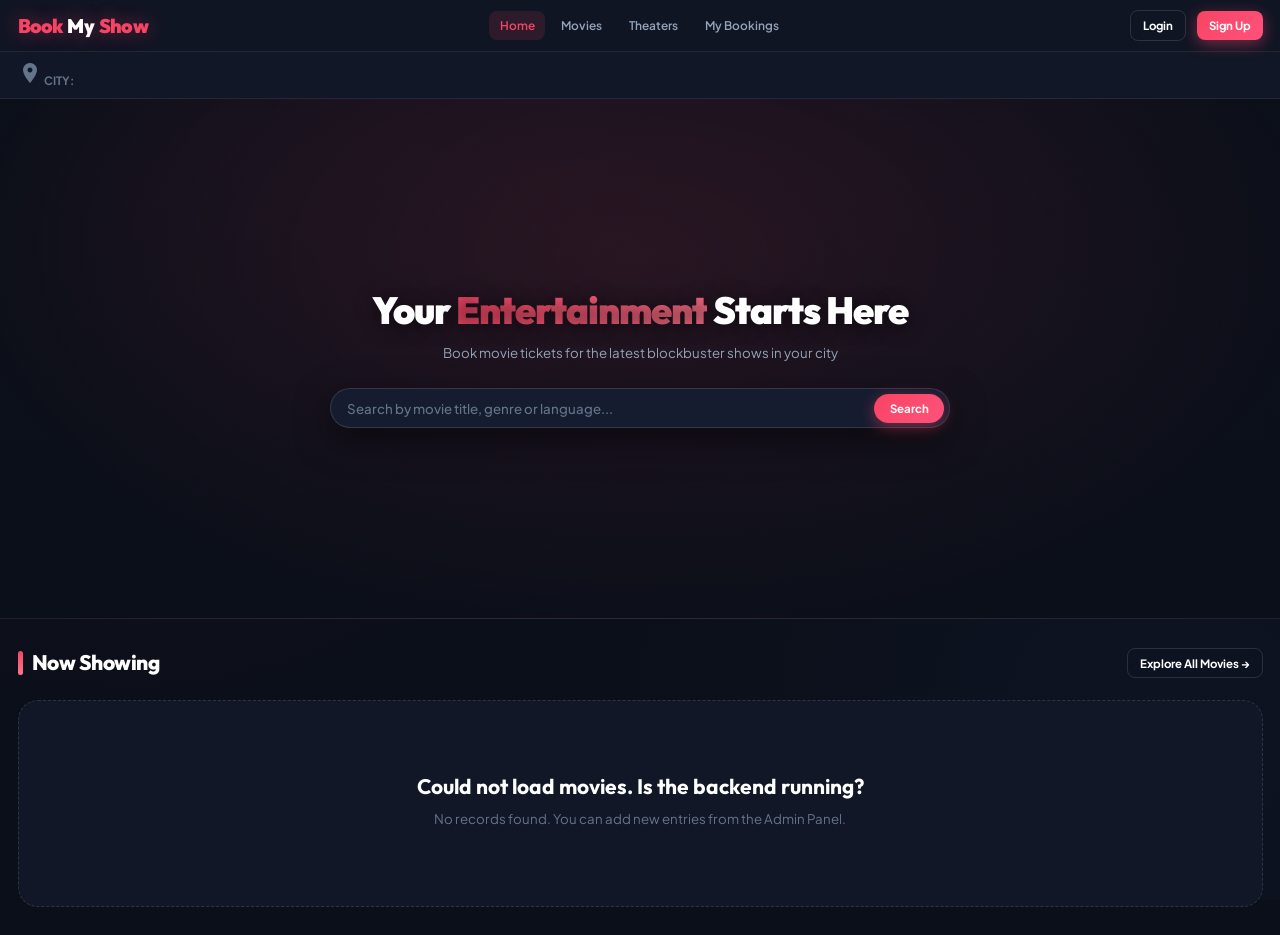
<file: index.html>
<!doctype html>
<html lang="en">
  <head>
    <meta charset="UTF-8" />
    <meta name="viewport" content="width=device-width, initial-scale=1.0" />
    <title>BookMyShow - Movie Tickets, Shows & Entertainment</title>
        <link href="https://fonts.googleapis.com/icon?family=Material+Icons" rel="stylesheet">
    <link rel="stylesheet" href="pages/css/style.css" />
  </head>
  <body>
    <!-- NAVBAR -->
    <nav class="navbar">
      <a href="index.html" class="logo">Book<span>My</span>Show</a>
      <button class="nav-toggle" id="nav-toggle" onclick="toggleNav(event)" aria-label="Toggle menu"><span class="hamburger"></span></button>
      <div class="nav-links">
        <a href="index.html" class="active">Home</a>
        <a href="pages/movies.html">Movies</a>
        <a href="pages/theaters.html">Theaters</a>
        <a href="pages/bookings.html">My Bookings</a>
      </div>
      <div class="nav-user" id="nav-user"></div>
    </nav>

        <!-- CITY BAR -->
    <div class="city-bar" id="city-bar">
      <span class="city-bar-label"><i class="material-icons">location_on</i> City:</span>
    </div>

    <!-- HERO -->
    <section class="hero">
      <div class="hero-slideshow" id="hero-slideshow"></div>
      <div class="hero-content">
        <h1>Your <span>Entertainment</span> Starts Here</h1>
        <p>Book movie tickets for the latest blockbuster shows in your city</p>
        <div class="search-bar">
          <input
            type="text"
            id="search-input"
            placeholder="Search by movie title, genre or language..."
            oninput="searchMovies()"
          />
          <button class="btn btn-primary" onclick="searchMovies()">Search</button>
        </div>
      </div>
    </section>

    <!-- MOVIES SECTION -->
    <div class="container">
      <div class="section-header">
        <h2 class="section-title">Now Showing</h2>
        <a href="pages/movies.html" class="btn btn-sm btn-outline">Explore All Movies →</a>
      </div>
      <div class="grid grid-4" id="movies-grid"></div>
    </div>

    <script src="js/api.js"></script>
    <script src="js/utils.js"></script>
    <script>
      let allMovies = [];
      let visibleMovies = [];
      let heroSlideTimer = null;
      let heroSlideIndex = 0;
      let currentHeroMovie = null;
      let heroRequestId = 0;
      const fallbackHeroPhotos = [
        "https://images.unsplash.com/photo-1489599849927-2ee91cede3ba?auto=format&fit=crop&w=1600&q=80",
        "https://images.unsplash.com/photo-1517604931442-7e0c8ed2963c?auto=format&fit=crop&w=1600&q=80",
        "https://images.unsplash.com/photo-1440404653325-ab127d49abc1?auto=format&fit=crop&w=1600&q=80"
      ];


      async function loadCities() {
        try {
          const cities = await CityAPI.getAll();
          const bar = document.getElementById("city-bar");
          if (!cities || cities.length === 0) return;
          cities.forEach((city, i) => {
            const chip = document.createElement("button");
            chip.className = "city-chip" + (i === 0 ? " active" : "");
            chip.textContent = city.name;
            chip.onclick = () => {
              document
                .querySelectorAll(".city-chip")
                .forEach((c) => c.classList.remove("active"));
              chip.classList.add("active");
              filterMoviesByCity(city);
            };
            bar.appendChild(chip);
          });
        } catch (e) {
          console.log("No cities loaded yet");
        }
      }

      async function loadMovies() {
        showLoading("movies-grid");
        try {
          allMovies = await MovieAPI.getAll();
          visibleMovies = allMovies;
          await renderMovies(visibleMovies);
          await startHeroSlideshow(allMovies);
        } catch (e) {
          showEmpty(
            "movies-grid",
            "Could not load movies. Is the backend running?",
          );
        }
      }

      async function filterMoviesByCity(city) {
        heroRequestId++;
        if (heroSlideTimer) clearInterval(heroSlideTimer);
        currentHeroMovie = null;
        document.getElementById("hero-slideshow").style.backgroundImage = "none";
        document.documentElement.style.setProperty("--hero-img", "none");
        document.documentElement.style.removeProperty("--search-bg-image");
        showLoading("movies-grid");
        try {
          const shows = await ShowAPI.getAll();
          const cityMovieIds = new Set(
            (shows || [])
              .filter((show) => {
                const showCity = show.screen?.theater?.city || show.theater?.city || show.city;
                if (!showCity) return false;
                return String(showCity.id) === String(city.id)
                  || String(showCity.name || '').toLowerCase() === String(city.name || '').toLowerCase();
              })
              .map((show) => show.movie?.id || show.movieId)
              .filter(Boolean)
              .map(String),
          );

          visibleMovies = allMovies.filter((movie) => cityMovieIds.has(String(movie.id)));
          if (!visibleMovies.length) {
            await startHeroSlideshow([], false);
            showEmpty("movies-grid", `This city has no movies: ${city.name}`);
            return;
          }
          await startHeroSlideshow(visibleMovies, false);
          await renderMovies(visibleMovies);
        } catch (e) {
          visibleMovies = [];
          await startHeroSlideshow([], false);
          showEmpty("movies-grid", `This city has no movies: ${city.name}`);
        }
      }

      async function renderMovies(movies) {
        const grid = document.getElementById("movies-grid");
        if (!movies || movies.length === 0) {
          showEmpty("movies-grid", "No movies available right now");
          return;
        }
        const canBook = !userIsAdmin();
        const cards = await Promise.all(
          movies.map(async (m) => ({
            movie: m,
            poster: await getBestMoviePoster(m),
          })),
        );
        grid.innerHTML = movies
          .map((m, i) => {
            const movieId = Number(m.id);
            if (!Number.isSafeInteger(movieId) || movieId <= 0) return "";
            const poster = cards[i]?.poster || "";
            const title = escapeHtml(m.title || "Untitled movie");
            const description = escapeHtml(m.description || "Experience the thrill in high definition cinema sound & visual.");
            const movieAction = canBook
              ? '<span class="btn btn-sm btn-primary">Book Tickets</span>'
              : `<span class="btn btn-sm btn-outline" onclick="event.preventDefault(); event.stopPropagation(); window.location.href='pages/admin.html?editMovie=${movieId}'">Edit Movie</span>`;
                        return `
                <a href="pages/movie-detail.html?id=${movieId}" class="card">
                    <div class="card-img ${poster ? '' : 'no-image'}">
                        ${poster ? `<img src="${escapeHtml(poster)}" alt="${title}" loading="lazy" referrerpolicy="no-referrer" onerror="this.style.display='none'; this.parentElement.classList.add('no-image'); this.parentElement.innerHTML='<i class=&quot;fa-solid fa-clapperboard&quot;></i>';" />` : '<i class="fa-solid fa-clapperboard"></i>'}
                    </div>
                    <div class="card-body">
                        <h3>${title}</h3>
                        <p>${description}</p>
                        <div class="badge-group">
                            ${m.genre ? `<span class="badge badge-genre"><i class="material-icons">theater_comedy</i> ${escapeHtml(m.genre)}</span>` : ""}
                            ${m.language ? `<span class="badge badge-lang"><i class="material-icons">language</i> ${escapeHtml(m.language)}</span>` : ""}
                            ${m.rating ? `<span class="badge badge-rating"><i class="material-icons" style="color:var(--accent);">star</i> ${escapeHtml(m.rating)}</span>` : ""}
                        </div>
                    </div>
                    <div class="card-footer">
                        <span class="duration"><i class="material-icons">schedule</i> ${m.durationMinutes ? escapeHtml(m.durationMinutes) + " min" : "2h 15m"}</span>
                        ${movieAction}
                    </div>
                </a>
            `;
          })
          .join("");
      }

      function getMoviePoster(movie) {
        if (!movie || typeof movie !== "object") return "";
        const preferredKeys = [
          "posterUrl",
          "posterURL",
          "poster",
          "posterImage",
          "posterPath",
          "imageUrl",
          "imageURL",
          "image",
          "moviePoster",
          "thumbnail",
          "cover",
          "coverImage",
          "banner"
        ];
        for (const key of preferredKeys) {
          const value = movie[key];
          if (typeof value === "string" && value.trim()) return value.trim();
        }
        for (const [key, value] of Object.entries(movie)) {
          if (typeof value === "string" && /poster|image|cover|thumbnail|banner/i.test(key) && value.trim()) {
            return value.trim();
          }
        }
        return "";
      }

      async function startHeroSlideshow(movies, allowFallback = true) {
        const heroBg = document.getElementById("hero-slideshow");
        const hero = document.querySelector(".hero");
        const requestId = ++heroRequestId;
        const movieSlides = (await Promise.all(movies.map(async (movie) => ({
          movie,
          imageUrl: await getBestMoviePoster(movie),
        })))).filter((slide) => slide.imageUrl);
        if (requestId !== heroRequestId) return;
        const heroSlides = movieSlides.length
          ? movieSlides
          : allowFallback
            ? fallbackHeroPhotos.map((imageUrl) => ({ imageUrl, movie: null }))
            : [];

        if (!heroBg) return;

        if (heroSlideTimer) clearInterval(heroSlideTimer);
        heroSlideIndex = 0;

        if (heroSlides.length === 0) {
          currentHeroMovie = null;
          heroBg.style.backgroundImage = "none";
          document.documentElement.style.setProperty("--hero-img", "none");
          document.documentElement.style.removeProperty("--search-bg-image");
          return;
        }

        if (hero && !hero.dataset.clickBound) {
          hero.dataset.clickBound = "true";
          hero.addEventListener("click", (event) => {
            if (event.target.closest(".search-bar") || !currentHeroMovie?.id) return;
            window.location.href = `pages/movie-detail.html?id=${currentHeroMovie.id}`;
          });
        }

        const showPoster = () => {
          const slide = heroSlides[heroSlideIndex];
          const imageUrl = slide.imageUrl;
          currentHeroMovie = slide.movie;
          heroBg.style.backgroundImage = `url("${imageUrl}")`;
          document.documentElement.style.setProperty("--hero-img", `url("${imageUrl}")`);
          document.documentElement.style.setProperty("--search-bg-image", `url("${imageUrl}")`);
          heroSlideIndex = (heroSlideIndex + 1) % heroSlides.length;
        };

        showPoster();
        heroSlideTimer = setInterval(showPoster, 4000);
      }

      function searchMovies() {
        const q = document
          .getElementById("search-input")
          .value.toLowerCase()
          .trim();
        if (!q) {
          renderMovies(visibleMovies);
          return;
        }
        const filtered = visibleMovies.filter(
          (m) =>
            String(m.title || "").toLowerCase().includes(q) ||
            String(m.genre || "").toLowerCase().includes(q) ||
            String(m.language || "").toLowerCase().includes(q),
        );
        renderMovies(filtered);
      }

      loadCities();
      loadMovies();
    </script>
  </body>
</html>
</file>
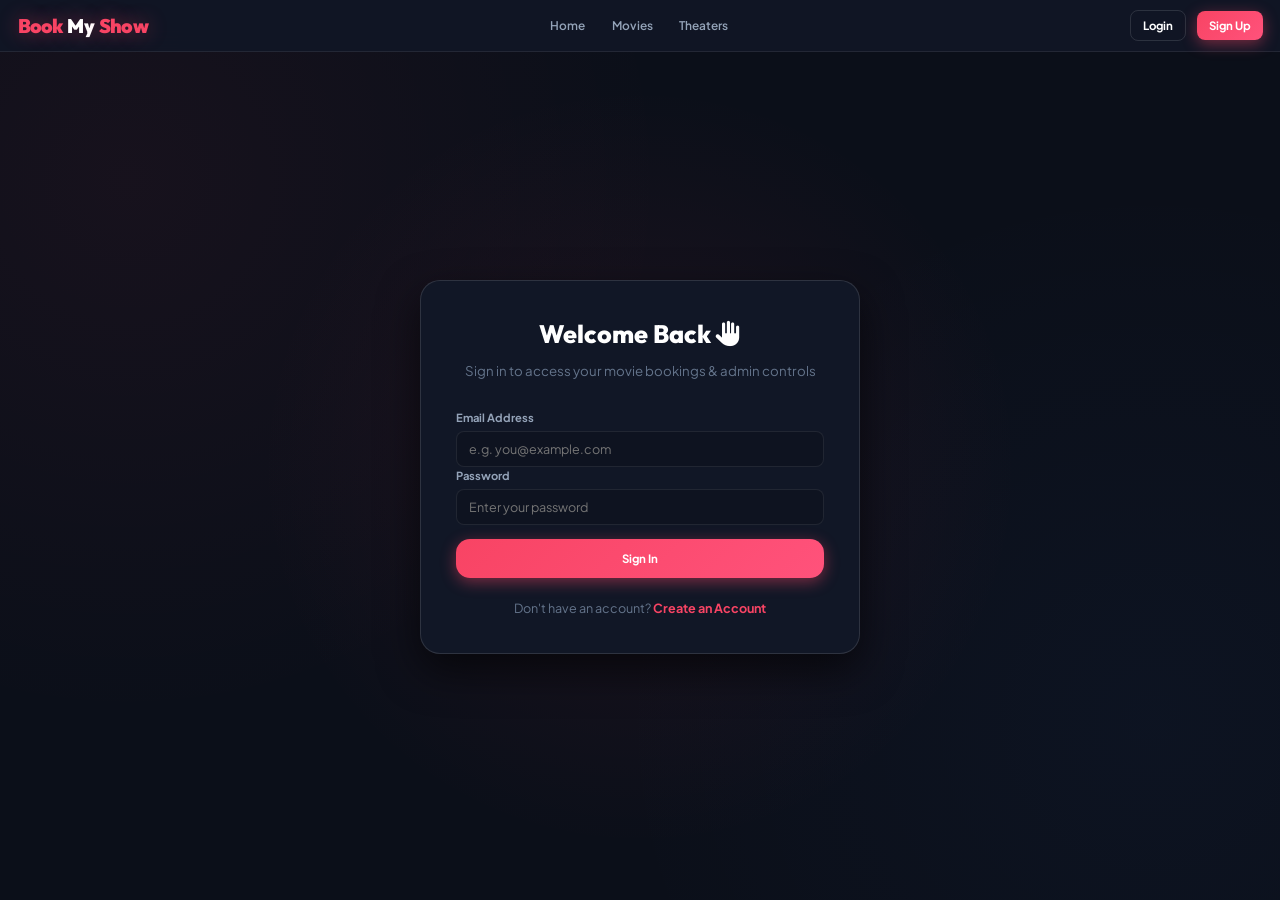
<file: pages/admin.html>
<!DOCTYPE html>
<html lang="en">
<head>
    <meta charset="UTF-8">
    <meta name="viewport" content="width=device-width, initial-scale=1.0">
    <title>Admin Dashboard - BookMyShow</title>
        <link href="https://fonts.googleapis.com/icon?family=Material+Icons" rel="stylesheet">
    <link rel="stylesheet" href="css/style.css">
</head>
<body>

    <!-- NAVBAR -->
    <nav class="navbar">
        <a href="../index.html" class="logo">Book<span>My</span>Show</a>
        <button class="nav-toggle" id="nav-toggle" onclick="toggleNav(event)" aria-label="Toggle menu"><span class="hamburger"></span></button>
        <div class="nav-links">
            <a href="../index.html">Home</a>
            <a href="movies.html">Movies</a>
            <a href="theaters.html">Theaters</a>
            <a href="admin.html" class="active">Admin Dashboard</a>
        </div>
        <div class="nav-user" id="nav-user"></div>
    </nav>

    <div class="container">
        <div class="section-header">
            <h2 class="section-title">Admin Management Portal</h2>
        </div>

        <!-- STATS COUNTER GRID -->
                <div class="admin-stats-grid">
            <div class="stat-card">
                <div class="stat-icon" aria-hidden="true"><i class="fa-solid fa-city"></i></div>
                <div class="stat-info">
                    <div class="stat-value" id="stat-cities">0</div>
                    <div class="stat-label">Active Cities</div>
                </div>
            </div>
            <div class="stat-card">
                <div class="stat-icon" aria-hidden="true"><i class="fa-solid fa-film"></i></div>
                <div class="stat-info">
                    <div class="stat-value" id="stat-movies">0</div>
                    <div class="stat-label">Total Movies</div>
                </div>
            </div>
            <div class="stat-card">
                <div class="stat-icon" aria-hidden="true"><i class="fa-solid fa-building-columns"></i></div>
                <div class="stat-info">
                    <div class="stat-value" id="stat-theaters">0</div>
                    <div class="stat-label">Multiplexes</div>
                </div>
            </div>
            <div class="stat-card">
                <div class="stat-icon" aria-hidden="true"><i class="fa-solid fa-ticket"></i></div>
                <div class="stat-info">
                    <div class="stat-value" id="stat-shows">0</div>
                    <div class="stat-label">Active Shows</div>
                </div>
            </div>
        </div>

        <!-- TABS -->
        <div class="tabs">
            <button class="tab active" onclick="switchTab('cities', this)"><i class="fa-solid fa-city"></i> Cities</button>
            <button class="tab" onclick="switchTab('movies', this)"><i class="fa-solid fa-film"></i> Movies</button>
            <button class="tab" onclick="switchTab('theaters', this)"><i class="fa-solid fa-building-columns"></i> Theaters</button>
            <button class="tab" onclick="switchTab('screens', this)"><i class="fa-solid fa-desktop"></i> Screens</button>
            <button class="tab" onclick="switchTab('seats', this)"><i class="fa-solid fa-couch"></i> Seats</button>
            <button class="tab" onclick="switchTab('shows', this)"><i class="fa-solid fa-calendar-check"></i> Shows</button>
            <button class="tab" onclick="switchTab('bookings', this)"><i class="fa-solid fa-receipt"></i> Bookings</button>
        </div>

        <!-- ===== CITIES TAB ===== -->
        <div id="tab-cities" class="tab-content">
            <div class="form-card">
                <h3 style="font-family:'Outfit',sans-serif; margin-bottom:1rem; color:var(--text-main);">Add New City</h3>
                <div style="display:flex; gap:1rem; flex-wrap:wrap; align-items:flex-end;">
                    <div class="form-group" style="flex:1;min-width:180px;margin:0;">
                        <label>City Name</label>
                        <input type="text" id="city-name" placeholder="e.g. Mumbai">
                    </div>
                    <div class="form-group" style="flex:1;min-width:180px;margin:0;">
                        <label>State</label>
                        <input type="text" id="city-state" placeholder="e.g. Maharashtra">
                    </div>
                    <button class="btn btn-primary" onclick="addCity()">+ Add City</button>
                </div>
            </div>
            <div id="cities-table"></div>
        </div>

        <!-- ===== MOVIES TAB ===== -->
        <div id="tab-movies" class="tab-content" style="display:none;">
            <div class="form-card">
                    <h3 id="movie-form-title" style="font-family:'Outfit',sans-serif; margin-bottom:1.25rem; color:var(--text-main);">Add New Movie</h3>
                <div style="display:flex; gap:1rem; margin-bottom:1rem; flex-wrap:wrap; align-items:flex-end;">
                    <div class="form-group" style="flex:2;min-width:200px;margin:0;">
                        <label>Movie Title</label>
                        <input type="text" id="movie-title" placeholder="e.g. Inception">
                    </div>
                    <div class="form-group" style="flex:1;min-width:140px;margin:0;">
                        <label>Genre</label>
                        <input type="text" id="movie-genre" placeholder="e.g. Sci-Fi">
                    </div>
                    <div class="form-group" style="flex:1;min-width:120px;margin:0;">
                        <label>Language</label>
                        <input type="text" id="movie-language" placeholder="e.g. English / Hindi">
                    </div>
                    <div class="form-group" style="flex:1;min-width:100px;margin:0;">
                        <label>Duration (mins)</label>
                        <input type="number" id="movie-duration" placeholder="148">
                    </div>
                    <div class="form-group" style="flex:1;min-width:100px;margin:0;">
                        <label>Rating <i class="fa-solid fa-star" style="color:var(--accent);"></i></label>
                        <input type="number" step="0.1" id="movie-rating" placeholder="8.8">
                    </div>
                    <div class="form-group" style="flex:1;min-width:140px;margin:0;">
                        <label>Release Date</label>
                        <input type="date" id="movie-release">
                    </div>
                </div>
                <div class="form-group" style="margin-bottom:1rem;">
                    <label>Description</label>
                    <input type="text" id="movie-desc" placeholder="Brief synopsis or tagline...">
                </div>
                <div style="display:flex; gap:1rem; flex-wrap:wrap; margin-bottom:1.25rem;">
                    <div class="form-group" style="flex:1; min-width:240px; margin:0;">
                        <label>Poster Image URL</label>
                        <input type="text" id="movie-poster" placeholder="https://image.tmdb.org/t/p/w500/poster.jpg">
                    </div>
                    <div class="form-group" style="flex:1; min-width:240px; margin:0;">
                        <label>Or Upload File Image</label>
                        <input type="file" id="movie-poster-file" accept="image/*">
                    </div>
                </div>
                <button id="movie-save-btn" class="btn btn-primary" onclick="addMovie()">+ Save Movie</button>
                <button id="movie-cancel-btn" class="btn btn-outline" onclick="cancelMovieEdit()" style="display:none; margin-left:0.5rem;">Cancel Edit</button>
            </div>
            <div id="movies-table"></div>
        </div>

        <!-- ===== THEATERS TAB ===== -->
        <div id="tab-theaters" class="tab-content" style="display:none;">
            <div class="form-card">
                <h3 style="font-family:'Outfit',sans-serif; margin-bottom:1rem; color:var(--text-main);">Add New Theater</h3>
                <div style="display:flex; gap:1rem; flex-wrap:wrap; align-items:flex-end;">
                    <div class="form-group" style="flex:1.5;min-width:180px;margin:0;">
                        <label>Theater Name</label>
                        <input type="text" id="theater-name" placeholder="e.g. PVR ICON Cinemas">
                    </div>
                    <div class="form-group" style="flex:2;min-width:200px;margin:0;">
                        <label>Address / Landmark</label>
                        <input type="text" id="theater-address" placeholder="e.g. Phoenix Marketcity, Kurla">
                    </div>
                    <div class="form-group" style="flex:1;min-width:150px;margin:0;">
                        <label>City</label>
                        <select id="theater-city"></select>
                    </div>
                    <button class="btn btn-primary" onclick="addTheater()">+ Add Theater</button>
                </div>
            </div>
            <div id="theaters-table"></div>
        </div>

        <!-- ===== SCREENS TAB ===== -->
        <div id="tab-screens" class="tab-content" style="display:none;">
            <div class="form-card">
                <h3 style="font-family:'Outfit',sans-serif; margin-bottom:1rem; color:var(--text-main);">Add Screen to Theater</h3>
                <div style="display:flex; gap:1rem; flex-wrap:wrap; align-items:flex-end;">
                    <div class="form-group" style="flex:1;min-width:150px;margin:0;">
                        <label>Screen Name</label>
                        <input type="text" id="screen-name" placeholder="e.g. Audi 1 (IMAX 3D)">
                    </div>
                    <div class="form-group" style="flex:1;min-width:120px;margin:0;">
                        <label>Total Capacity</label>
                        <input type="number" id="screen-seats" placeholder="120">
                    </div>
                    <div class="form-group" style="flex:1.5;min-width:180px;margin:0;">
                        <label>Theater</label>
                        <select id="screen-theater"></select>
                    </div>
                    <button class="btn btn-primary" onclick="addScreen()">+ Add Screen</button>
                </div>
            </div>
            <div id="screens-table"></div>
        </div>

        <!-- ===== SEATS TAB ===== -->
        <div id="tab-seats" class="tab-content" style="display:none;">
            <div class="form-card">
                <h3 style="font-family:'Outfit',sans-serif; margin-bottom:1rem; color:var(--text-main);">Bulk Configure Seats</h3>
                <div style="display:flex; gap:1rem; flex-wrap:wrap; align-items:flex-end;">
                    <div class="form-group" style="flex:1.5;min-width:160px;margin:0;">
                        <label>Select Screen</label>
                        <select id="seat-screen" onchange="loadSeatsForScreen()"></select>
                    </div>
                    <div class="form-group" style="flex:1;min-width:90px;margin:0;">
                        <label>Row (A-Z)</label>
                        <input type="text" id="seat-row" placeholder="A" maxlength="2">
                    </div>
                    <div class="form-group" style="flex:1;min-width:80px;margin:0;">
                        <label>From Col</label>
                        <input type="number" id="seat-col-from" placeholder="1" min="1">
                    </div>
                    <div class="form-group" style="flex:1;min-width:80px;margin:0;">
                        <label>To Col</label>
                        <input type="number" id="seat-col-to" placeholder="10" min="1">
                    </div>
                    <div class="form-group" style="flex:1.2;min-width:120px;margin:0;">
                        <label>Seat Class</label>
                        <select id="seat-type">
                            <option value="REGULAR">REGULAR</option>
                            <option value="PREMIUM">PREMIUM</option>
                            <option value="VIP">VIP</option>
                        </select>
                    </div>
                    <button class="btn btn-primary" onclick="addSeats()">+ Add Seats</button>
                </div>
                <p style="color:var(--text-muted); font-size:0.82rem; margin-top:0.75rem;"><i class="fa-solid fa-lightbulb" style="color:var(--accent);"></i> Auto-generates seat numbers e.g. A1 to A10 for the specified screen.</p>
            </div>
            <div id="seats-table"></div>
        </div>

        <!-- ===== SHOWS TAB ===== -->
        <div id="tab-shows" class="tab-content" style="display:none;">
            <div class="form-card">
                <h3 style="font-family:'Outfit',sans-serif; margin-bottom:1rem; color:var(--text-main);">Schedule Movie Show</h3>
                <div style="display:flex; gap:1rem; flex-wrap:wrap; align-items:flex-end;">
                    <div class="form-group" style="flex:1.5;min-width:160px;margin:0;">
                        <label>Select Movie</label>
                        <select id="show-movie"></select>
                    </div>
                    <div class="form-group" style="flex:1.5;min-width:160px;margin:0;">
                        <label>Select Screen</label>
                        <select id="show-screen"></select>
                    </div>
                    <div class="form-group" style="flex:1;min-width:140px;margin:0;">
                        <label>Show Date</label>
                        <input type="date" id="show-date">
                    </div>
                    <div class="form-group" style="flex:1;min-width:110px;margin:0;">
                        <label>Start Time</label>
                        <input type="time" id="show-start">
                    </div>
                    <div class="form-group" style="flex:1;min-width:110px;margin:0;">
                        <label>End Time</label>
                        <input type="time" id="show-end">
                    </div>
                    <div class="form-group" style="flex:1;min-width:100px;margin:0;">
                        <label>Price (₹)</label>
                        <input type="number" id="show-price" placeholder="250">
                    </div>
                    <button class="btn btn-primary" onclick="addShow()">+ Add Show</button>
                </div>
            </div>
            <div id="shows-table"></div>
                </div>

        <!-- ===== BOOKINGS TAB ===== -->
        <div id="tab-bookings" class="tab-content" style="display:none;">
            <div class="admin-stats-grid">
                <div class="stat-card">
                    <div class="stat-icon" aria-hidden="true"><i class="fa-solid fa-receipt"></i></div>
                    <div class="stat-info">
                        <div class="stat-value" id="total-bookings">0</div>
                        <div class="stat-label">Total Bookings</div>
                    </div>
                </div>
                <div class="stat-card">
                    <div class="stat-icon" aria-hidden="true"><i class="fa-solid fa-calendar-day"></i></div>
                    <div class="stat-info">
                        <div class="stat-value" id="today-bookings">0</div>
                        <div class="stat-label">Booked Today</div>
                    </div>
                </div>
                <div class="stat-card">
                    <div class="stat-icon" aria-hidden="true"><i class="fa-solid fa-circle-check"></i></div>
                    <div class="stat-info">
                        <div class="stat-value" id="confirmed-bookings">0</div>
                        <div class="stat-label">Confirmed</div>
                    </div>
                </div>
                <div class="stat-card">
                    <div class="stat-icon" aria-hidden="true"><i class="fa-solid fa-hourglass-half"></i></div>
                    <div class="stat-info">
                        <div class="stat-value" id="pending-bookings">0</div>
                        <div class="stat-label">Pending</div>
                    </div>
                </div>
            </div>

            <div class="form-card" style="margin-bottom:1.25rem;">
                <h3 style="font-family:'Outfit',sans-serif; margin-bottom:1rem; color:var(--text-main);">Booking History</h3>
                <div style="display:flex; gap:1rem; flex-wrap:wrap; align-items:flex-end;">
                    <div class="form-group" style="flex:2;min-width:220px;margin:0;">
                        <label>Search User</label>
                        <input type="search" id="booking-user-search" placeholder="Name or email" oninput="searchBookingsByUser()">
                    </div>
                    <div class="form-group" style="flex:1;min-width:160px;margin:0;">
                        <label>Status</label>
                        <select id="booking-status-filter" onchange="loadBookingsHistory()">
                            <option value="">All Statuses</option>
                            <option value="CONFIRMED">Confirmed</option>
                            <option value="PENDING">Pending</option>
                            <option value="CANCELLED">Cancelled</option>
                        </select>
                    </div>
                    <div class="form-group" style="flex:1;min-width:160px;margin:0;">
                        <label>Date Range</label>
                        <select id="booking-date-filter" onchange="loadBookingsHistory()">
                            <option value="">All Dates</option>
                            <option value="today">Today</option>
                            <option value="week">Last 7 Days</option>
                            <option value="month">Last 30 Days</option>
                        </select>
                    </div>
                </div>
            </div>

            <div class="table-responsive" id="bookings-table"></div>
        </div>
    </div>

    <!-- GENERIC ADMIN MODAL -->
    <div class="modal-overlay" id="admin-modal">
        <div class="modal">
            <button class="modal-close" onclick="closeModal('admin-modal')">&times;</button>
            <div id="admin-modal-content"></div>
        </div>
    </div>

    <script src="../js/api.js"></script>
    <script src="../js/utils.js"></script>
    <script>
        document.addEventListener('DOMContentLoaded', async () => {
            const user = getLoggedInUser();
            if (!user || !userIsAdmin()) {
                showToast('Admin panel access restricted', 'error');
                setTimeout(() => window.location.href = user ? 'dashboard.html' : 'login.html', 800);
                return;
            }
            updateNavUser();
            await init();
        });

        // ===== TAB SWITCHING =====
        function switchTab(tab, el) {
            document.querySelectorAll('.tab-content').forEach(t => t.style.display = 'none');
            document.querySelectorAll('.tab').forEach(t => t.classList.remove('active'));
            document.getElementById('tab-' + tab).style.display = 'block';
            el.classList.add('active');
        }

        // ===== CITIES =====
        async function loadCities() {
            try {
                const cities = await CityAPI.getAll();
                const statEl = document.getElementById('stat-cities');
                if (statEl) statEl.textContent = cities ? cities.length : 0;

                let html = '<div class="table-responsive"><table><thead><tr><th>ID</th><th>City Name</th><th>State</th></tr></thead><tbody>';
                cities.forEach(c => {
                    const id = Number(c.id);
                    if (!Number.isSafeInteger(id) || id <= 0) return;
                    html += `<tr><td>#${id}</td><td><strong>${escapeHtml(c.name || 'Unnamed city')}</strong></td><td>${escapeHtml(c.state || 'N/A')}</td></tr>`;
                });
                html += '</tbody></table></div>';
                document.getElementById('cities-table').innerHTML = cities.length ? html : '<div class="empty-state"><p>No cities added yet</p></div>';

                const theaterCity = document.getElementById('theater-city');
                if (theaterCity) {
                    theaterCity.replaceChildren(new Option('Select City', ''));
                    cities.forEach(c => {
                        const id = Number(c.id);
                        if (Number.isSafeInteger(id) && id > 0) theaterCity.add(new Option(c.name || 'Unnamed city', String(id)));
                    });
                }
            } catch (e) {
                console.error('Error loading cities', e);
                showToast('Could not load cities', 'error');
            }
        }

        async function addCity() {
            const name = document.getElementById('city-name').value.trim();
            const state = document.getElementById('city-state').value.trim();
            if (!name) { showToast('Please enter city name', 'error'); return; }
            try {
                await CityAPI.add({ name, state });
                showToast('City added successfully!', 'success');
                document.getElementById('city-name').value = '';
                document.getElementById('city-state').value = '';
                loadCities();
            } catch (e) { showToast(e.message, 'error'); }
        }

        // ===== MOVIES =====
        let editingMovieId = null;

        async function loadMovies() {
            try {
                const movies = await MovieAPI.getAll();
                const statEl = document.getElementById('stat-movies');
                if (statEl) statEl.textContent = movies ? movies.length : 0;

                let html = '<div class="table-responsive"><table><thead><tr><th>ID</th><th>Title</th><th>Genre</th><th>Language</th><th>Duration</th><th>Rating</th><th>Actions</th></tr></thead><tbody>';
                movies.forEach(m => {
                    const id = Number(m.id);
                    if (!Number.isSafeInteger(id) || id <= 0) return;
                    html += `<tr>
                        <td>#${id}</td><td><strong>${escapeHtml(m.title || 'Untitled movie')}</strong></td><td><span class="badge badge-genre">${escapeHtml(m.genre || 'General')}</span></td>
                        <td><span class="badge badge-lang">${escapeHtml(m.language || 'Multi')}</span></td><td>${escapeHtml(m.durationMinutes ? m.durationMinutes + 'm' : 'N/A')}</td>
                        <td><span class="badge badge-rating"><i class="fa-solid fa-star" style="color:var(--accent);"></i> ${escapeHtml(m.rating || 'N/A')}</span></td>
                        <td><button class="btn btn-sm btn-outline" onclick="editMovie(${id})">Edit</button> <button class="btn btn-sm btn-danger" onclick="deleteMovie(${id})">Delete</button></td>
                    </tr>`;
                });
                html += '</tbody></table></div>';
                document.getElementById('movies-table').innerHTML = movies.length ? html : '<div class="empty-state"><p>No movies added yet</p></div>';

                const showMovie = document.getElementById('show-movie');
                if (showMovie) {
                    showMovie.replaceChildren(new Option('Select Movie', ''));
                    movies.forEach(m => {
                        const id = Number(m.id);
                        if (Number.isSafeInteger(id) && id > 0) showMovie.add(new Option(m.title || 'Untitled movie', String(id)));
                    });
                }
            } catch (e) {
                console.error('Error loading movies', e);
                showToast('Could not load movies', 'error');
            }
        }

        async function addMovie() {
            const posterInput = document.getElementById('movie-poster').value.trim();
            const posterFile = document.getElementById('movie-poster-file').files?.[0] || null;
            const posterUrl = posterFile
                ? await readFileAsDataUrl(posterFile)
                : posterInput
                    ? await resolvePosterSource(posterInput)
                    : null;
            const data = {
                title: document.getElementById('movie-title').value.trim(),
                genre: document.getElementById('movie-genre').value.trim(),
                language: document.getElementById('movie-language').value.trim(),
                durationMinutes: parseInt(document.getElementById('movie-duration').value) || null,
                rating: parseFloat(document.getElementById('movie-rating').value) || null,
                releaseDate: document.getElementById('movie-release').value || null,
                description: document.getElementById('movie-desc').value.trim(),
                posterUrl,
                posterURL: posterUrl,
                imageUrl: posterUrl,
                imageURL: posterUrl,
                poster: posterUrl,
                posterImage: posterUrl,
                posterPath: posterUrl,
                moviePoster: posterUrl,
                image: posterUrl,
                coverImage: posterUrl,
                banner: posterUrl
            };
            if (!data.title) { showToast('Please enter movie title', 'error'); return; }
            try {
                if (editingMovieId) {
                    await MovieAPI.update(editingMovieId, data);
                    showToast('Movie updated successfully!', 'success');
                    cancelMovieEdit();
                } else {
                    await MovieAPI.add(data);
                    showToast('Movie added successfully!', 'success');
                    resetMovieForm();
                }
                loadMovies();
            } catch (e) { showToast(e.message, 'error'); }
        }

        async function editMovie(id) {
            try {
                const movie = await MovieAPI.getById(id);
                editingMovieId = movie.id;
                document.getElementById('movie-title').value = movie.title || '';
                document.getElementById('movie-genre').value = movie.genre || '';
                document.getElementById('movie-language').value = movie.language || '';
                document.getElementById('movie-duration').value = movie.durationMinutes || '';
                document.getElementById('movie-rating').value = movie.rating || '';
                document.getElementById('movie-release').value = movie.releaseDate || '';
                document.getElementById('movie-desc').value = movie.description || '';
                document.getElementById('movie-poster').value = movie.posterUrl || movie.posterURL || movie.poster || movie.imageUrl || '';
                document.getElementById('movie-poster-file').value = '';
                document.getElementById('movie-form-title').textContent = `Edit Movie #${movie.id}`;
                document.getElementById('movie-save-btn').textContent = 'Update Movie';
                document.getElementById('movie-cancel-btn').style.display = 'inline-flex';
                document.getElementById('tab-movies').scrollIntoView({ behavior: 'smooth', block: 'start' });
            } catch (e) { showToast(`Could not load movie: ${e.message}`, 'error'); }
        }

        function resetMovieForm() {
            ['movie-title','movie-genre','movie-language','movie-duration','movie-rating','movie-release','movie-desc','movie-poster']
                .forEach(id => document.getElementById(id).value = '');
            document.getElementById('movie-poster-file').value = '';
        }

        function cancelMovieEdit() {
            editingMovieId = null;
            resetMovieForm();
            document.getElementById('movie-form-title').textContent = 'Add New Movie';
            document.getElementById('movie-save-btn').textContent = '+ Save Movie';
            document.getElementById('movie-cancel-btn').style.display = 'none';
        }

        async function deleteMovie(id) {
            const movieId = parseInt(id, 10);
            if (!movieId) {
                showToast('Invalid movie ID', 'error');
                return;
            }
            if (!confirm('Delete this movie?')) return;
            try {
                await MovieAPI.delete(movieId);
                showToast('Movie deleted', 'success');
                loadMovies();
            } catch (e) {
                showToast(`Delete failed: ${e.message}`, 'error');
            }
        }

        // ===== THEATERS =====
        async function loadTheaters() {
            try {
                const theaters = await TheaterAPI.getAll();
                const statEl = document.getElementById('stat-theaters');
                if (statEl) statEl.textContent = theaters ? theaters.length : 0;

                let html = '<div class="table-responsive"><table><thead><tr><th>ID</th><th>Theater Name</th><th>Address</th><th>City</th></tr></thead><tbody>';
                theaters.forEach(t => {
                    const id = Number(t.id);
                    if (!Number.isSafeInteger(id) || id <= 0) return;
                    html += `<tr><td>#${id}</td><td><strong>${escapeHtml(t.name || 'Unnamed theater')}</strong></td><td>${escapeHtml(t.address || 'N/A')}</td><td>${escapeHtml(t.city?.name || 'N/A')}</td></tr>`;
                });
                html += '</tbody></table></div>';
                document.getElementById('theaters-table').innerHTML = theaters.length ? html : '<div class="empty-state"><p>No theaters added yet</p></div>';

                const screenTheater = document.getElementById('screen-theater');
                if (screenTheater) {
                    screenTheater.replaceChildren(new Option('Select Theater', ''));
                    theaters.forEach(t => {
                        const id = Number(t.id);
                        if (Number.isSafeInteger(id) && id > 0) screenTheater.add(new Option(`${t.name || 'Unnamed theater'} (${t.city?.name || ''})`, String(id)));
                    });
                }
            } catch (e) {
                console.error('Error loading theaters', e);
                showToast('Could not load theaters', 'error');
            }
        }

        async function addTheater() {
            const data = {
                name: document.getElementById('theater-name').value.trim(),
                address: document.getElementById('theater-address').value.trim(),
                cityId: parseInt(document.getElementById('theater-city').value)
            };
            if (!data.name || !data.cityId) { showToast('Fill theater name and city', 'error'); return; }
            try {
                await TheaterAPI.add(data);
                showToast('Theater added!', 'success');
                document.getElementById('theater-name').value = '';
                document.getElementById('theater-address').value = '';
                loadTheaters();
            } catch (e) { showToast(e.message, 'error'); }
        }

        // ===== SCREENS =====
        async function loadScreens() {
            try {
                const screens = await ScreenAPI.getAll();
                let html = '<div class="table-responsive"><table><thead><tr><th>ID</th><th>Screen Name</th><th>Capacity</th><th>Theater</th></tr></thead><tbody>';
                screens.forEach(s => {
                    const id = Number(s.id);
                    if (!Number.isSafeInteger(id) || id <= 0) return;
                    html += `<tr><td>#${id}</td><td><strong>${escapeHtml(s.name || 'Unnamed screen')}</strong></td><td>${escapeHtml(s.totalSeats || 'N/A')} seats</td><td>${escapeHtml(s.theater?.name || 'N/A')}</td></tr>`;
                });
                html += '</tbody></table></div>';
                document.getElementById('screens-table').innerHTML = screens.length ? html : '<div class="empty-state"><p>No screens added yet</p></div>';

                ['seat-screen', 'show-screen'].forEach(id => {
                    const el = document.getElementById(id);
                    if (el) {
                        el.replaceChildren(new Option('Select Screen', ''));
                        screens.forEach(s => {
                            const screenId = Number(s.id);
                            if (Number.isSafeInteger(screenId) && screenId > 0) {
                                el.add(new Option(`${s.name || 'Unnamed screen'} — ${s.theater?.name || ''}`, String(screenId)));
                            }
                        });
                    }
                });
            } catch (e) {
                console.error('Error loading screens', e);
                showToast('Could not load screens', 'error');
            }
        }

        async function addScreen() {
            const data = {
                name: document.getElementById('screen-name').value.trim(),
                totalSeats: parseInt(document.getElementById('screen-seats').value) || null,
                theaterId: parseInt(document.getElementById('screen-theater').value)
            };
            if (!data.name || !data.theaterId) { showToast('Fill screen name and theater', 'error'); return; }
            try {
                const createdScreen = await ScreenAPI.add(data);
                showToast('Screen added!', 'success');
                document.getElementById('screen-name').value = '';
                document.getElementById('screen-seats').value = '';
                loadScreens();

                const screenId = createdScreen?.id || createdScreen?.screenId;
                if (screenId && data.totalSeats) {
                    await ensureSeatsForScreen(screenId, data.totalSeats);
                    showToast(`Auto-created ${data.totalSeats} seats for new screen`, 'success');
                }
            } catch (e) { showToast(e.message, 'error'); }
        }

        // ===== SEATS =====
        async function loadSeatsForScreen() {
            const screenId = document.getElementById('seat-screen').value;
            if (!screenId) { document.getElementById('seats-table').innerHTML = ''; return; }
            try {
                const seats = await SeatAPI.getByScreen(screenId);
                return renderSeatsTable(seats);
            } catch (e) {
                showEmpty('seats-table', 'Could not load seats for this screen');
            }
        }

        function renderSeatsTable(seats) {
            let html = '<div class="table-responsive"><table><thead><tr><th>ID</th><th>Seat #</th><th>Row</th><th>Col</th><th>Type</th></tr></thead><tbody>';
            seats.forEach(s => {
                const id = Number(s.id);
                if (!Number.isSafeInteger(id) || id <= 0) return;
                html += `<tr><td>#${id}</td><td><strong>${escapeHtml(s.seatNumber || 'N/A')}</strong></td><td>${escapeHtml(s.row || 'N/A')}</td><td>${escapeHtml(s.col || 'N/A')}</td><td><span class="badge badge-genre">${escapeHtml(s.seatType || 'REGULAR')}</span></td></tr>`;
            });
            html += '</tbody></table></div>';
            document.getElementById('seats-table').innerHTML = seats.length ? html : '<div class="empty-state"><p>No seats for this screen</p></div>';
        }

        async function addSeats() {
            const screenId = parseInt(document.getElementById('seat-screen').value);
            const row = document.getElementById('seat-row').value.trim().toUpperCase();
            const from = parseInt(document.getElementById('seat-col-from').value);
            const to = parseInt(document.getElementById('seat-col-to').value);
            const seatType = document.getElementById('seat-type').value;

            if (!screenId || !row || !from || !to) { showToast('Fill all seat fields', 'error'); return; }
            if (from > to) { showToast('From col must be <= To col', 'error'); return; }

            try {
                for (let col = from; col <= to; col++) {
                    await SeatAPI.add({
                        seatNumber: row + col,
                        row: row,
                        col: col,
                        seatType: seatType,
                        screenId: screenId
                    });
                }
                showToast(`Added seats ${row}${from} to ${row}${to}!`, 'success');
                loadSeatsForScreen();
            } catch (e) { showToast(e.message, 'error'); }
        }

        // ===== SHOWS =====
        async function loadShows() {
            try {
                const shows = await ShowAPI.getAll();
                const statEl = document.getElementById('stat-shows');
                if (statEl) statEl.textContent = shows ? shows.length : 0;

                let html = '<div class="table-responsive"><table><thead><tr><th>ID</th><th>Movie</th><th>Screen & Theater</th><th>Date</th><th>Timing</th><th>Price</th><th>Actions</th></tr></thead><tbody>';
                shows.forEach(s => {
                    const id = Number(s.id);
                    if (!Number.isSafeInteger(id) || id <= 0) return;
                    html += `<tr>
                        <td>#${id}</td>
                        <td><strong>${escapeHtml(s.movie?.title || 'Movie')}</strong></td>
                        <td>${escapeHtml(s.screen?.name || 'Screen')} (${escapeHtml(s.screen?.theater?.name || 'Theater')})</td>
                        <td>${escapeHtml(s.showDate || 'N/A')}</td>
                        <td>${escapeHtml(s.startTime || 'N/A')}${s.endTime ? ' - ' + escapeHtml(s.endTime) : ''}</td>
                        <td><strong style="color:var(--success)">₹${escapeHtml(s.ticketPrice || 0)}</strong></td>
                        <td><button class="btn btn-sm btn-danger" onclick="deleteShow(${id})">Delete</button></td>
                    </tr>`;
                });
                html += '</tbody></table></div>';
                document.getElementById('shows-table').innerHTML = shows.length ? html : '<div class="empty-state"><p>No shows added yet</p></div>';
            } catch (e) {
                console.error('Error loading shows', e);
                showToast('Could not load shows', 'error');
            }
        }

        async function deleteShow(id) {
            if (!confirm('Delete this show?')) return;
            try {
                await ShowAPI.delete(id);
                showToast('Show deleted', 'success');
                loadShows();
            } catch (e) {
                showToast(`Delete failed: ${e.message}`, 'error');
            }
        }

        async function addShow() {
            const data = {
                movieId: parseInt(document.getElementById('show-movie').value),
                screenId: parseInt(document.getElementById('show-screen').value),
                showDate: document.getElementById('show-date').value,
                startTime: document.getElementById('show-start').value,
                endTime: document.getElementById('show-end').value || null,
                ticketPrice: parseFloat(document.getElementById('show-price').value) || 0
            };
            if (!data.movieId || !data.screenId || !data.showDate || !data.startTime) {
                showToast('Fill movie, screen, date and start time', 'error'); return;
            }
            try {
                await ShowAPI.add(data);
                showToast('Show scheduled successfully!', 'success');
                ['show-date','show-start','show-end','show-price'].forEach(id => document.getElementById(id).value = '');
                loadShows();
            } catch (e) { showToast(e.message, 'error'); }
        }

        // ===== INIT =====
        async function init() {
            await Promise.all([loadCities(), loadMovies(), loadTheaters(), loadScreens(), loadShows()]);
            await loadBookingsHistory();
            const editMovieId = new URLSearchParams(window.location.search).get('editMovie');
            if (editMovieId) {
                switchTab('movies', document.querySelector('.tab[onclick*="movies"]'));
                editMovie(editMovieId);
            }
        }

        // ===== BOOKINGS HISTORY =====
        let allBookings = [];

        async function loadBookingsHistory() {
            try {
                allBookings = await BookingAPI.getAll();
                if (!Array.isArray(allBookings)) throw new Error('Booking history response is invalid.');

                // Apply filters
                let filteredBookings = allBookings.slice();
                
                const statusFilter = document.getElementById('booking-status-filter')?.value;
                if (statusFilter) {
                    filteredBookings = filteredBookings.filter(b => (b.paymentStatus || b.status) === statusFilter);
                }

                const dateFilter = document.getElementById('booking-date-filter')?.value;
                if (dateFilter) {
                    const now = new Date();
                    filteredBookings = filteredBookings.filter(b => {
                        const bookingDate = new Date(b.bookedAt || b.createdAt || b.bookingDate || b.createdDate);
                        if (dateFilter === 'today') return bookingDate.toDateString() === now.toDateString();
                        const age = now - bookingDate;
                        if (!Number.isFinite(age) || age < 0) return false;
                        if (dateFilter === 'week') return age <= 7 * 24 * 60 * 60 * 1000;
                        if (dateFilter === 'month') return age <= 30 * 24 * 60 * 60 * 1000;
                        return true;
                    });
                }

                // Update stats
                updateBookingStats(allBookings);
                
                // Render table
                renderBookingsTable(filteredBookings);
            } catch (e) {
                console.error('Error loading bookings', e);
                showToast(`Could not load bookings: ${e.message}`, 'error');
            }
        }

        function updateBookingStats(bookings) {
            const today = new Date().toDateString();
            const totalBookings = bookings.length;
            const todayBookings = bookings.filter(b => {
                const date = new Date(b.createdAt || b.bookingDate || b.bookedAt || 0);
                return !isNaN(date) && date.toDateString() === today;
            }).length;
            const confirmedBookings = bookings.filter(b => (b.paymentStatus || b.status) === 'CONFIRMED').length;
            const pendingBookings = bookings.filter(b => (b.paymentStatus || b.status || 'PENDING') === 'PENDING').length;

            const stats = {
                'total-bookings': totalBookings,
                'today-bookings': todayBookings,
                'confirmed-bookings': confirmedBookings,
                'pending-bookings': pendingBookings
            };
            Object.entries(stats).forEach(([id, value]) => {
                const el = document.getElementById(id);
                if (el) el.textContent = value;
            });
        }

        function formatBookingSeats(seats) {
            if (!seats) return 'N/A';
            if (Array.isArray(seats)) {
                return seats.map(seat => seat.seatNumber || seat.seat || `${seat.row || ''}${seat.col || ''}`).filter(Boolean).join(', ') || 'N/A';
            }
            return seats;
        }

        function renderBookingsTable(bookings) {
            const container = document.getElementById('bookings-table');
            if (!container) return;
            
            if (bookings.length === 0) {
                container.innerHTML = '<div class="empty-state"><p><i class="fa-solid fa-inbox"></i> No bookings found</p></div>';
                return;
            }

            let html = `<table class="data-table">
                <thead>
                    <tr>
                        <th>Booking ID</th>
                        <th><i class="fa-solid fa-user"></i> User</th>
                        <th><span style="color:var(--primary);">▶</span> Movie</th>
                        <th><span style="color:var(--primary);">●</span> Theater</th>
                        <th><span style="color:var(--primary);">■</span> Show Date</th>
                        <th><span style="color:var(--primary);">◻</span> Seats</th>
                        <th><i class="fa-solid fa-sack-dollar"></i> Total Price</th>
                        <th><i class="fa-solid fa-credit-card"></i> Payment Status</th>
                        <th><span style="color:var(--primary);">■</span> Booked On</th>
                        <th>Actions</th>
                    </tr>
                </thead>
                <tbody>`;

            bookings.forEach(booking => {
                const bookingId = Number(booking.id);
                if (!Number.isSafeInteger(bookingId) || bookingId <= 0) return;
                const user = booking.user || {};
                const show = booking.show || {};
                const movie = show.movie || {};
                const theater = show.screen?.theater || {};
                const seats = formatBookingSeats(booking.seatNumbers || booking.seats);
                const bookingDate = new Date(booking.bookedAt || booking.createdAt || booking.bookingDate);
                const status = booking.paymentStatus || booking.status || 'PENDING';
                const statusBadge = status === 'CONFIRMED' 
                    ? '<span class="badge badge-success"><i class="fa-solid fa-circle-check"></i> Confirmed</span>'
                    : status === 'CANCELLED'
                    ? '<span class="badge badge-danger"><i class="fa-solid fa-circle-xmark"></i> Cancelled</span>'
                    : '<span class="badge badge-warning"><i class="fa-solid fa-hourglass-half"></i> Pending</span>';

                html += `<tr>
                    <td><strong>#${bookingId}</strong></td>
                    <td>
                        <div style="font-size:0.9rem;">
                            <strong>${escapeHtml(user.name || user.username || 'Unknown')}</strong><br>
                            <small style="color:var(--text-muted);">${escapeHtml(user.email || '')}</small>
                        </div>
                    </td>
                    <td>${escapeHtml(movie.title || 'N/A')}</td>
                    <td>${escapeHtml(theater.name || 'N/A')}</td>
                    <td>${escapeHtml(show.showDate || 'N/A')} ${escapeHtml(show.startTime || '')}</td>
                    <td><span class="badge badge-info">${escapeHtml(seats)}</span></td>
                    <td><strong style="color:var(--success);">₹${escapeHtml(booking.totalPrice || 0)}</strong></td>
                    <td>${statusBadge}</td>
                    <td><small>${bookingDate.toLocaleDateString()} ${bookingDate.toLocaleTimeString()}</small></td>
                    <td>
                        <button class="btn btn-sm btn-info" onclick="viewBookingDetails(${bookingId})">View</button>
                        ${status !== 'CANCELLED' ? `<button class="btn btn-sm btn-danger" onclick="cancelBooking(${bookingId})">Cancel</button>` : ''}
                    </td>
                </tr>`;
            });

            html += '</tbody></table>';
            container.innerHTML = html;
        }

        function searchBookingsByUser() {
            const searchTerm = document.getElementById('booking-user-search')?.value.toLowerCase() || '';
            
            if (!searchTerm) {
                loadBookingsHistory();
                return;
            }

            const filtered = allBookings.filter(b => {
                const user = b.user || {};
                return (user.email || '').toLowerCase().includes(searchTerm) || 
                       (user.name || '').toLowerCase().includes(searchTerm);
            });

            renderBookingsTable(filtered);
        }

                function viewBookingDetails(bookingId) {
            const booking = allBookings.find(b => Number(b.id) === Number(bookingId));
            if (!booking) {
                showToast('Booking not found', 'error');
                return;
            }

            const user = booking.user || {};
            const show = booking.show || {};
            const movie = show.movie || {};
            const theater = show.screen?.theater || {};
            const screen = show.screen || {};
            const status = booking.status || booking.paymentStatus || 'PENDING';
            const bookingDate = new Date(booking.createdAt || booking.bookingDate);
            const seats = formatBookingSeats(booking.seatNumbers || booking.seats);
            
            const details = `
            <div style="text-align:left; line-height:1.6;">
                <h3 style="margin-bottom:1.25rem; color:var(--primary); font-family:'Outfit', sans-serif;"><i class="fa-solid fa-clipboard-list"></i> Booking Details - #${escapeHtml(booking.id)}</h3>
                
                <div style="display:grid; grid-template-columns: repeat(auto-fit, minmax(200px, 1fr)); gap:1.5rem;">
                    <div>
                        <h4 style="color:var(--accent); margin-bottom:0.5rem; font-size:0.9rem; text-transform:uppercase;"><i class="fa-solid fa-user"></i> User Information</h4>
                        <p><strong>Name:</strong> ${escapeHtml(user.name || 'N/A')}</p>
                        <p><strong>Email:</strong> ${escapeHtml(user.email || 'N/A')}</p>
                        <p><strong>Phone:</strong> ${escapeHtml(user.phone || 'N/A')}</p>
                    </div>

                    <div>
                        <h4 style="color:var(--accent); margin-bottom:0.5rem; font-size:0.9rem; text-transform:uppercase;"><i class="fa-solid fa-clapperboard"></i> Movie Details</h4>
                        <p><strong>Title:</strong> ${escapeHtml(movie.title || 'N/A')}</p>
                        <p><strong>Genre:</strong> ${escapeHtml(movie.genre || 'N/A')}</p>
                        <p><strong>Language:</strong> ${escapeHtml(movie.language || 'N/A')}</p>
                    </div>

                    <div>
                        <h4 style="color:var(--accent); margin-bottom:0.5rem; font-size:0.9rem; text-transform:uppercase;"><i class="fa-solid fa-building-columns"></i> Show Details</h4>
                        <p><strong>Theater:</strong> ${escapeHtml(theater.name || 'N/A')}</p>
                        <p><strong>Screen:</strong> ${escapeHtml(screen.name || 'N/A')}</p>
                        <p><strong>Timing:</strong> ${escapeHtml(show.showDate || '')} ${escapeHtml(show.startTime || '')}</p>
                    </div>

                    <div>
                        <h4 style="color:var(--accent); margin-bottom:0.5rem; font-size:0.9rem; text-transform:uppercase;"><i class="fa-solid fa-credit-card"></i> Payment & Seats</h4>
                        <p><strong>Seats:</strong> <span class="badge badge-info">${escapeHtml(seats)}</span></p>
                        <p><strong>Total Price:</strong> <strong style="color:var(--success);">₹${escapeHtml(booking.totalPrice || 0)}</strong></p>
                        <p><strong>Status:</strong> ${escapeHtml(status)}</p>
                    </div>
                </div>
            </div>
            `;

            document.getElementById('admin-modal-content').innerHTML = details;
            openModal('admin-modal');
        }

        async function cancelBooking(bookingId) {
            if (!confirm('Cancel this booking? If it is paid and the show has not started, a full refund will be requested.')) return;

            try {
                await BookingAPI.cancel(bookingId);
                showToast('Booking cancelled. Any eligible refund has been requested.', 'success');
                await loadBookingsHistory();
            } catch (e) {
                console.error('Cancel booking failed', e);
                showToast(`Failed to cancel booking: ${e.message}`, 'error');
            }
        }
    </script>
</body>
</html>
</file>
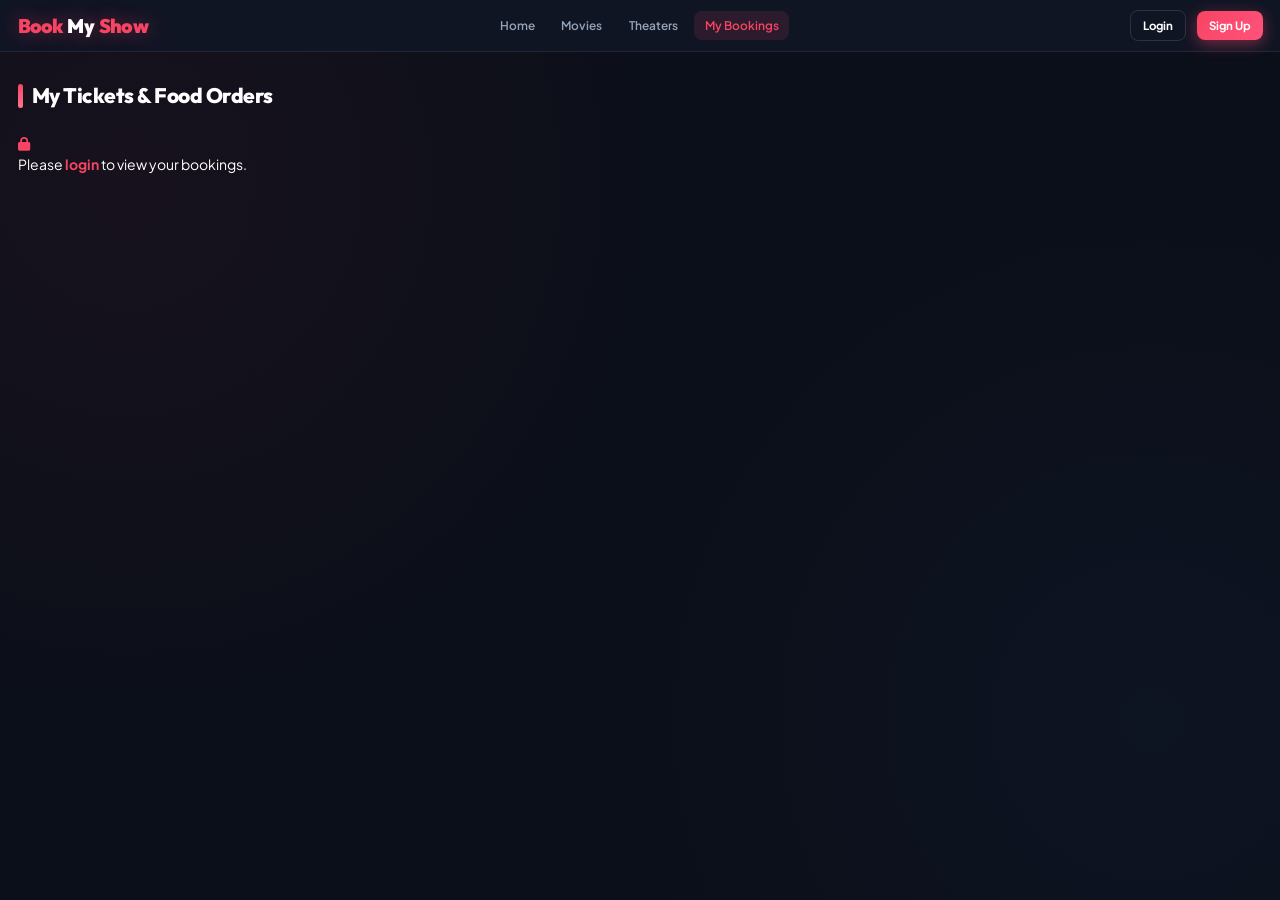
<file: pages/bookings.html>
<!DOCTYPE html>
<html lang="en">
<head>
    <meta charset="UTF-8">
    <meta name="viewport" content="width=device-width, initial-scale=1.0">
    <title>My Bookings - BookMyShow</title>
        <link rel="stylesheet" href="https://cdnjs.cloudflare.com/ajax/libs/font-awesome/6.4.0/css/all.min.css" />
    <link rel="stylesheet" href="css/style.css">
</head>
<body>

    <!-- NAVBAR -->
    <nav class="navbar">
        <a href="../index.html" class="logo">Book<span>My</span>Show</a>
        <button class="nav-toggle" id="nav-toggle" onclick="toggleNav(event)" aria-label="Toggle menu"><span class="hamburger"></span></button>
        <div class="nav-links">
            <a href="../index.html">Home</a>
            <a href="movies.html">Movies</a>
            <a href="theaters.html">Theaters</a>
            <a href="bookings.html" class="active">My Bookings</a>
        </div>
        <div class="nav-user" id="nav-user"></div>
    </nav>

    <div class="container">
        <div class="section-header">
            <h2 class="section-title">My Tickets & Food Orders</h2>
        </div>
        <div id="bookings-list" style="display:flex; flex-direction:column; gap:1.5rem;"></div>
    </div>

    <div id="ticket-modal" class="modal-overlay" role="dialog" aria-modal="true"
         aria-labelledby="ticket-modal-title" tabindex="-1">
        <div class="modal" style="max-width:560px;">
            <button type="button" class="modal-close" data-close-ticket aria-label="Close ticket">&times;</button>
            <div id="ticket-modal-content"></div>
        </div>
    </div>

    <script src="../js/api.js"></script>
    <script src="../js/utils.js"></script>
    <script>
        let currentBookings = [];
        let ticketReturnFocus = null;

        function getBookingSeatText(seatData) {
            if (!seatData) return 'N/A';
            if (Array.isArray(seatData)) {
                return seatData.map(seat => seat.seatNumber || seat.seat || `${seat.row || ''}${seat.col || ''}`).join(', ');
            }
            return seatData.seatNumber || seatData.seat || `${seatData.row || ''}${seatData.col || ''}` || 'N/A';
        }

        function formatBookingCard(booking) {
            const bookingId = Number(booking.id);
            if (!Number.isSafeInteger(bookingId) || bookingId <= 0) return '';
            const status = String(booking.status || '').toUpperCase();
            const canDownloadTicket = status === 'CONFIRMED';
            const seats = getBookingSeatText(booking.seats || booking.seatNumbers || booking.ticketSeats);
            const foodText = Array.isArray(booking.foodItems) && booking.foodItems.length
                ? booking.foodItems.map(item => `${item.name || item.foodName || 'Food'} x${item.quantity || 1}`).join(', ')
                : (booking.food ? booking.food : 'No snacks added');
                const movieTitle = escapeHtml(booking.show?.movie?.title || booking.movieTitle || 'Movie Title');
                const theaterName = escapeHtml(booking.show?.screen?.theater?.name || booking.theaterName || 'Cinema Hall');
                const screenName = escapeHtml(booking.show?.screen?.name || booking.screenName || 'Audi');
                const showDate = escapeHtml(booking.show?.showDate || booking.showDate || 'Date');
                const startTime = escapeHtml(booking.show?.startTime || booking.startTime || 'Time');

            return `
                <div class="card" style="border: 1px solid rgba(255,255,255,0.1); background: var(--bg-surface); padding: 0; overflow: hidden; position: relative; border-radius: var(--radius-lg);">
                    <div style="display: flex; flex-wrap: wrap;">
                        <!-- Left Part (Movie Info) -->
                        <div style="flex: 2; padding: 1.5rem; min-width: 280px; border-right: 2px dashed rgba(255,255,255,0.1); position: relative;">
                            <div class="badge" style="background: var(--primary-subtle); color: var(--primary); margin-bottom: 0.75rem; font-weight: 800; border: 1px solid var(--primary-glow);">
                                <i class="fa-solid fa-ticket"></i> CONFIRMED TICKET
                            </div>
                            <h3 style="font-family: 'Outfit', sans-serif; font-size: 1.6rem; margin-bottom: 0.6rem; color: #fff; letter-spacing: -0.5px;">
                                ${movieTitle}
                            </h3>
                            <div style="display: flex; flex-direction: column; gap: 0.6rem; color: var(--text-secondary); font-size: 0.95rem;">
                                <div style="display:flex; align-items:center; gap:0.75rem;">
                                    <i class="fa-solid fa-building-columns" style="width: 20px; color: var(--primary); text-align:center;"></i>
                                    <span>${theaterName} — <span style="color:var(--text-main);">${screenName}</span></span>
                                </div>
                                <div style="display:flex; align-items:center; gap:0.75rem;">
                                    <i class="fa-regular fa-calendar-days" style="width: 20px; color: var(--primary); text-align:center;"></i>
                                    <span>${showDate} &nbsp;|&nbsp; <i class="fa-regular fa-clock" style="color: var(--primary);"></i> ${startTime}</span>
                                </div>
                                <div style="display:flex; align-items:center; gap:0.75rem;">
                                    <i class="fa-solid fa-couch" style="width: 20px; color: var(--primary); text-align:center;"></i>
                                    <span>Seats: <strong style="color: var(--primary); font-size: 1.1rem;">${escapeHtml(seats)}</strong></span>
                                </div>
                                <div style="display:flex; align-items:center; gap:0.75rem;">
                                    <i class="fa-solid fa-hotdog" style="width: 20px; color: var(--accent); text-align:center;"></i>
                                    <span>Snacks: <span style="color:var(--accent); font-weight:600;">${escapeHtml(foodText)}</span></span>
                                </div>
                                ${booking.foodDeliveryTime ? `<div style="display:flex; align-items:center; gap:0.75rem;"><i class="fa-solid fa-bell-concierge" style="width:20px; color:var(--accent);text-align:center;"></i><span>Food delivery: <span style="color:var(--accent);font-weight:600;">${escapeHtml(booking.foodDeliveryTime)}</span></span></div>` : ''}
                            </div>

                            <!-- Ticket Circles (Visual Effect) -->
                            <div style="position: absolute; right: -11px; top: 50%; transform: translateY(-50%) translateY(-60px); width: 22px; height: 22px; background: var(--bg-main); border-radius: 50%; z-index: 2;"></div>
                            <div style="position: absolute; right: -11px; top: 50%; transform: translateY(-50%) translateY(60px); width: 22px; height: 22px; background: var(--bg-main); border-radius: 50%; z-index: 2;"></div>
                        </div>

                        <!-- Right Part (Price & Actions) -->
                        <div style="flex: 1; padding: 1.5rem; background: rgba(255,255,255,0.03); display: flex; flex-direction: column; justify-content: center; align-items: center; text-align: center; min-width: 180px;">
                            <div style="font-size: 0.8rem; color: var(--text-muted); text-transform: uppercase; letter-spacing: 1.5px; margin-bottom: 0.4rem; font-weight: 700;">Total Amount</div>
                            <div style="font-family: 'Outfit', sans-serif; font-size: 2.2rem; font-weight: 900; color: var(--success); margin-bottom: 1.25rem; text-shadow: 0 0 20px var(--success-glow);">₹${escapeHtml(booking.totalPrice || 0)}</div>

                            <div style="display: flex; flex-direction: column; gap: 0.75rem; width: 100%;">
                                ${canDownloadTicket ? `
                                <button class="btn btn-sm btn-primary" data-view-ticket="${bookingId}" style="width: 100%; font-weight: 700;">
                                    <i class="fa-solid fa-ticket"></i> View Ticket
                                </button>
                                <button class="btn btn-sm btn-outline" data-download-ticket="${bookingId}" style="border-color: var(--accent); color: var(--accent); width: 100%; font-weight: 700;">
                                    <i class="fa-solid fa-download"></i> Download Ticket
                                </button>` : ''}
                                <button class="btn btn-sm btn-outline" data-cancel-booking="${bookingId}" style="border-color: var(--danger); color: var(--danger); width: 100%; font-weight: 700;">
                                    <i class="fa-solid fa-trash-can"></i> Cancel Ticket
                                </button>
                                <span style="font-size: 0.75rem; color: var(--text-muted); font-weight: 600;">BOOKING ID: #${bookingId}</span>
                            </div>
                        </div>
                    </div>
                </div>
            `;
        }

        function getBookingById(id) {
            return currentBookings.find(booking => String(booking.id) === String(id));
        }

        function getTicketData(booking) {
            const food = Array.isArray(booking.foodItems) && booking.foodItems.length
                ? booking.foodItems.map(item => `${item.name || item.foodName || 'Food'} x${item.quantity || 1}`).join(', ')
                : (booking.food || 'No snacks added');
            return {
                id: Number(booking.id),
                title: booking.show?.movie?.title || booking.movieTitle || 'Movie',
                theater: booking.show?.screen?.theater?.name || booking.theaterName || 'Cinema Hall',
                screen: booking.show?.screen?.name || booking.screenName || 'Screen',
                date: booking.show?.showDate || booking.showDate || 'N/A',
                time: booking.show?.startTime || booking.startTime || 'N/A',
                seats: getBookingSeatText(booking.seats || booking.seatNumbers || booking.ticketSeats),
                food,
                price: booking.totalPrice ?? 0
            };
        }

        function viewTicket(id, trigger) {
            const booking = getBookingById(id);
            if (!booking || String(booking.status || '').toUpperCase() !== 'CONFIRMED') {
                showToast('A confirmed ticket could not be found.', 'error');
                return;
            }

            const ticket = getTicketData(booking);
            const content = document.getElementById('ticket-modal-content');
            ticketReturnFocus = trigger || document.activeElement;
            content.innerHTML = `
                <div style="padding:0.25rem;">
                    <div style="display:flex; justify-content:space-between; align-items:center; gap:1rem; padding:1rem; margin:-0.25rem -0.25rem 1rem; border-radius:var(--radius-md); background:linear-gradient(135deg,var(--primary),#be123c);">
                        <strong id="ticket-modal-title" style="font-family:'Outfit',sans-serif; font-size:1.2rem;">BookMyShow Ticket</strong>
                        <span class="badge" style="background:rgba(255,255,255,0.2); color:#fff;">CONFIRMED</span>
                    </div>
                    <h2 style="font-family:'Outfit',sans-serif; margin-bottom:1rem;">${escapeHtml(ticket.title)}</h2>
                    <div style="display:grid; grid-template-columns:1fr 1fr; gap:0.9rem;">
                        <div><small>Theater</small><div>${escapeHtml(ticket.theater)}</div></div>
                        <div><small>Screen</small><div>${escapeHtml(ticket.screen)}</div></div>
                        <div><small>Date</small><div>${escapeHtml(ticket.date)}</div></div>
                        <div><small>Time</small><div>${escapeHtml(ticket.time)}</div></div>
                        <div style="grid-column:1/-1;"><small>Seats</small><div>${escapeHtml(ticket.seats)}</div></div>
                        <div style="grid-column:1/-1;"><small>Snacks</small><div>${escapeHtml(ticket.food)}</div></div>
                    </div>
                    <div style="border-top:1px dashed var(--border-card); margin:1rem 0; padding-top:1rem; display:flex; justify-content:space-between; gap:1rem;">
                        <strong>Total paid: ₹${escapeHtml(ticket.price)}</strong>
                        <strong>Booking #${ticket.id}</strong>
                    </div>
                    <div style="display:flex; gap:0.75rem;">
                        <button type="button" class="btn btn-primary" data-modal-download-ticket="${ticket.id}" style="flex:1;">
                            <i class="fa-solid fa-download"></i> Download Ticket
                        </button>
                        <button type="button" class="btn btn-outline" data-close-ticket style="flex:1;">Close</button>
                    </div>
                </div>`;
            openModal('ticket-modal');
            document.querySelector('#ticket-modal [data-close-ticket]')?.focus();
        }

        function closeTicketModal() {
            closeModal('ticket-modal');
            ticketReturnFocus?.focus?.();
            ticketReturnFocus = null;
        }

        function drawTicketText(context, value, x, y, maxWidth) {
            let text = String(value ?? 'N/A').slice(0, 500);
            if (String(value ?? '').length > 500) text += '…';
            while (text.length > 1 && context.measureText(text).width > maxWidth) {
                text = `${text.slice(0, -2)}…`;
            }
            context.fillText(text, x, y);
        }

        function downloadTicket(id) {
            const booking = getBookingById(id);
            if (!booking || String(booking.status || '').toUpperCase() !== 'CONFIRMED') {
                showToast('A confirmed ticket could not be found.', 'error');
                return;
            }

            const ticket = getTicketData(booking);
            const canvas = document.createElement('canvas');
            canvas.width = 900;
            canvas.height = 640;
            const context = canvas.getContext('2d');
            if (!context) {
                showToast('Could not create the ticket image in this browser.', 'error');
                return;
            }

            context.fillStyle = '#0f1219';
            context.fillRect(0, 0, canvas.width, canvas.height);
            const header = context.createLinearGradient(0, 0, canvas.width, 0);
            header.addColorStop(0, '#e11d48');
            header.addColorStop(1, '#be123c');
            context.fillStyle = header;
            context.fillRect(0, 0, canvas.width, 88);

            context.textBaseline = 'middle';
            context.fillStyle = '#fff';
            context.font = '800 30px Arial, sans-serif';
            context.fillText('BookMyShow', 30, 44);
            context.textAlign = 'right';
            context.font = '700 17px Arial, sans-serif';
            context.fillText('CONFIRMED TICKET', canvas.width - 30, 44);
            context.textAlign = 'left';

            context.font = '800 34px Arial, sans-serif';
            drawTicketText(context, ticket.title, 30, 135, canvas.width - 60);
            const rows = [
                ['THEATER', ticket.theater],
                ['SCREEN', ticket.screen],
                ['DATE & TIME', `${ticket.date}  |  ${ticket.time}`],
                ['SEATS', ticket.seats],
                ['SNACKS', ticket.food]
            ];
            let y = 178;
            for (const [label, value] of rows) {
                context.fillStyle = '#8b93a7';
                context.font = '700 13px Arial, sans-serif';
                context.fillText(label, 30, y);
                context.fillStyle = '#e5e7eb';
                context.font = '700 19px Arial, sans-serif';
                drawTicketText(context, value, 30, y + 23, canvas.width - 60);
                y += 49;
            }

            context.strokeStyle = 'rgba(255,255,255,0.25)';
            context.setLineDash([8, 8]);
            context.beginPath();
            context.moveTo(30, 430);
            context.lineTo(canvas.width - 30, 430);
            context.stroke();
            context.setLineDash([]);

            context.fillStyle = '#8b93a7';
            context.font = '700 13px Arial, sans-serif';
            context.fillText('TOTAL PAID', 30, 466);
            context.textAlign = 'right';
            context.fillText('BOOKING ID', canvas.width - 30, 466);
            context.fillStyle = '#34d399';
            context.font = '800 32px Arial, sans-serif';
            context.textAlign = 'left';
            context.fillText(`₹${ticket.price}`, 30, 505);
            context.fillStyle = '#e5e7eb';
            context.textAlign = 'right';
            context.fillText(`#${ticket.id}`, canvas.width - 30, 505);
            context.textAlign = 'left';

            try {
                const link = document.createElement('a');
                const safeTitle = String(ticket.title).replace(/[^a-z0-9]+/gi, '_').replace(/^_|_$/g, '').slice(0, 60) || 'movie';
                link.download = `ticket-${ticket.id}-${safeTitle}.png`;
                link.href = canvas.toDataURL('image/png');
                document.body.appendChild(link);
                link.click();
                link.remove();
                showToast('Ticket downloaded.', 'success');
            } catch (error) {
                console.error('Ticket download failed:', error);
                showToast('Ticket download failed. Please try again.', 'error');
            }
        }

        async function loadBookings() {
            currentBookings = [];
            const user = getLoggedInUser();
            if (!user) {
                document.getElementById('bookings-list').innerHTML = `
                    <div class="empty-state">
                        <div class="icon"><i class="fa-solid fa-lock" style="color:var(--primary);"></i></div>
                        <p>Please <a href="login.html" style="color:var(--primary);font-weight:700;">login</a> to view your bookings.</p>
                    </div>`;
                return;
            }

            if (user.role && user.role.toLowerCase() === 'admin') {
                showToast('Admin users should use the Admin Panel', 'info');
                setTimeout(() => window.location.href = 'admin.html', 800);
                return;
            }

            showLoading('bookings-list');
            try {
                const bookings = await BookingAPI.getByUser(user.id);
                if (!Array.isArray(bookings)) throw new Error('Booking history response is invalid.');
                const visible = bookings
                    .filter(booking => String(booking.status || '').toUpperCase() !== 'CANCELLED')
                    .sort((a, b) => new Date(b.bookedAt || 0) - new Date(a.bookedAt || 0));

                if (!visible.length) {
                    showEmpty('bookings-list', 'No bookings yet. Go book some movies!');
                    return;
                }

                currentBookings = visible;
                document.getElementById('bookings-list').innerHTML = visible.map(formatBookingCard).join('');
            } catch (e) {
                showEmpty('bookings-list', 'Could not load your ticket history.');
            }
        }

        document.getElementById('bookings-list').addEventListener('click', event => {
            const button = event.target.closest('button');
            if (!button) return;
            if (button.hasAttribute('data-view-ticket')) viewTicket(button.dataset.viewTicket, button);
            if (button.hasAttribute('data-download-ticket')) downloadTicket(button.dataset.downloadTicket);
            if (button.hasAttribute('data-cancel-booking')) cancelBooking(button.dataset.cancelBooking);
        });

        document.getElementById('ticket-modal').addEventListener('click', event => {
            if (event.target.id === 'ticket-modal' || event.target.closest('[data-close-ticket]')) closeTicketModal();
            const downloadButton = event.target.closest('[data-modal-download-ticket]');
            if (downloadButton) downloadTicket(downloadButton.dataset.modalDownloadTicket);
        });
        document.addEventListener('keydown', event => {
            if (event.key === 'Escape' && document.getElementById('ticket-modal').classList.contains('active')) {
                closeTicketModal();
            }
        });

        async function cancelBooking(id) {
            if (!confirm('Cancel this booking? If it is paid and the show has not started, a full refund will be requested.')) return;
            try {
                await BookingAPI.cancel(id);
                showToast('Booking cancelled. Any eligible refund has been requested.', 'success');
                loadBookings();
            } catch (e) {
                showToast(e.message || 'Could not cancel booking', 'error');
            }
        }

        loadBookings();
    </script>
</body>
</html>
</file>
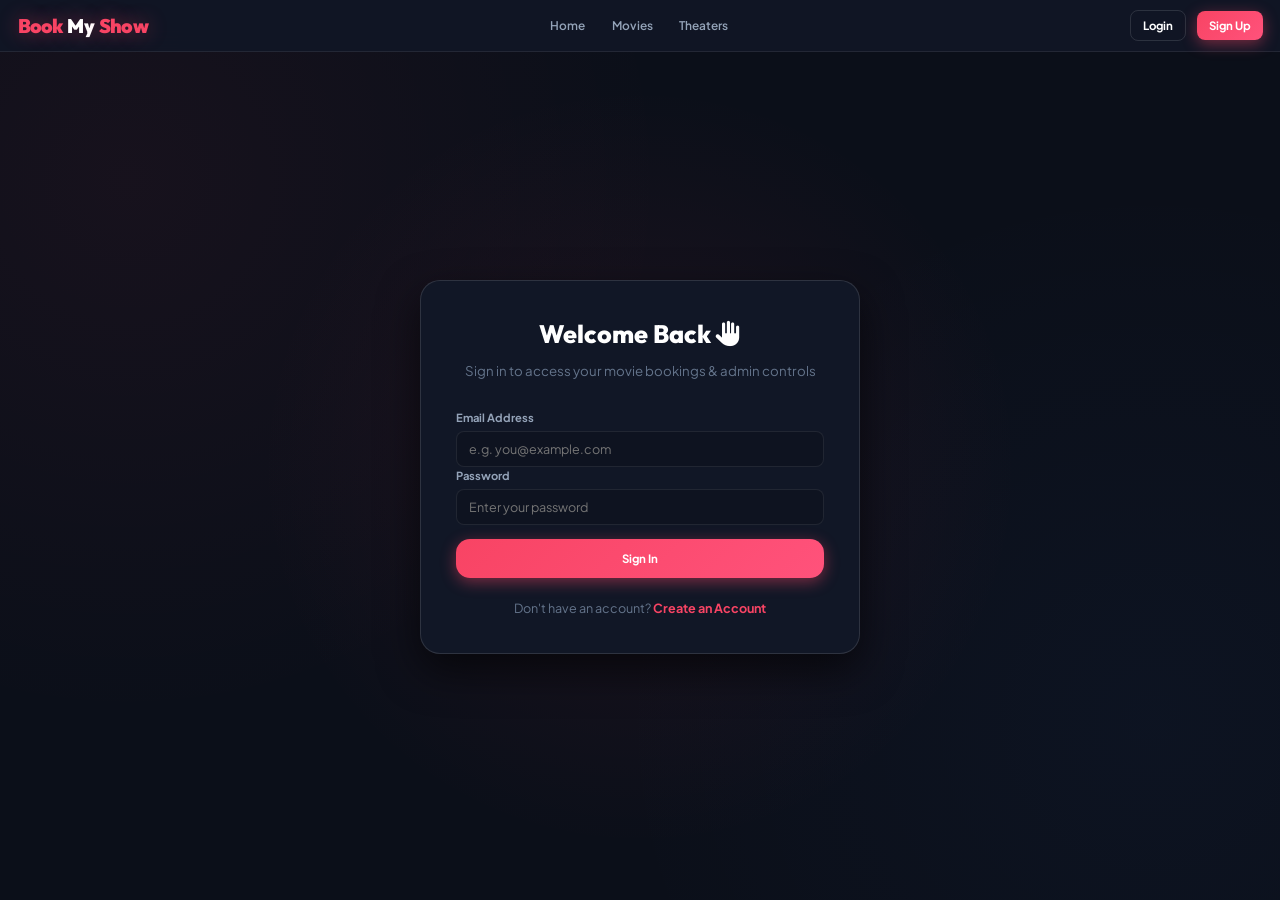
<file: pages/dashboard.html>
<!DOCTYPE html>
<html lang="en">
<head>
    <meta charset="UTF-8">
    <meta name="viewport" content="width=device-width, initial-scale=1.0">
    <title>User Dashboard - BookMyShow</title>
        <link href="https://fonts.googleapis.com/icon?family=Material+Icons" rel="stylesheet">
    <link rel="stylesheet" href="css/style.css">
</head>
<body>

    <!-- NAVBAR -->
    <nav class="navbar">
        <a href="../index.html" class="logo">Book<span>My</span>Show</a>
        <button class="nav-toggle" id="nav-toggle" onclick="toggleNav(event)" aria-label="Toggle menu"><span class="hamburger"></span></button>
        <div class="nav-links">
            <a href="../index.html">Home</a>
            <a href="movies.html">Movies</a>
            <a href="theaters.html">Theaters</a>
            <a href="bookings.html">My Bookings</a>
        </div>
        <div class="nav-user" id="nav-user"></div>
    </nav>

    <div class="container">
        <div class="section-header">
            <h2 class="section-title">My Account & Dashboard</h2>
        </div>

        <!-- PROFILE CARD -->
        <section style="margin-bottom:2rem;">
            <div id="user-info"></div>
        </section>

        <!-- ACTIVE BOOKINGS & FOOD ORDERS -->
        <section style="margin-bottom:2.5rem;">
            <h3 style="font-family:'Outfit',sans-serif; font-size:1.35rem; color:#fff; margin-bottom:1rem;">Active Tickets & Food Orders</h3>
            <div id="dashboard-bookings" style="display:flex; flex-direction:column; gap:1.25rem;"></div>
        </section>

        <!-- RECOMMENDED MOVIES -->
        <section>
            <div class="section-header" style="margin-bottom:1.25rem;">
                <h3 style="font-family:'Outfit',sans-serif; font-size:1.35rem; color:#fff;">Trending Blockbusters</h3>
                <a href="movies.html" class="btn btn-sm btn-outline">Explore All Movies →</a>
            </div>
            <div class="grid grid-4" id="dashboard-movies"></div>
        </section>
    </div>

    <script src="../js/api.js"></script>
    <script src="../js/utils.js"></script>
    <script>
        async function cancelBooking(id) {
            if (!confirm('Cancel this booking? If it is paid and the show has not started, a full refund will be requested.')) return;
            try {
                await BookingAPI.cancel(id);
                showToast('Booking cancelled. Any eligible refund has been requested.', 'success');
                window.location.reload();
            } catch (e) {
                showToast(e.message || 'Could not cancel booking', 'error');
            }
        }

        document.addEventListener('DOMContentLoaded', async () => {
            const user = getLoggedInUser();
            if (!user) {
                showToast('Please login to view dashboard', 'error');
                setTimeout(() => window.location.href = 'login.html', 800);
                return;
            }
            if (user.role && user.role.toLowerCase() === 'admin') {
                showToast('Admin users should use the Admin Panel', 'info');
                setTimeout(() => window.location.href = 'admin.html', 800);
                return;
            }

            document.getElementById('user-info').innerHTML = `
                <div class="form-card" style="padding:1.75rem 2rem; display:flex; justify-content:space-between; align-items:center; flex-wrap:wrap; gap:1.25rem; border:1px solid var(--border-card);">
                    <div style="display:flex; align-items:center; gap:1.25rem;">
                        <div style="width:60px; height:60px; border-radius:var(--radius-full); background:var(--primary-subtle); color:var(--primary); font-size:2rem; display:flex; align-items:center; justify-content:center; font-weight:800; border:2px solid var(--primary-glow);">
                            ${escapeHtml((user.name || 'U').charAt(0).toUpperCase())}
                        </div>
                        <div>
                            <h3 style="font-family:'Outfit',sans-serif; font-size:1.6rem; color:#fff; margin-bottom:0.25rem;">Welcome back, ${escapeHtml(user.name || 'Movie Lover')} <i class="fa-solid fa-hand" style="color:var(--accent);"></i></h3>
                            <p style="color:var(--text-secondary); font-size:0.92rem; margin:0;"><i class="fa-solid fa-envelope"></i> ${escapeHtml(user.email || '')} &nbsp;|&nbsp; <i class="fa-solid fa-mobile-screen"></i> ${escapeHtml(user.phone || 'Standard User Account')}</p>
                        </div>
                    </div>
                    <div>
                        <button class="btn btn-outline btn-lg" type="button" onclick="openProfileModal()">My Profile</button>
                        <a href="bookings.html" class="btn btn-primary btn-lg">View Full Ticket Pass</a>
                    </div>
                </div>
            `;

            showLoading('dashboard-movies');
            const moviesRequest = MovieAPI.getAll()
                .then(movies => ({ movies, error: null }))
                .catch(error => ({ movies: null, error }));

            // Load bookings
            const bookingsEl = document.getElementById('dashboard-bookings');
            showLoading('dashboard-bookings');
            try {
                const apiBookings = await BookingAPI.getByUser(user.id);
                if (!Array.isArray(apiBookings)) throw new Error('Booking history response is invalid.');
                const activeList = apiBookings
                    .filter(b => b && b.status === 'CONFIRMED')
                    .map(b => {
                        const bookingId = Number(b.id);
                        if (!Number.isSafeInteger(bookingId) || bookingId <= 0) return null;
                        return {
                            id: b.id,
                            movieTitle: b.show?.movie?.title || 'Unknown movie',
                            theaterName: b.show?.screen?.theater?.name || 'Unknown theater',
                            screenName: b.show?.screen?.name || 'Unknown screen',
                            showDate: b.show?.showDate || 'N/A',
                            startTime: b.show?.startTime || 'N/A',
                            seats: b.seats?.map(s => s.seatNumber).filter(Boolean).join(', ') || 'N/A',
                            food: Array.isArray(b.foodItems) && b.foodItems.length
                                ? b.foodItems.map(item => `${item.name} x${item.quantity}`).join(', ')
                                : '',
                            foodDeliveryTime: b.foodDeliveryTime || '',
                            totalPrice: b.totalPrice ?? 'N/A',
                            status: 'CONFIRMED'
                        };
                    })
                    .filter(Boolean);
                if (activeList.length === 0) {
                    showEmpty('dashboard-bookings', 'No active show bookings or snacks orders found');
                } else {
                    bookingsEl.innerHTML = activeList.map(b => {
                        const bookingId = Number(b.id);
                        return `
                                <div class="show-card" style="border-left:5px solid var(--success); padding:1.4rem;">
                                    <div class="show-info">
                                        <div style="display:flex; align-items:center; gap:0.5rem; margin-bottom:0.35rem;">
                                            <span class="badge" style="background:var(--success-glow); color:var(--success);"><i class="fa-solid fa-circle-check"></i> CONFIRMED TICKET</span>
                                            <span style="font-size:0.8rem; color:var(--text-muted);">TICKET #${bookingId}</span>
                                        </div>
                                        <h4 style="font-size:1.3rem;"><i class="fa-solid fa-clapperboard" style="color:var(--primary);"></i> ${escapeHtml(b.movieTitle)}</h4>
                                        <p><i class="fa-solid fa-building-columns" style="color:var(--primary);"></i> ${escapeHtml(b.theaterName)} — ${escapeHtml(b.screenName)}</p>
                                        <p><i class="fa-regular fa-calendar-days" style="color:var(--primary);"></i> ${escapeHtml(b.showDate)} &nbsp;|&nbsp; <i class="fa-regular fa-clock" style="color:var(--primary);"></i> ${escapeHtml(b.startTime)} &nbsp;|&nbsp; <i class="fa-solid fa-couch" style="color:var(--primary);"></i> Seats: <strong style="color:var(--primary);">${escapeHtml(b.seats)}</strong></p>
                                        ${b.food ? `<p style="margin-top:0.25rem;"><i class="fa-solid fa-hotdog" style="color:var(--primary);"></i> Snacks: <strong style="color:var(--accent);">${escapeHtml(b.food)}</strong></p>` : ''}
                                        ${b.foodDeliveryTime ? `<p style="margin-top:0.25rem;"><i class="fa-solid fa-bell-concierge" style="color:var(--accent);"></i> Food delivery: <strong style="color:var(--accent);">${escapeHtml(b.foodDeliveryTime)}</strong></p>` : ''}
                                    </div>
                                    <div class="show-meta" style="justify-content:space-between;">
                                        <div class="price" style="color:var(--success);">₹${escapeHtml(b.totalPrice || 0)}</div>
                                        <button class="btn btn-sm btn-outline" data-cancel-booking="${bookingId}" style="margin-top:0.5rem; border-color:var(--danger); color:var(--danger);"><i class="fa-solid fa-trash-can"></i> Cancel Ticket</button>
                                    </div>
                                </div>
                            `;
                    }).join('');
                    bookingsEl.querySelectorAll('[data-cancel-booking]').forEach(button => {
                        button.addEventListener('click', () => cancelBooking(button.dataset.cancelBooking));
                    });
                }
            } catch (e) {
                showEmpty('dashboard-bookings', 'Could not load upcoming bookings');
            }

            // Load movies
            const moviesEl = document.getElementById('dashboard-movies');
            try {
                const moviesResult = await moviesRequest;
                if (moviesResult.error) throw moviesResult.error;
                const movies = moviesResult.movies;
                if (!movies || movies.length === 0) {
                    showEmpty('dashboard-movies', 'No movies currently showing');
                } else {
                    const cards = await Promise.all(movies.slice(0, 4).map(async (m) => ({
                        movie: m,
                        poster: await getBestMoviePoster(m),
                    })));
                    moviesEl.innerHTML = movies.slice(0, 4).map((m, i) => {
                        const movieId = Number(m.id);
                        if (!Number.isSafeInteger(movieId) || movieId <= 0) return '';
                        const poster = cards[i]?.poster || '';
                        return `
                            <a href="movie-detail.html?id=${movieId}" class="card">
                                <div class="card-img ${poster ? '' : 'no-image'}">
                                ${poster ? `<img src="${escapeHtml(poster)}" alt="${escapeHtml(m.title || 'Untitled movie')}" loading="lazy" referrerpolicy="no-referrer" onerror="this.style.display='none'; this.parentElement.classList.add('no-image'); this.parentElement.textContent='▶';" />` : '▶'}
                                </div>
                                <div class="card-body">
                                <h3>${escapeHtml(m.title || 'Untitled movie')}</h3>
                                <p>${escapeHtml(m.description || 'Experience in cinema halls near you.')}</p>
                                    <div class="badge-group">
                                    ${m.genre ? `<span class="badge badge-genre">${escapeHtml(m.genre)}</span>` : ''}
                                    ${m.rating ? `<span class="badge badge-rating"><span style="color:var(--primary);">★</span> ${escapeHtml(m.rating)}</span>` : ''}
                                    </div>
                                </div>
                                <div class="card-footer">
                                    <span class="btn btn-sm btn-primary btn-block">Book Tickets</span>
                                </div>
                            </a>
                        `;
                    }).join('');
                }
            } catch (e) {
                showEmpty('dashboard-movies', 'Could not load movies');
            }
        });
    </script>
    <div class="modal-overlay" id="profile-modal" aria-hidden="true">
        <section class="modal" role="dialog" aria-modal="true" aria-labelledby="profile-modal-title">
            <button class="modal-close" type="button" onclick="closeProfileModal()" aria-label="Close profile">&times;</button>
            <h2 id="profile-modal-title" style="font-family:'Outfit',sans-serif; color:#fff; margin-bottom:1.25rem;">My Profile</h2>
            <div id="profile-view">
                <div class="profile-detail"><strong>Name</strong><span id="profile-name"></span></div>
                <div class="profile-detail"><strong>Email</strong><span id="profile-email"></span></div>
                <div class="profile-detail"><strong>Phone</strong><span id="profile-phone"></span></div>
                <div class="profile-detail"><strong>City / Location</strong><span id="profile-city"></span></div>
                <p class="profile-location-notice">Use “Detect my city” to request browser location permission. Your coordinates are sent to BigDataCloud only for approximate city lookup; the city is saved to your account only when you choose Save.</p>
                <div class="profile-actions">
                    <button class="btn btn-outline" id="detect-profile-city" type="button">Detect my city</button>
                    <button class="btn btn-primary" id="edit-profile" type="button">Edit profile</button>
                </div>
                <p id="profile-location-status" class="profile-location-status" aria-live="polite"></p>
            </div>
            <form id="profile-form" style="display:none;" onsubmit="saveProfileChanges(event)">
                <div class="form-group">
                    <label for="profile-edit-name">Name</label>
                    <input id="profile-edit-name" name="name" type="text" maxlength="100" required>
                </div>
                <div class="form-group">
                    <label for="profile-edit-email">Email</label>
                    <input id="profile-edit-email" name="email" type="email" readonly>
                </div>
                <div class="form-group">
                    <label for="profile-edit-phone">Phone</label>
                    <input id="profile-edit-phone" name="phone" type="tel" maxlength="30">
                </div>
                <div class="form-group">
                    <label for="profile-edit-city">City / Location</label>
                    <input id="profile-edit-city" name="city" type="text" maxlength="120" placeholder="Enter your city">
                </div>
                <div class="profile-actions">
                    <button class="btn btn-outline" id="cancel-profile-edit" type="button">Cancel</button>
                    <button class="btn btn-primary" id="save-profile" type="submit">Save changes</button>
                </div>
            </form>
        </section>
    </div>
    <script>
        function renderProfile(profile) {
            document.getElementById('profile-name').textContent = profile.name || 'Not provided';
            document.getElementById('profile-email').textContent = profile.email || 'Not provided';
            document.getElementById('profile-phone').textContent = profile.phone || 'Not provided';
            document.getElementById('profile-city').textContent = profile.city || 'Not added';
            document.getElementById('profile-edit-name').value = profile.name || '';
            document.getElementById('profile-edit-email').value = profile.email || '';
            document.getElementById('profile-edit-phone').value = profile.phone || '';
            document.getElementById('profile-edit-city').value = profile.city || '';
        }

        async function openProfileModal() {
            const user = getLoggedInUser();
            if (!user) {
                showToast('Please login to view your profile.', 'error');
                return;
            }
            renderProfile(user);
            document.getElementById('profile-view').style.display = '';
            document.getElementById('profile-form').style.display = 'none';
            document.getElementById('profile-location-status').textContent = '';
            const modal = document.getElementById('profile-modal');
            modal.classList.add('active');
            modal.setAttribute('aria-hidden', 'false');
            document.body.style.overflow = 'hidden';

            try {
                const profile = await UserAPI.getById(user.id);
                if (!profile || typeof profile !== 'object') throw new Error('Profile response is invalid.');
                setLoggedInUser({ ...user, ...profile });
                renderProfile({ ...user, ...profile });
            } catch (error) {
                showToast(`Could not refresh profile. Showing saved account details. ${error.message || ''}`.trim(), 'error');
            }
        }

        function closeProfileModal() {
            const modal = document.getElementById('profile-modal');
            modal.classList.remove('active');
            modal.setAttribute('aria-hidden', 'true');
            document.body.style.overflow = '';
        }

        function setProfileEditMode(isEditing) {
            document.getElementById('profile-view').style.display = isEditing ? 'none' : '';
            document.getElementById('profile-form').style.display = isEditing ? '' : 'none';
        }

        async function saveProfileChanges(event) {
            event.preventDefault();
            const user = getLoggedInUser();
            if (!user) {
                showToast('Please login again to update your profile.', 'error');
                return;
            }
            const saveButton = document.getElementById('save-profile');
            const data = {
                name: document.getElementById('profile-edit-name').value.trim(),
                phone: document.getElementById('profile-edit-phone').value.trim(),
                city: document.getElementById('profile-edit-city').value.trim()
            };
            if (!data.name) {
                showToast('Name is required.', 'error');
                return;
            }

            saveButton.disabled = true;
            try {
                const updated = await UserAPI.update(user.id, data);
                if (!updated || typeof updated !== 'object') throw new Error('The server returned an invalid profile.');
                setLoggedInUser({ ...user, ...updated });
                renderProfile({ ...user, ...updated });
                setProfileEditMode(false);
                showToast('Profile updated successfully.', 'success');
            } catch (error) {
                showToast(error.message || 'Could not update your profile.', 'error');
            } finally {
                saveButton.disabled = false;
            }
        }

        async function detectProfileCity() {
            const status = document.getElementById('profile-location-status');
            const button = document.getElementById('detect-profile-city');
            if (!navigator.geolocation) {
                status.textContent = 'This browser does not support location detection. Enter your city manually.';
                return;
            }
            button.disabled = true;
            status.textContent = 'Waiting for browser location permission…';
            try {
                const position = await new Promise((resolve, reject) => {
                    navigator.geolocation.getCurrentPosition(resolve, reject, {
                        enableHighAccuracy: false,
                        timeout: 10000,
                        maximumAge: 300000
                    });
                });
                const query = new URLSearchParams({
                    latitude: String(position.coords.latitude),
                    longitude: String(position.coords.longitude),
                    localityLanguage: 'en'
                });
                const controller = new AbortController();
                const timeoutId = setTimeout(() => controller.abort(), 8000);
                let response;
                try {
                    response = await fetch(`https://api.bigdatacloud.net/data/reverse-geocode-client?${query}`, {
                        signal: controller.signal
                    });
                } finally {
                    clearTimeout(timeoutId);
                }
                if (!response.ok) throw new Error('City lookup service is unavailable.');
                const result = await response.json();
                const city = result.city || result.locality || result.principalSubdivision;
                if (typeof city !== 'string' || !city.trim()) {
                    throw new Error('Could not determine a city. Please enter it manually.');
                }
                document.getElementById('profile-edit-city').value = city.trim();
                status.textContent = `Approximate city detected: ${city.trim()}. Save your profile to keep it.`;
                setProfileEditMode(true);
            } catch (error) {
                status.textContent = error && error.code === 1
                    ? 'Location permission was denied. You can enter your city manually.'
                    : error.message || 'Could not detect your city. Enter it manually.';
            } finally {
                button.disabled = false;
            }
        }

        document.getElementById('edit-profile').addEventListener('click', () => setProfileEditMode(true));
        document.getElementById('cancel-profile-edit').addEventListener('click', () => {
            renderProfile(getLoggedInUser() || {});
            setProfileEditMode(false);
        });
        document.getElementById('detect-profile-city').addEventListener('click', detectProfileCity);
        document.getElementById('profile-modal').addEventListener('click', event => {
            if (event.target.id === 'profile-modal') closeProfileModal();
        });
        document.addEventListener('keydown', event => {
            if (event.key === 'Escape') closeProfileModal();
        });
        if (window.location.hash === '#profile') openProfileModal();
    </script>
</body>
</html>
</file>
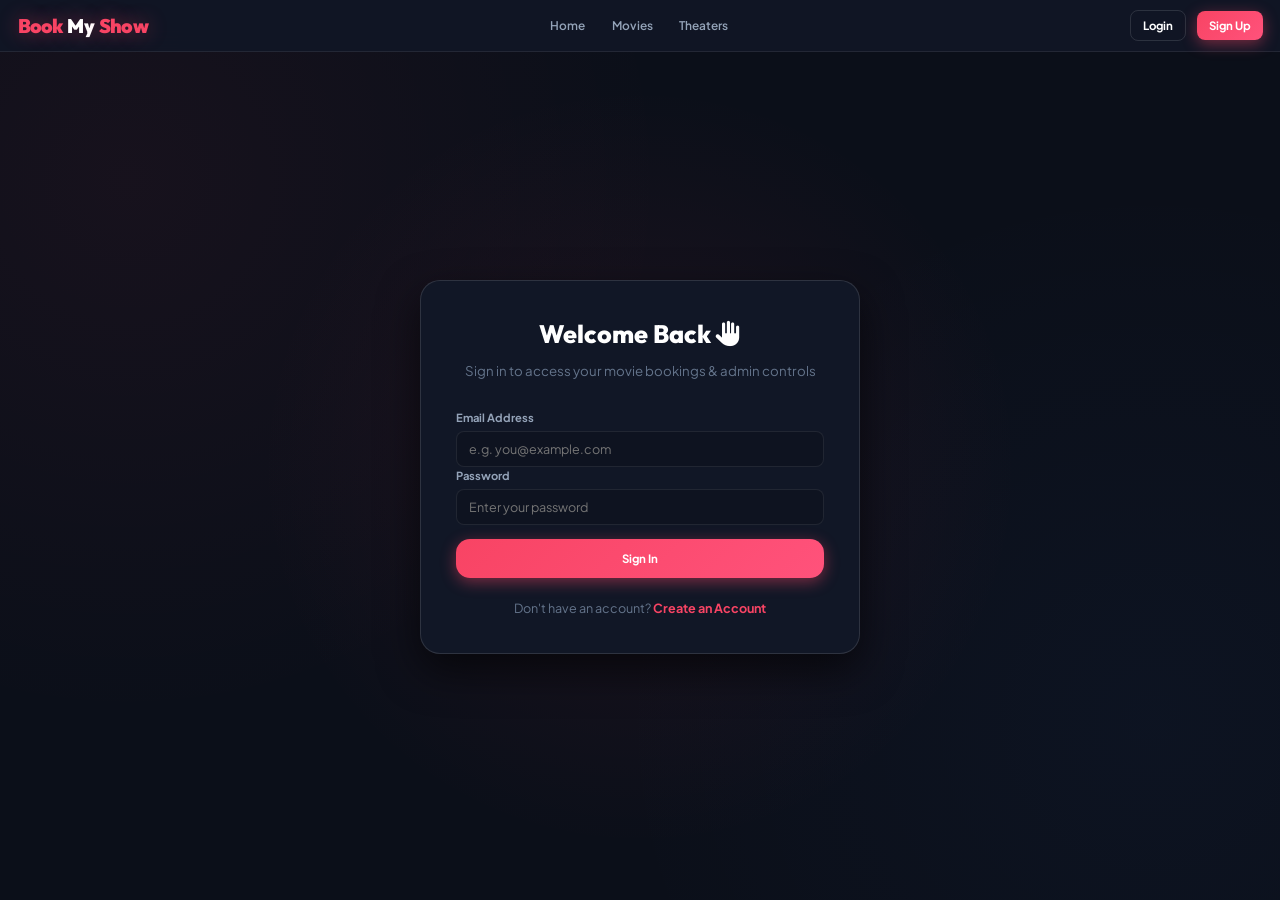
<file: pages/login.html>
<!DOCTYPE html>
<html lang="en">
<head>
    <meta charset="UTF-8">
    <meta name="viewport" content="width=device-width, initial-scale=1.0">
    <title>Login - BookMyShow</title>
    <link rel="stylesheet" href="https://cdnjs.cloudflare.com/ajax/libs/font-awesome/6.4.0/css/all.min.css" />
    <link rel="stylesheet" href="css/style.css">
</head>
<body>

    <nav class="navbar">
        <a href="../index.html" class="logo">Book<span>My</span>Show</a>
        <button class="nav-toggle" id="nav-toggle" onclick="toggleNav(event)" aria-label="Toggle menu"><span class="hamburger"></span></button>
        <div class="nav-links">
            <a href="../index.html">Home</a>
            <a href="movies.html">Movies</a>
            <a href="theaters.html">Theaters</a>
        </div>
        <div class="nav-user" id="nav-user"></div>
    </nav>

    <div class="auth-wrapper">
        <div class="auth-card">
            <div class="auth-header">
                <h2>Welcome Back <i class="fa-solid fa-hand"></i></h2>
                <p>Sign in to access your movie bookings & admin controls</p>
            </div>
            
            <form id="login-form" onsubmit="handleLogin(event)">
                <div class="form-group">
                    <label>Email Address</label>
                    <input type="email" id="email" placeholder="e.g. you@example.com" required autocomplete="email">
                </div>
                <div class="form-group">
                    <label>Password</label>
                    <input type="password" id="password" placeholder="Enter your password" required autocomplete="current-password">
                </div>
                <button type="submit" class="btn btn-primary btn-block" style="margin-top: 1rem; padding: 0.85rem;">
                    Sign In
                </button>
            </form>

            <div class="auth-footer">
                Don't have an account? <a href="register.html">Create an Account</a>
            </div>
        </div>
    </div>

    <script src="../js/api.js"></script>
    <script src="../js/utils.js"></script>
    <script>
        async function handleLogin(e) {
            e.preventDefault();
            const submitBtn = e.target.querySelector('button[type="submit"]');
            const originalText = submitBtn.innerHTML;
            submitBtn.disabled = true;
            submitBtn.innerHTML = 'Signing In...';

            const data = {
                email: document.getElementById('email').value.trim(),
                password: document.getElementById('password').value
            };

            try {
                const user = await UserAPI.login(data);
                setLoggedInUser(user);
                showToast(`Welcome back, ${user.name || 'User'}!`, 'success');
                setTimeout(() => {
                    if (userIsAdmin()) {
                        window.location.href = 'admin.html';
                    } else {
                        window.location.href = '../index.html';
                    }
                }, 800);
            } catch (err) {
                showToast(err.message || 'Login failed. Please check credentials.', 'error');
                submitBtn.disabled = false;
                submitBtn.innerHTML = originalText;
            }
        }
    </script>
</body>
</html>
</file>
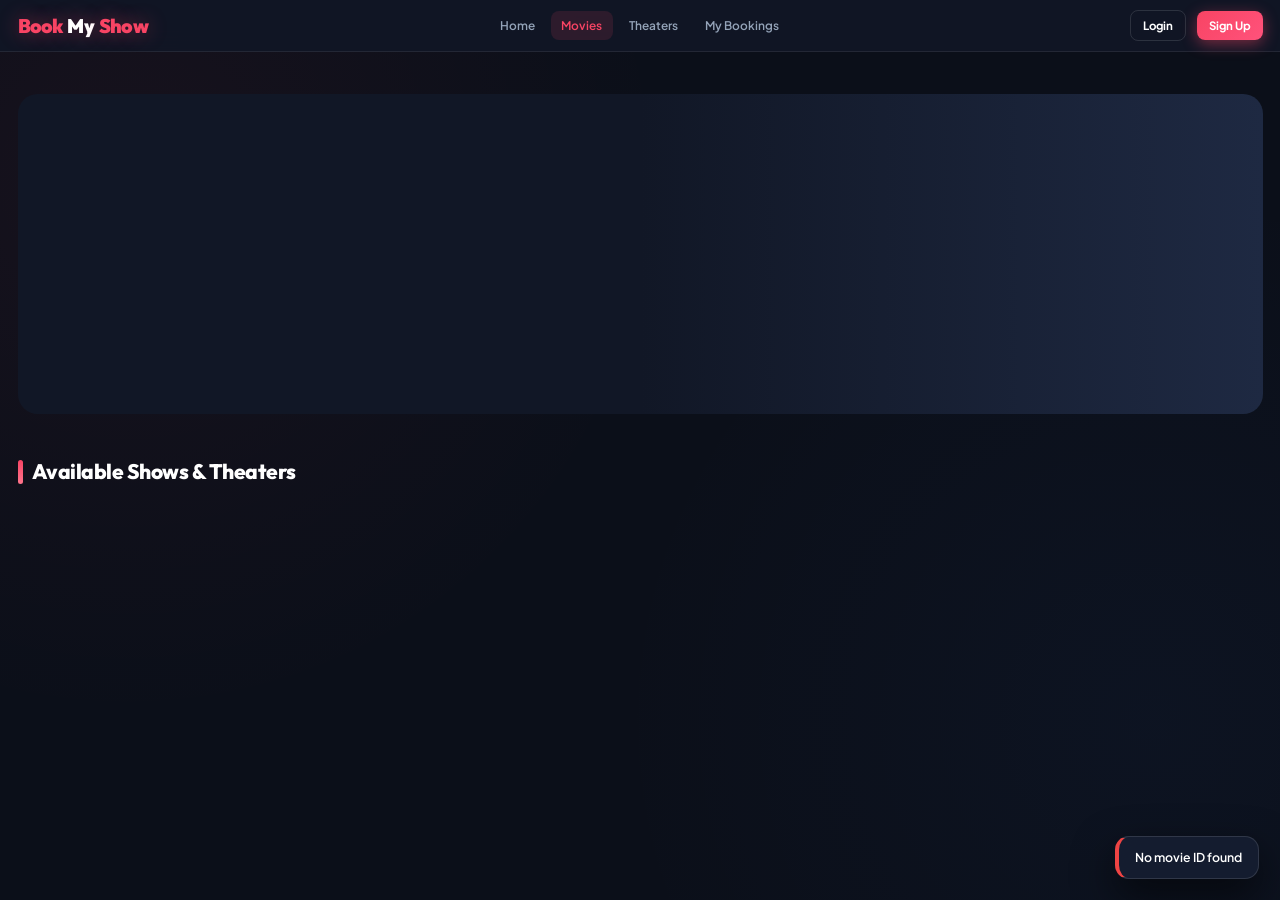
<file: pages/movie-detail.html>
<!DOCTYPE html>
<html lang="en">
<head>
    <meta charset="UTF-8">
    <meta name="viewport" content="width=device-width, initial-scale=1.0">
    <title>Movie Details & Ticket Booking - BookMyShow</title>
        <link href="https://fonts.googleapis.com/icon?family=Material+Icons" rel="stylesheet">
    <link rel="stylesheet" href="css/style.css">
</head>
<body>

    <!-- NAVBAR -->
    <nav class="navbar">
        <a href="../index.html" class="logo">Book<span>My</span>Show</a>
        <button class="nav-toggle" id="nav-toggle" onclick="toggleNav(event)" aria-label="Toggle menu"><span class="hamburger"></span></button>
        <div class="nav-links">
            <a href="../index.html">Home</a>
            <a href="movies.html" class="active">Movies</a>
            <a href="theaters.html">Theaters</a>
            <a href="bookings.html">My Bookings</a>
        </div>
        <div class="nav-user" id="nav-user"></div>
    </nav>

    <!-- MOVIE HERO BACKDROP & DETAILS -->
    <div id="movie-detail-hero">
        <div class="container" style="padding-top:3rem;">
            <div class="loading-center"><div class="skeleton skeleton-card" style="height:320px;"></div></div>
        </div>
    </div>

    <!-- SHOWS SECTION -->
    <div class="container" style="padding-top: 1rem;">
        <div class="section-header">
            <h2 class="section-title">Available Shows & Theaters</h2>
        </div>
        <div id="shows-list" style="display:flex; flex-direction:column; gap:1.25rem;"></div>
    </div>

    <!-- SEAT & FOOD SELECTION MODAL -->
    <div class="modal-overlay" id="seat-modal">
        <div class="modal" style="max-width:700px;">
            <button class="modal-close" onclick="closeModal('seat-modal')">&times;</button>
                        <h2 id="seat-modal-title" style="font-family:'Outfit',sans-serif; font-size:1.4rem; margin-bottom:1.25rem;">Select Your Seats</h2>
            
            <!-- Curved Screen -->
            <div class="screen-label"><i class="fa-solid fa-display"></i> CINEMA SCREEN THIS WAY</div>
            <div class="screen-indicator"></div>

            <!-- Interactive Checkbox Seats Map -->
            <div class="seat-map" id="seat-map"></div>

            <!-- Legend -->
            <div class="seat-legend">
                <div class="seat-legend-item">
                    <div class="seat-legend-box" style="background:var(--bg-elevated);border:1px solid rgba(255,255,255,0.15);"></div> Available
                </div>
                <div class="seat-legend-item">
                    <div class="seat-legend-box" style="background:var(--primary);box-shadow:0 0 10px var(--primary-glow);"></div> Selected (✓)
                </div>
                <div class="seat-legend-item">
                    <div class="seat-legend-box" style="background:#202738;"></div> Sold
                </div>
            </div>

                        <!-- FOOD & BEVERAGES SECTION -->
            <div style="margin-top:1.5rem; padding-top:1.25rem; border-top:1px solid var(--border-subtle);">
                <h4 style="font-family:'Outfit',sans-serif; font-size:1.1rem; color:#fff; margin-bottom:0.75rem; display:flex; align-items:center; gap:0.5rem;">
                    <i class="fa-solid fa-hotdog" style="color:var(--accent);"></i> Grab Snacks & Drinks <span class="badge" style="background:var(--accent-glow); color:var(--accent); font-size:0.7rem;">F&B ADD-ON</span>
                </h4>
                <div style="display:grid; grid-template-columns:repeat(auto-fill, minmax(130px, 1fr)); gap:0.65rem;" id="food-items-container">
                    <div class="food-card" style="background:var(--bg-card); border:1px solid var(--border-subtle); border-radius:var(--radius-md); padding:0.75rem; text-align:center;">
                        <div style="font-size:1.6rem; margin-bottom:0.2rem;"><i class="fa-solid fa-popcorn" style="color:#f1c40f;"></i></div>
                        <div style="font-size:0.82rem; font-weight:700; color:#fff;">Popcorn</div>
                        <div style="font-size:0.8rem; color:var(--accent); font-weight:800; margin-bottom:0.35rem;">₹180</div>
                        <div style="display:flex; align-items:center; justify-content:center; gap:0.4rem;">
                            <button class="btn btn-sm btn-outline" style="padding:0.1rem 0.45rem;" onclick="updateFoodQty('popcorn', -1)">-</button>
                            <span id="qty-popcorn" style="font-weight:700; font-size:0.88rem;">0</span>
                            <button class="btn btn-sm btn-outline" style="padding:0.1rem 0.45rem;" onclick="updateFoodQty('popcorn', 1)">+</button>
                        </div>
                    </div>

                    <div class="food-card" style="background:var(--bg-card); border:1px solid var(--border-subtle); border-radius:var(--radius-md); padding:0.75rem; text-align:center;">
                        <div style="font-size:1.6rem; margin-bottom:0.2rem;"><i class="fa-solid fa-glass-water" style="color:#3498db;"></i></div>
                        <div style="font-size:0.82rem; font-weight:700; color:#fff;">Cold Drink</div>
                        <div style="font-size:0.8rem; color:var(--accent); font-weight:800; margin-bottom:0.35rem;">₹120</div>
                        <div style="display:flex; align-items:center; justify-content:center; gap:0.4rem;">
                            <button class="btn btn-sm btn-outline" style="padding:0.1rem 0.45rem;" onclick="updateFoodQty('drink', -1)">-</button>
                            <span id="qty-drink" style="font-weight:700; font-size:0.88rem;">0</span>
                            <button class="btn btn-sm btn-outline" style="padding:0.1rem 0.45rem;" onclick="updateFoodQty('drink', 1)">+</button>
                        </div>
                    </div>

                    <div class="food-card" style="background:var(--bg-card); border:1px solid var(--border-subtle); border-radius:var(--radius-md); padding:0.75rem; text-align:center;">
                        <div style="font-size:1.6rem; margin-bottom:0.2rem;"><i class="fa-solid fa-cheese" style="color:#f1c40f;"></i></div>
                        <div style="font-size:0.82rem; font-weight:700; color:#fff;">Cheese Nachos</div>
                        <div style="font-size:0.8rem; color:var(--accent); font-weight:800; margin-bottom:0.35rem;">₹160</div>
                        <div style="display:flex; align-items:center; justify-content:center; gap:0.4rem;">
                            <button class="btn btn-sm btn-outline" style="padding:0.1rem 0.45rem;" onclick="updateFoodQty('nachos', -1)">-</button>
                            <span id="qty-nachos" style="font-weight:700; font-size:0.88rem;">0</span>
                            <button class="btn btn-sm btn-outline" style="padding:0.1rem 0.45rem;" onclick="updateFoodQty('nachos', 1)">+</button>
                        </div>
                    </div>

                    <div class="food-card" style="background:var(--bg-card); border:1px solid var(--border-subtle); border-radius:var(--radius-md); padding:0.75rem; text-align:center;">
                        <div style="font-size:1.6rem; margin-bottom:0.2rem;"><i class="fa-solid fa-box-archive" style="color:var(--primary);"></i></div>
                        <div style="font-size:0.82rem; font-weight:700; color:#fff;">Movie Combo</div>
                        <div style="font-size:0.8rem; color:var(--accent); font-weight:800; margin-bottom:0.35rem;">₹250</div>
                        <div style="display:flex; align-items:center; justify-content:center; gap:0.4rem;">
                            <button class="btn btn-sm btn-outline" style="padding:0.1rem 0.45rem;" onclick="updateFoodQty('combo', -1)">-</button>
                            <span id="qty-combo" style="font-weight:700; font-size:0.88rem;">0</span>
                            <button class="btn btn-sm btn-outline" style="padding:0.1rem 0.45rem;" onclick="updateFoodQty('combo', 1)">+</button>
                        </div>
                    </div>

                    <div class="food-card" style="background:var(--bg-card); border:1px solid var(--border-subtle); border-radius:var(--radius-md); padding:0.75rem; text-align:center;">
                        <div style="font-size:1.6rem; margin-bottom:0.2rem;"><i class="fa-solid fa-burger" style="color:#e67e22;"></i></div>
                        <div style="font-size:0.82rem; font-weight:700; color:#fff;">Veg Burger</div>
                        <div style="font-size:0.8rem; color:var(--accent); font-weight:800; margin-bottom:0.35rem;">₹130</div>
                        <div style="display:flex; align-items:center; justify-content:center; gap:0.4rem;">
                            <button class="btn btn-sm btn-outline" style="padding:0.1rem 0.45rem;" onclick="updateFoodQty('burger', -1)">-</button>
                            <span id="qty-burger" style="font-weight:700; font-size:0.88rem;">0</span>
                            <button class="btn btn-sm btn-outline" style="padding:0.1rem 0.45rem;" onclick="updateFoodQty('burger', 1)">+</button>
                        </div>
                    </div>

                    <div class="food-card" style="background:var(--bg-card); border:1px solid var(--border-subtle); border-radius:var(--radius-md); padding:0.75rem; text-align:center;">
                        <div style="font-size:1.6rem; margin-bottom:0.2rem;"><i class="fa-solid fa-hotdog" style="color:#c0392b;"></i></div>
                        <div style="font-size:0.82rem; font-weight:700; color:#fff;">Hot Dog</div>
                        <div style="font-size:0.8rem; color:var(--accent); font-weight:800; margin-bottom:0.35rem;">₹140</div>
                        <div style="display:flex; align-items:center; justify-content:center; gap:0.4rem;">
                            <button class="btn btn-sm btn-outline" style="padding:0.1rem 0.45rem;" onclick="updateFoodQty('hotdog', -1)">-</button>
                            <span id="qty-hotdog" style="font-weight:700; font-size:0.88rem;">0</span>
                            <button class="btn btn-sm btn-outline" style="padding:0.1rem 0.45rem;" onclick="updateFoodQty('hotdog', 1)">+</button>
                        </div>
                    </div>

                    <div class="food-card" style="background:var(--bg-card); border:1px solid var(--border-subtle); border-radius:var(--radius-md); padding:0.75rem; text-align:center;">
                        <div style="font-size:1.6rem; margin-bottom:0.2rem;"><i class="fa-solid fa-cookie-bite" style="color:#d35400;"></i></div>
                        <div style="font-size:0.82rem; font-weight:700; color:#fff;">Samosa (2 pc)</div>
                        <div style="font-size:0.8rem; color:var(--accent); font-weight:800; margin-bottom:0.35rem;">₹60</div>
                        <div style="display:flex; align-items:center; justify-content:center; gap:0.4rem;">
                            <button class="btn btn-sm btn-outline" style="padding:0.1rem 0.45rem;" onclick="updateFoodQty('samosa', -1)">-</button>
                            <span id="qty-samosa" style="font-weight:700; font-size:0.88rem;">0</span>
                            <button class="btn btn-sm btn-outline" style="padding:0.1rem 0.45rem;" onclick="updateFoodQty('samosa', 1)">+</button>
                        </div>
                    </div>

                    <div class="food-card" style="background:var(--bg-card); border:1px solid var(--border-subtle); border-radius:var(--radius-md); padding:0.75rem; text-align:center;">
                        <div style="font-size:1.6rem; margin-bottom:0.2rem;"><i class="fa-solid fa-bowl-food" style="color:#f39c12;"></i></div>
                        <div style="font-size:0.82rem; font-weight:700; color:#fff;">French Fries</div>
                        <div style="font-size:0.8rem; color:var(--accent); font-weight:800; margin-bottom:0.35rem;">₹110</div>
                        <div style="display:flex; align-items:center; justify-content:center; gap:0.4rem;">
                            <button class="btn btn-sm btn-outline" style="padding:0.1rem 0.45rem;" onclick="updateFoodQty('fries', -1)">-</button>
                            <span id="qty-fries" style="font-weight:700; font-size:0.88rem;">0</span>
                            <button class="btn btn-sm btn-outline" style="padding:0.1rem 0.45rem;" onclick="updateFoodQty('fries', 1)">+</button>
                        </div>
                    </div>

                    <div class="food-card" style="background:var(--bg-card); border:1px solid var(--border-subtle); border-radius:var(--radius-md); padding:0.75rem; text-align:center;">
                        <div style="font-size:1.6rem; margin-bottom:0.2rem;"><i class="fa-solid fa-mug-hot" style="color:#7f5a3c;"></i></div>
                        <div style="font-size:0.82rem; font-weight:700; color:#fff;">Coffee</div>
                        <div style="font-size:0.8rem; color:var(--accent); font-weight:800; margin-bottom:0.35rem;">₹80</div>
                        <div style="display:flex; align-items:center; justify-content:center; gap:0.4rem;">
                            <button class="btn btn-sm btn-outline" style="padding:0.1rem 0.45rem;" onclick="updateFoodQty('coffee', -1)">-</button>
                            <span id="qty-coffee" style="font-weight:700; font-size:0.88rem;">0</span>
                            <button class="btn btn-sm btn-outline" style="padding:0.1rem 0.45rem;" onclick="updateFoodQty('coffee', 1)">+</button>
                        </div>
                    </div>

                    <div class="food-card" style="background:var(--bg-card); border:1px solid var(--border-subtle); border-radius:var(--radius-md); padding:0.75rem; text-align:center;">
                        <div style="font-size:1.6rem; margin-bottom:0.2rem;"><i class="fa-solid fa-ice-cream" style="color:#fd79a8;"></i></div>
                        <div style="font-size:0.82rem; font-weight:700; color:#fff;">Ice Cream</div>
                        <div style="font-size:0.8rem; color:var(--accent); font-weight:800; margin-bottom:0.35rem;">₹90</div>
                        <div style="display:flex; align-items:center; justify-content:center; gap:0.4rem;">
                            <button class="btn btn-sm btn-outline" style="padding:0.1rem 0.45rem;" onclick="updateFoodQty('icecream', -1)">-</button>
                            <span id="qty-icecream" style="font-weight:700; font-size:0.88rem;">0</span>
                            <button class="btn btn-sm btn-outline" style="padding:0.1rem 0.45rem;" onclick="updateFoodQty('icecream', 1)">+</button>
                        </div>
                    </div>

                    <div class="food-card" style="background:var(--bg-card); border:1px solid var(--border-subtle); border-radius:var(--radius-md); padding:0.75rem; text-align:center;">
                        <div style="font-size:1.6rem; margin-bottom:0.2rem;"><i class="fa-solid fa-bottle-water" style="color:#0984e3;"></i></div>
                        <div style="font-size:0.82rem; font-weight:700; color:#fff;">Water Bottle</div>
                        <div style="font-size:0.8rem; color:var(--accent); font-weight:800; margin-bottom:0.35rem;">₹40</div>
                        <div style="display:flex; align-items:center; justify-content:center; gap:0.4rem;">
                            <button class="btn btn-sm btn-outline" style="padding:0.1rem 0.45rem;" onclick="updateFoodQty('water', -1)">-</button>
                            <span id="qty-water" style="font-weight:700; font-size:0.88rem;">0</span>
                            <button class="btn btn-sm btn-outline" style="padding:0.1rem 0.45rem;" onclick="updateFoodQty('water', 1)">+</button>
                        </div>
                    </div>
                </div>

                <!-- FOOD DELIVERY TIME (movie ke andar delivery slot) -->
                <div style="margin-top:0.9rem; display:flex; align-items:center; gap:0.6rem; flex-wrap:wrap; background:var(--bg-card); border:1px solid var(--border-subtle); border-radius:var(--radius-md); padding:0.65rem 0.85rem;">
                    <label for="food-delivery-time" style="font-size:0.82rem; font-weight:700; color:var(--text-main); display:flex; align-items:center; gap:0.4rem; cursor:pointer;">
                        <i class="fa-solid fa-bell-concierge" style="color:var(--accent);"></i> Food Delivery Time:
                    </label>
                    <select id="food-delivery-time" onchange="updateSummary()" style="flex:1; min-width:150px; background:var(--bg-main); color:var(--text-main); border:1px solid var(--border-subtle); border-radius:var(--radius-sm); padding:0.45rem 0.6rem; font-size:0.85rem; cursor:pointer;">
                        <option value="">Select delivery time (inside movie duration)</option>
                    </select>
                </div>
                <p style="font-size:0.72rem; color:var(--text-muted); margin-top:0.4rem;">🍽️ Snacks seat par deliver honge — movie ke time ke andar ka slot chuno.</p>
            </div>

            <!-- Booking Summary -->
            <div class="booking-summary" id="booking-summary" style="display:none; margin-top:1.25rem;">
                <h4 style="font-family:'Outfit',sans-serif; margin-bottom:0.6rem; color:var(--text-main);">Booking Summary</h4>
                <div id="summary-content" style="display:flex; flex-direction:column; gap:0.4rem; font-size:0.9rem; color:var(--text-secondary);"></div>
            </div>

            <!-- Terms & Conditions Checkbox -->
            <div class="terms-checkbox-container" id="terms-container">
                <input type="checkbox" id="agree-terms" onchange="onTermsChange()" checked />
                <label for="agree-terms">I agree to cinema auditorium terms & booking rules</label>
            </div>

            <button class="btn btn-primary btn-block" style="margin-top:1.25rem; padding:0.85rem;" id="confirm-btn" onclick="confirmBooking()" disabled>
                <i class="fa-solid fa-credit-card"></i> Pay & Confirm Booking
            </button>
        </div>
    </div>

    <script src="../js/payment-config.js"></script>
    <script src="../js/api.js"></script>
    <script src="../js/utils.js"></script>
    <script src="https://checkout.razorpay.com/v1/checkout.js"></script>
    <script>
        const params = new URLSearchParams(window.location.search);
        const movieId = params.get('id');
        let currentShow = null;
        let selectedSeatIds = [];

        const foodPrices = {
            popcorn: { name: 'Popcorn', price: 180 },
            drink: { name: 'Cold Drink', price: 120 },
            nachos: { name: 'Cheese Nachos', price: 160 },
            combo: { name: 'Movie Combo', price: 250 },
            burger: { name: 'Veg Burger', price: 130 },
            hotdog: { name: 'Hot Dog', price: 140 },
            samosa: { name: 'Samosa (2 pc)', price: 60 },
            fries: { name: 'French Fries', price: 110 },
            coffee: { name: 'Coffee', price: 80 },
            icecream: { name: 'Ice Cream', price: 90 },
            water: { name: 'Water Bottle', price: 40 }
        };
        const foodQuantities = { popcorn: 0, drink: 0, nachos: 0, combo: 0, burger: 0, hotdog: 0, samosa: 0, fries: 0, coffee: 0, icecream: 0, water: 0 };

        // ===== FOOD DELIVERY SLOTS (movie ke time ke andar) =====
        function timeToMinutes(t) {
            if (!t) return null;
            const parts = String(t).split(':');
            const h = parseInt(parts[0], 10), m = parseInt(parts[1], 10);
            if (isNaN(h) || isNaN(m)) return null;
            return h * 60 + m;
        }

        function minutesToLabel(mins) {
            const h24 = Math.floor(mins / 60) % 24;
            const m = mins % 60;
            const ampm = h24 >= 12 ? 'PM' : 'AM';
            const h12 = h24 % 12 === 0 ? 12 : h24 % 12;
            return `${h12}:${String(m).padStart(2, '0')} ${ampm}`;
        }

        function populateDeliverySlots(show) {
            const sel = document.getElementById('food-delivery-time');
            if (!sel) return;
            sel.innerHTML = '<option value="">Select delivery time (inside movie duration)</option>';

            const startMin = timeToMinutes(show?.startTime);
            const endMin = timeToMinutes(show?.endTime);
            const duration = (show?.movie?.durationMinutes || 180);
            // Delivery window: show start -> show end (ya start + duration, jo bhi chhota ho)
            let windowEnd = endMin != null ? endMin : (startMin != null ? startMin + duration : null);
            if (startMin == null || windowEnd == null || windowEnd <= startMin) {
                windowEnd = startMin != null ? startMin + duration : null;
            }
            if (startMin == null || windowEnd == null) {
                // Fallback: agar time parse na ho paye toh default slots
                ['Show Start', 'Interval', 'Climax se pehle'].forEach(label => {
                    const opt = document.createElement('option');
                    opt.value = label;
                    opt.textContent = label;
                    sel.appendChild(opt);
                });
                return;
            }

            // Show start pe + har 15 min ka slot, movie ke andar hi tak
            const slotOption = (value, label) => {
                const opt = document.createElement('option');
                opt.value = value;
                opt.textContent = label;
                sel.appendChild(opt);
            };

            slotOption(`${minutesToLabel(startMin)}`, `${minutesToLabel(startMin)} — Show start par`);
            for (let t = startMin + 15; t < windowEnd; t += 15) {
                slotOption(`${minutesToLabel(t)}`, minutesToLabel(t));
            }
            // Last option: interval highlight (approx middle)
            const intervalMin = startMin + Math.floor((windowEnd - startMin) / 2 / 15) * 15;
            slotOption(`${minutesToLabel(intervalMin)} (interval)`, `${minutesToLabel(intervalMin)} — Interval ke around`);
        }

        function getSelectedDeliveryTime() {
            const sel = document.getElementById('food-delivery-time');
            return sel?.value || '';
        }

        function updateFoodQty(itemKey, change) {
            const current = foodQuantities[itemKey] || 0;
            const updated = Math.max(0, current + change);
            foodQuantities[itemKey] = updated;
            const qtyEl = document.getElementById(`qty-${itemKey}`);
            if (qtyEl) qtyEl.textContent = updated;
            updateSummary();
        }

        async function loadMovie() {
            if (!movieId) {
                showToast('No movie ID found', 'error');
                return;
            }
            try {
                const movie = await MovieAPI.getById(movieId);
                const poster = await getBestMoviePoster(movie);
                document.title = `${movie.title} - BookMyShow`;
                
                const heroEl = document.getElementById('movie-detail-hero');
                heroEl.className = 'movie-hero-backdrop';
                if (poster) {
                    heroEl.style.backgroundImage = `url("${poster}")`;
                }

                                heroEl.innerHTML = `
                    <div class="movie-detail-content">
                        <div class="movie-poster-large">
                            ${poster ? `<img src="${poster}" alt="${movie.title}" onerror="this.style.display='none'; this.parentElement.innerHTML='<i class=\"fa-solid fa-clapperboard\" style=\"font-size:5rem;\"></i>'" />` : '<div style="display:flex;align-items:center;justify-content:center;height:100%;font-size:5rem;"><i class="fa-solid fa-clapperboard"></i></div>'}
                        </div>
                        <div class="movie-info-header">
                            <h1>${movie.title}</h1>
                            <div class="movie-meta-row">
                                ${movie.rating ? `<span class="badge badge-rating"><i class="fa-solid fa-star"></i> ${movie.rating} / 10</span>` : ''}
                                ${movie.genre ? `<span class="badge badge-genre"><i class="fa-solid fa-masks-theater"></i> ${movie.genre}</span>` : ''}
                                ${movie.language ? `<span class="badge badge-lang"><i class="fa-solid fa-language"></i> ${movie.language}</span>` : ''}
                                ${movie.durationMinutes ? `<span class="badge" style="background:rgba(255,255,255,0.08);color:var(--text-secondary);"><i class="fa-regular fa-clock"></i> ${movie.durationMinutes} min</span>` : ''}
                                ${movie.releaseDate ? `<span class="badge" style="background:rgba(255,255,255,0.08);color:var(--text-secondary);"><i class="fa-regular fa-calendar-days"></i> ${movie.releaseDate}</span>` : ''}
                            </div>
                            <p>${movie.description || 'Experience this cinematic masterpiece in theater screens with immersive surround audio and ultra-crisp visuals.'}</p>
                            ${userIsAdmin() ? '<a href="admin.html" class="btn btn-outline btn-lg" style="margin-top:0.5rem;"><i class="fa-solid fa-pen-to-square"></i> Edit Movie</a>' : '<a href="#shows-list" class="btn btn-primary btn-lg" style="margin-top:0.5rem;"><i class="fa-solid fa-ticket"></i> Book Tickets</a>'}
                        </div>
                    </div>
                `;
                loadShows();
            } catch (e) {
                document.getElementById('movie-detail-hero').innerHTML = `
                    <div class="container" style="padding-top:3rem;">
                        <div class="empty-state"><p>Movie details not found</p></div>
                    </div>
                `;
            }
        }

        async function loadShows() {
            showLoading('shows-list');
            try {
                const shows = await ShowAPI.getByMovie(movieId);
                if (!shows || shows.length === 0) {
                    showEmpty('shows-list', 'No shows currently scheduled for this movie.');
                    return;
                }
                const canBook = !userIsAdmin();
                                document.getElementById('shows-list').innerHTML = shows.map(s => `
                    <div class="show-card">
                        <div class="show-info">
                            <h4><i class="fa-solid fa-building-columns" style="color:var(--primary);"></i> ${s.screen?.theater?.name || 'Grand Cinema'} • ${s.screen?.name || 'Audi 1'}</h4>
                            <p><i class="fa-regular fa-calendar-days" style="color:var(--primary);"></i> ${s.showDate} &nbsp;|&nbsp; <i class="fa-regular fa-clock" style="color:var(--primary);"></i> ${s.startTime}${s.endTime ? ' - ' + s.endTime : ''}</p>
                            <p style="font-size:0.85rem; color:var(--text-muted); margin-top:0.25rem;"><i class="fa-solid fa-location-dot"></i> ${s.screen?.theater?.city?.name || 'City Center'}</p>
                        </div>
                        <div class="show-meta">
                            <div class="price">₹${s.ticketPrice || 150}</div>
                            ${canBook ? `<button class="btn btn-sm btn-primary" style="margin-top:0.5rem;" data-show="${encodeURIComponent(JSON.stringify(s))}" onclick="selectShowFromTrigger(this)"><i class="fa-solid fa-couch"></i> Select Seats & Snacks</button>` : '<span class="btn btn-sm btn-outline" style="margin-top:0.5rem;"><i class="fa-solid fa-user-tie"></i> Admin View</span>'}
                        </div>
                    </div>
                `).join('');
            } catch (e) {
                showEmpty('shows-list', 'Could not load shows. Please try again.');
            }
        }

        function selectShowFromTrigger(button) {
            const encoded = button?.dataset?.show;
            if (!encoded) {
                showToast('Could not open show details', 'error');
                return;
            }
            try {
                selectShow(JSON.parse(decodeURIComponent(encoded)));
            } catch (e) {
                showToast('Could not read show details', 'error');
            }
        }

        async function selectShow(show) {
            const user = getLoggedInUser();
            if (!user) {
                showToast('Please login to select seats & book tickets', 'info');
                setTimeout(() => window.location.href = 'login.html', 800);
                return;
            }
            if (user.role && user.role.toLowerCase() === 'admin') {
                showToast('Admin users can manage shows from the Admin Panel', 'info');
                setTimeout(() => window.location.href = 'admin.html', 800);
                return;
            }

            currentShow = show;
            selectedSeatIds = [];
            Object.keys(foodQuantities).forEach(k => {
                foodQuantities[k] = 0;
                const el = document.getElementById(`qty-${k}`);
                if (el) el.textContent = 0;
            });

            // Naya show select karne par terms checkbox reset
            const agreeBox = document.getElementById('agree-terms');
            if (agreeBox) agreeBox.checked = true;

            document.getElementById('seat-modal-title').textContent = `${show.screen?.name || 'Audi'} — ${show.showDate} (${show.startTime})`;
            populateDeliverySlots(show);
            openModal('seat-modal');
            showLoading('seat-map');

            try {
                if (!show.screen?.id) {
                    throw new Error('This show is missing its screen configuration.');
                }

                const [allSeats, available] = await Promise.all([
                    SeatAPI.getByScreen(show.screen.id),
                    BookingAPI.getAvailableSeats(show.id)
                ]);
                if (!Array.isArray(allSeats) || !Array.isArray(available)) {
                    throw new Error('The backend returned an invalid seat availability response.');
                }
                if (allSeats.length === 0) {
                    showEmpty('seat-map', 'No seats are configured for this screen yet. Please contact the theater.');
                    return;
                }
                const availableIds = new Set(available.map(s => String(s.id)));

                const rows = {};
                allSeats.forEach(seat => {
                    const r = seat.row || seat.seatNumber?.charAt(0) || 'A';
                    if (!rows[r]) rows[r] = [];
                    rows[r].push(seat);
                });

                const mapEl = document.getElementById('seat-map');
                mapEl.innerHTML = '';

                Object.keys(rows).sort().forEach(row => {
                    const rowDiv = document.createElement('div');
                    rowDiv.className = 'seat-row';
                    rowDiv.innerHTML = `<div class="seat-row-label">${row}</div>`;

                    rows[row].sort((a, b) => (a.col || 0) - (b.col || 0)).forEach(seat => {
                        const seatId = String(seat.id);
                        const isAvailable = availableIds.has(seatId);
                        const seatDiv = document.createElement('div');
                        let typeClass = '';
                        if (seat.seatType === 'VIP') typeClass = ' vip';
                        else if (seat.seatType === 'PREMIUM') typeClass = ' premium';

                        seatDiv.className = `seat ${isAvailable ? 'available' : 'booked'}${typeClass}`;
                        seatDiv.textContent = seat.col || seat.seatNumber;
                        seatDiv.dataset.id = seatId;
                        seatDiv.dataset.seatNumber = seat.seatNumber;

                        if (isAvailable) {
                            seatDiv.onclick = () => toggleSeat(seatDiv, seat);
                        }
                        rowDiv.appendChild(seatDiv);
                    });
                    mapEl.appendChild(rowDiv);
                });

                updateSummary();
            } catch (e) {
                console.error('Seat availability could not be loaded:', e);
                showEmpty('seat-map', 'Live seat availability could not be loaded. Please close and retry.');
            }
        }

        function toggleSeat(el, seat) {
            const seatId = String(seat.id);
            const idx = selectedSeatIds.indexOf(seatId);
            if (idx > -1) {
                selectedSeatIds.splice(idx, 1);
                el.classList.remove('selected');
                el.classList.add('available');
            } else {
                selectedSeatIds.push(seatId);
                el.classList.remove('available');
                el.classList.add('selected');
            }
            updateSummary();
        }

        function updateSummary() {
            const summaryDiv = document.getElementById('booking-summary');
            const contentDiv = document.getElementById('summary-content');
            const confirmBtn = document.getElementById('confirm-btn');
            const agreeTerms = document.getElementById('agree-terms');

            let foodTotal = 0;
            const selectedFood = [];
            Object.entries(foodQuantities).forEach(([k, qty]) => {
                if (qty > 0) {
                    const item = foodPrices[k];
                    foodTotal += item.price * qty;
                    selectedFood.push(`${item.name} x${qty}`);
                }
            });

            if (selectedSeatIds.length === 0) {
                summaryDiv.style.display = 'none';
                confirmBtn.disabled = true;
                return;
            }

            summaryDiv.style.display = 'block';
            confirmBtn.disabled = !agreeTerms?.checked;

            const pricePerSeat = currentShow.ticketPrice || 150;
            const seatsTotal = selectedSeatIds.length * pricePerSeat;
            const grandTotal = seatsTotal + foodTotal;

            // Agar food select kiya hai toh delivery time movie ke andar ka lena zaroori hai
            const deliveryTime = getSelectedDeliveryTime();
            const deliveryMissing = selectedFood.length > 0 && !deliveryTime;

            contentDiv.innerHTML = `
                <div style="display:flex; justify-content:space-between;"><span>Seats (${selectedSeatIds.length}):</span><strong>₹${seatsTotal} (${selectedSeatIds.join(', ')})</strong></div>
                ${selectedFood.length ? `<div style="display:flex; justify-content:space-between; color:var(--accent);"><span>Snacks & Drinks:</span><strong>₹${foodTotal} (${selectedFood.join(', ')})</strong></div>` : ''}
                ${selectedFood.length && deliveryTime ? `<div style="display:flex; justify-content:space-between; color:var(--accent);"><span><i class="fa-solid fa-bell-concierge"></i> Food Delivery:</span><strong>${deliveryTime}</strong></div>` : ''}
                ${deliveryMissing ? `<div style="color:#f84464; font-size:0.8rem;"><i class="fa-solid fa-circle-exclamation"></i> Please select food delivery time (movie ke andar)</div>` : ''}
                <div style="display:flex; justify-content:space-between; font-size:1.1rem; color:#fff; border-top:1px solid var(--border-subtle); padding-top:0.4rem; margin-top:0.3rem;"><span>Total Payable Amount:</span><strong style="color:var(--primary);">₹${grandTotal}</strong></div>
            `;

            confirmBtn.disabled = !agreeTerms?.checked || deliveryMissing;
        }

        // Terms checkbox — har click pe button state turant update ho
        function onTermsChange() {
            const agreeTerms = document.getElementById('agree-terms');
            if (!agreeTerms) return;
            updateSummary();
            if (!agreeTerms.checked && selectedSeatIds.length > 0) {
                showToast('Terms accept karo toh payment button enable hoga', 'info');
            }
        }

        // Open Razorpay Popup
        function buildBookingPaymentRequest(user) {
            return {
                userId: user.id,
                showId: currentShow.id,
                seatIds: selectedSeatIds.map(Number),
                foodItems: Object.entries(foodQuantities)
                    .filter(([, quantity]) => quantity > 0)
                    .map(([itemId, quantity]) => ({ itemId, quantity })),
                foodDeliveryTime: getSelectedDeliveryTime() || null
            };
        }

        async function finalizeBookingAfterPayment(paymentResponse) {
            try {
                await PaymentAPI.verify({
                    razorpayOrderId: paymentResponse.razorpay_order_id,
                    razorpayPaymentId: paymentResponse.razorpay_payment_id,
                    razorpaySignature: paymentResponse.razorpay_signature
                });
                showToast('Booking and payment confirmed successfully!', 'success');
                closeModal('seat-modal');
                setTimeout(() => window.location.href = 'bookings.html', 1000);
            } catch (err) {
                console.error('Booking confirmation failed after payment:', err);
                showToast(`Payment received, but booking confirmation failed. Contact support with payment ID ${paymentResponse.razorpay_payment_id}.`, 'error');
                document.getElementById('confirm-btn').disabled = false;
            }
        }

        async function openRazorpayCheckout(user) {
            const confirmBtn = document.getElementById('confirm-btn');
            try {
                const paymentOrder = await PaymentAPI.createOrder(buildBookingPaymentRequest(user));
                if (typeof Razorpay === 'undefined') {
                    throw new Error('Razorpay checkout could not be loaded. Please try again.');
                }

                const options = {
                    key: paymentOrder.keyId,
                    order_id: paymentOrder.orderId,
                    amount: paymentOrder.amount,
                    currency: paymentOrder.currency,
                    name: paymentOrder.name || 'BookMyShow',
                    description: paymentOrder.description || 'Movie tickets and snacks',
                    image: 'https://images.unsplash.com/photo-1489599849927-2ee91cede3ba?auto=format&fit=crop&w=200&q=80',
                    prefill: {
                        name: user.name || 'Movie Lover',
                        email: user.email || 'user@example.com',
                        contact: user.phone || '9876543210'
                    },
                    theme: { color: '#f84464' },
                    modal: {
                        escape: true,
                        ondismiss: () => {
                            showToast('Payment window closed', 'info');
                            confirmBtn.disabled = false;
                        }
                    },
                    handler: async response => {
                        showToast('Payment received. Verifying and confirming your booking...', 'info');
                        await finalizeBookingAfterPayment(response);
                    }
                };

                const checkout = new Razorpay(options);
                checkout.on('payment.failed', event => {
                    showToast(`Payment failed: ${event.error?.description || 'Transaction declined'}`, 'error');
                    confirmBtn.disabled = false;
                });
                checkout.open();
            } catch (err) {
                console.error('Could not open Razorpay checkout:', err);
                showToast(err.message || 'Could not start payment. Please try again.', 'error');
                confirmBtn.disabled = false;
            }
        }

        async function confirmBooking() {
            const user = getLoggedInUser();
            if (!user) {
                showToast('Please login to continue', 'error');
                return;
            }
            if (selectedSeatIds.length === 0) {
                showToast('Please select at least one seat', 'error');
                return;
            }

            const agreeTerms = document.getElementById('agree-terms');
            if (!agreeTerms?.checked) {
                showToast('Please agree to terms & guidelines checkbox', 'error');
                return;
            }

            const confirmBtn = document.getElementById('confirm-btn');
            confirmBtn.disabled = true;

            showToast('Opening Razorpay Payment Gateway...', 'info');
            await openRazorpayCheckout(user);
        }

        // ===== TERMS CHECKBOX: poori row clickable =====
        document.getElementById('terms-container')?.addEventListener('click', (e) => {
            // Input/label ke apne click se double-toggle nahi hona chahiye
            if (e.target.tagName === 'INPUT' || e.target.tagName === 'LABEL') return;
            const box = document.getElementById('agree-terms');
            if (box) {
                box.checked = !box.checked;
                onTermsChange();
            }
        });

        loadMovie();
    </script>
</body>
</html>
</file>
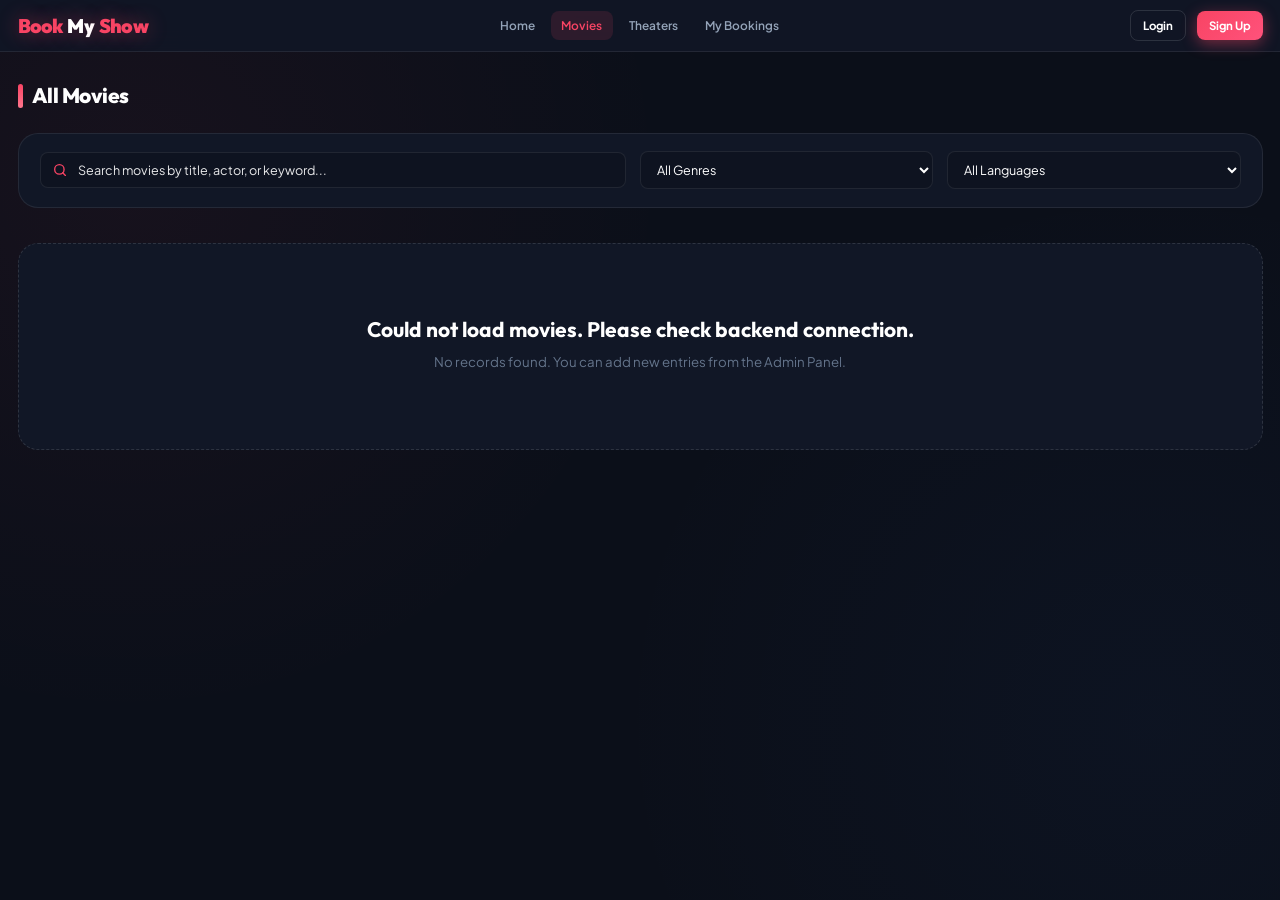
<file: pages/movies.html>
<!doctype html>
<html lang="en">
  <head>
    <meta charset="UTF-8" />
    <meta name="viewport" content="width=device-width, initial-scale=1.0" />
    <title>All Movies - BookMyShow</title>
        <link href="https://fonts.googleapis.com/icon?family=Material+Icons" rel="stylesheet">
    <link rel="stylesheet" href="css/style.css" />
  </head>
  <body>
    <!-- NAVBAR -->
    <nav class="navbar">
      <a href="../index.html" class="logo">Book<span>My</span>Show</a>
      <button class="nav-toggle" id="nav-toggle" onclick="toggleNav(event)" aria-label="Toggle menu"><span class="hamburger"></span></button>
      <div class="nav-links">
        <a href="../index.html">Home</a>
        <a href="movies.html" class="active">Movies</a>
        <a href="theaters.html">Theaters</a>
        <a href="bookings.html">My Bookings</a>
      </div>
      <div class="nav-user" id="nav-user"></div>
    </nav>

    <div class="container">
      <div class="section-header">
        <h2 class="section-title">All Movies</h2>
      </div>

      <!-- Modern Filter Toolbar -->
      <div class="form-card" style="margin-bottom: 2.5rem; padding: 1.25rem 1.5rem;">
        <div id="movie-filter-row" style="display: flex; gap: 1rem; flex-wrap: wrap; align-items: center;">
          <div style="flex: 2; min-width: 240px;">
            <div class="movie-filter-search">
              <svg class="filter-search-icon" viewBox="0 0 24 24" aria-hidden="true">
                <circle cx="11" cy="11" r="7"></circle>
                <path d="m20 20-4-4"></path>
              </svg>
              <input
                type="text"
                id="search"
                placeholder="Search movies by title, actor, or keyword..."
                oninput="filterMovies()"
              />
            </div>
          </div>
          <div style="flex: 1; min-width: 150px;">
            <select id="genre-filter" onchange="filterMovies()">
              <option value="">All Genres</option>
            </select>
          </div>
          <div style="flex: 1; min-width: 150px;">
            <select id="lang-filter" onchange="filterMovies()">
              <option value="">All Languages</option>
            </select>
          </div>
        </div>
      </div>

      <!-- Movie Cards Grid -->
      <div class="grid grid-4" id="movies-grid"></div>
    </div>

    <script src="../js/api.js"></script>
    <script src="../js/utils.js"></script>
    <script>
      let allMovies = [];

      function getMoviePoster(movie) {
        if (!movie || typeof movie !== "object") return "";
        const preferredKeys = [
          "posterUrl",
          "posterURL",
          "poster",
          "posterImage",
          "posterPath",
          "imageUrl",
          "imageURL",
          "image",
          "moviePoster",
          "thumbnail",
          "cover",
          "coverImage",
          "banner"
        ];
        for (const key of preferredKeys) {
          const value = movie[key];
          if (typeof value === "string" && value.trim()) return value.trim();
        }
        for (const [key, value] of Object.entries(movie)) {
          if (typeof value === "string" && /poster|image|cover|thumbnail|banner/i.test(key) && value.trim()) {
            return value.trim();
          }
        }
        return "";
      }

      async function loadMovies() {
        showLoading("movies-grid");
        try {
          allMovies = await MovieAPI.getAll();
          await renderMovies(allMovies);
          populateFilters();
        } catch (e) {
          showEmpty("movies-grid", "Could not load movies. Please check backend connection.");
        }
      }

      function populateFilters() {
        const genres = [
          ...new Set(allMovies.map((m) => m.genre).filter(Boolean)),
        ];
        const langs = [
          ...new Set(allMovies.map((m) => m.language).filter(Boolean)),
        ];
        const gf = document.getElementById("genre-filter");
        const lf = document.getElementById("lang-filter");
        genres.forEach((genre) => {
          const option = document.createElement("option");
          option.value = genre;
          option.textContent = genre;
          gf.appendChild(option);
        });
        langs.forEach((language) => {
          const option = document.createElement("option");
          option.value = language;
          option.textContent = language;
          lf.appendChild(option);
        });
      }

      function filterMovies() {
        const q = document.getElementById("search").value.toLowerCase().trim();
        const genre = document.getElementById("genre-filter").value;
        const lang = document.getElementById("lang-filter").value;
        let filtered = allMovies;
        if (q)
          filtered = filtered.filter((m) => String(m.title || "").toLowerCase().includes(q) || String(m.description || "").toLowerCase().includes(q));
        if (genre) filtered = filtered.filter((m) => m.genre === genre);
        if (lang) filtered = filtered.filter((m) => m.language === lang);
        renderMovies(filtered);
      }

      async function renderMovies(movies) {
        const grid = document.getElementById("movies-grid");
        if (!movies || movies.length === 0) {
          showEmpty("movies-grid", "No movies matching your search criteria");
          return;
        }
        const canBook = !userIsAdmin();
        const cards = await Promise.all(
          movies.map(async (m) => ({
            movie: m,
            poster: await getBestMoviePoster(m),
          })),
        );
        grid.innerHTML = movies
          .map((m, i) => {
            const movieId = Number(m.id);
            if (!Number.isSafeInteger(movieId) || movieId <= 0) return "";
            const poster = cards[i]?.poster || "";
            const title = escapeHtml(m.title || "Untitled movie");
            const description = escapeHtml(m.description || "Experience the thrill in cinema halls near you.");
            const movieAction = canBook
              ? '<span class="btn btn-sm btn-primary">Book Now</span>'
              : `<span class="btn btn-sm btn-outline" onclick="event.preventDefault(); event.stopPropagation(); window.location.href='admin.html?editMovie=${movieId}'">Edit Movie</span>`;
                        return `
                <a href="movie-detail.html?id=${movieId}" class="card">
                    <div class="card-img ${poster ? '' : 'no-image'}">
                        ${poster ? `<img src="${escapeHtml(poster)}" alt="${title}" loading="lazy" referrerpolicy="no-referrer" onerror="this.style.display='none'; this.parentElement.classList.add('no-image'); this.parentElement.innerHTML='<i class=&quot;fa-solid fa-clapperboard&quot;></i>';" />` : '<i class="fa-solid fa-clapperboard"></i>'}
                    </div>
                    <div class="card-body">
                        <h3>${title}</h3>
                        <p>${description}</p>
                        <div class="badge-group">
                            ${m.genre ? `<span class="badge badge-genre"><i class="fa-solid fa-masks-theater"></i> ${escapeHtml(m.genre)}</span>` : ""}
                            ${m.language ? `<span class="badge badge-lang"><i class="fa-solid fa-language"></i> ${escapeHtml(m.language)}</span>` : ""}
                            ${m.rating ? `<span class="badge badge-rating"><i class="fa-solid fa-star" style="color:var(--accent);"></i> ${escapeHtml(m.rating)}</span>` : ""}
                        </div>
                    </div>
                    <div class="card-footer">
                        <span class="duration"><i class="fa-regular fa-clock"></i> ${m.durationMinutes ? escapeHtml(m.durationMinutes) + " min" : "2h 15m"}</span>
                        ${movieAction}
                    </div>
                </a>
            `;
          })
          .join("");
      }

      loadMovies();
    </script>
  </body>
</html>
</file>
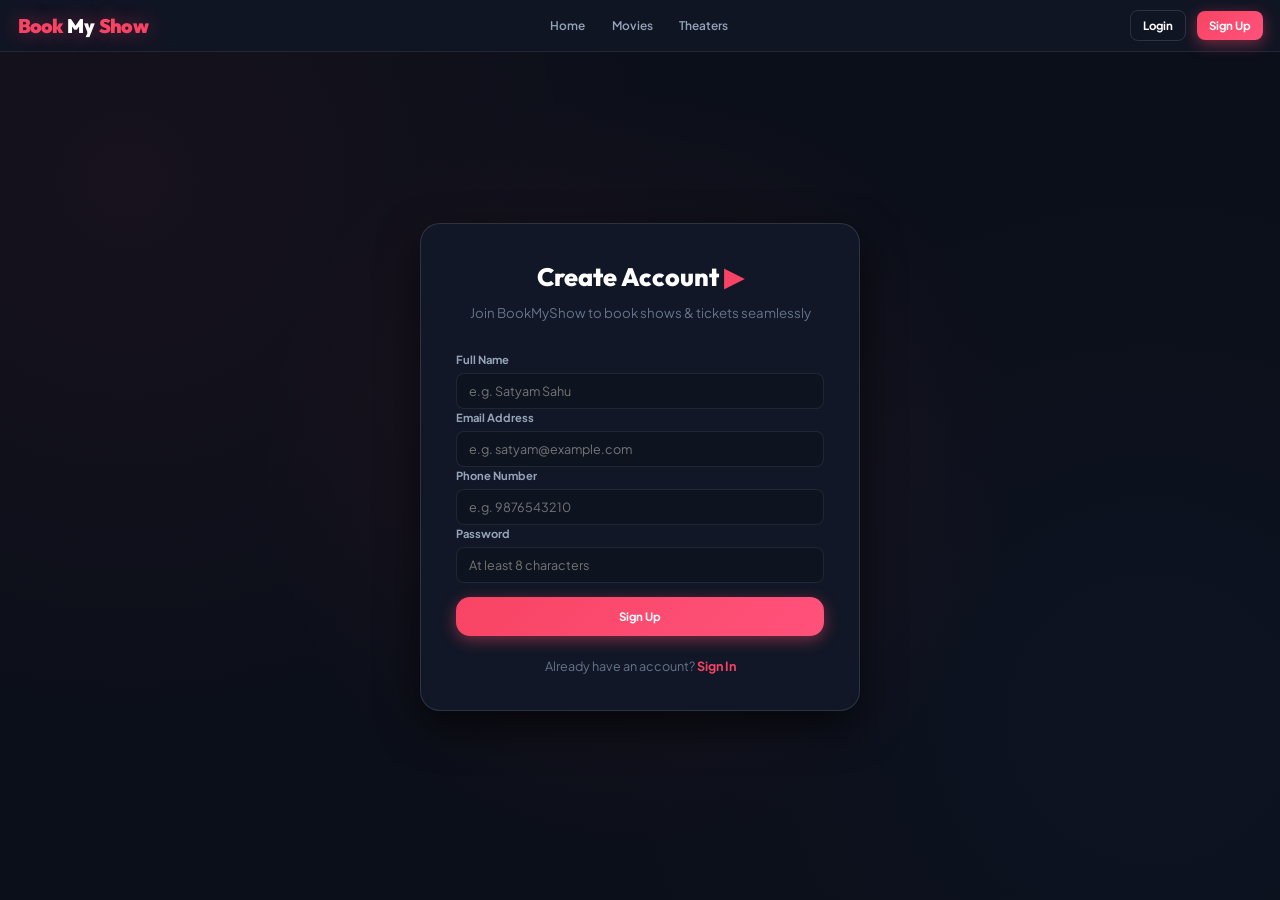
<file: pages/register.html>
<!DOCTYPE html>
<html lang="en">
<head>
    <meta charset="UTF-8">
    <meta name="viewport" content="width=device-width, initial-scale=1.0">
    <title>Create Account - BookMyShow</title>
    <link rel="stylesheet" href="css/style.css">
</head>
<body>

    <nav class="navbar">
        <a href="../index.html" class="logo">Book<span>My</span>Show</a>
        <button class="nav-toggle" id="nav-toggle" onclick="toggleNav(event)" aria-label="Toggle menu"><span class="hamburger"></span></button>
        <div class="nav-links">
            <a href="../index.html">Home</a>
            <a href="movies.html">Movies</a>
            <a href="theaters.html">Theaters</a>
        </div>
        <div class="nav-user" id="nav-user"></div>
    </nav>

    <div class="auth-wrapper">
        <div class="auth-card">
            <div class="auth-header">
                <h2>Create Account <span style="color:var(--primary);">▶</span></h2>
                <p>Join BookMyShow to book shows & tickets seamlessly</p>
            </div>

            <form id="register-form" onsubmit="handleRegister(event)">
                <div class="form-group">
                    <label>Full Name</label>
                    <input type="text" id="name" placeholder="e.g. Satyam Sahu" required autocomplete="name">
                </div>
                <div class="form-group">
                    <label>Email Address</label>
                    <input type="email" id="email" placeholder="e.g. satyam@example.com" required autocomplete="email">
                </div>
                <div class="form-group">
                    <label>Phone Number</label>
                    <input type="tel" id="phone" placeholder="e.g. 9876543210" autocomplete="tel">
                </div>
                <div class="form-group">
                    <label>Password</label>
                    <input type="password" id="password" placeholder="At least 8 characters" required minlength="8" autocomplete="new-password">
                </div>
                <button type="submit" class="btn btn-primary btn-block" style="margin-top: 1rem; padding: 0.85rem;">
                    Sign Up
                </button>
            </form>

            <div class="auth-footer">
                Already have an account? <a href="login.html">Sign In</a>
            </div>
        </div>
    </div>

    <script src="../js/api.js"></script>
    <script src="../js/utils.js"></script>
    <script>
        async function handleRegister(e) {
            e.preventDefault();
            const submitBtn = e.target.querySelector('button[type="submit"]');
            const originalText = submitBtn.innerHTML;
            submitBtn.disabled = true;
            submitBtn.innerHTML = 'Creating Account...';

            const data = {
                name: document.getElementById('name').value.trim(),
                email: document.getElementById('email').value.trim(),
                phone: document.getElementById('phone').value.trim(),
                password: document.getElementById('password').value,
                role: 'USER'
            };

            try {
                const user = await UserAPI.register(data);
                setLoggedInUser(user);
                showToast('Account created successfully!', 'success');
                setTimeout(() => window.location.href = '../index.html', 800);
            } catch (err) {
                showToast(err.message || 'Registration failed. Try again.', 'error');
                submitBtn.disabled = false;
                submitBtn.innerHTML = originalText;
            }
        }
    </script>
</body>
</html>
</file>
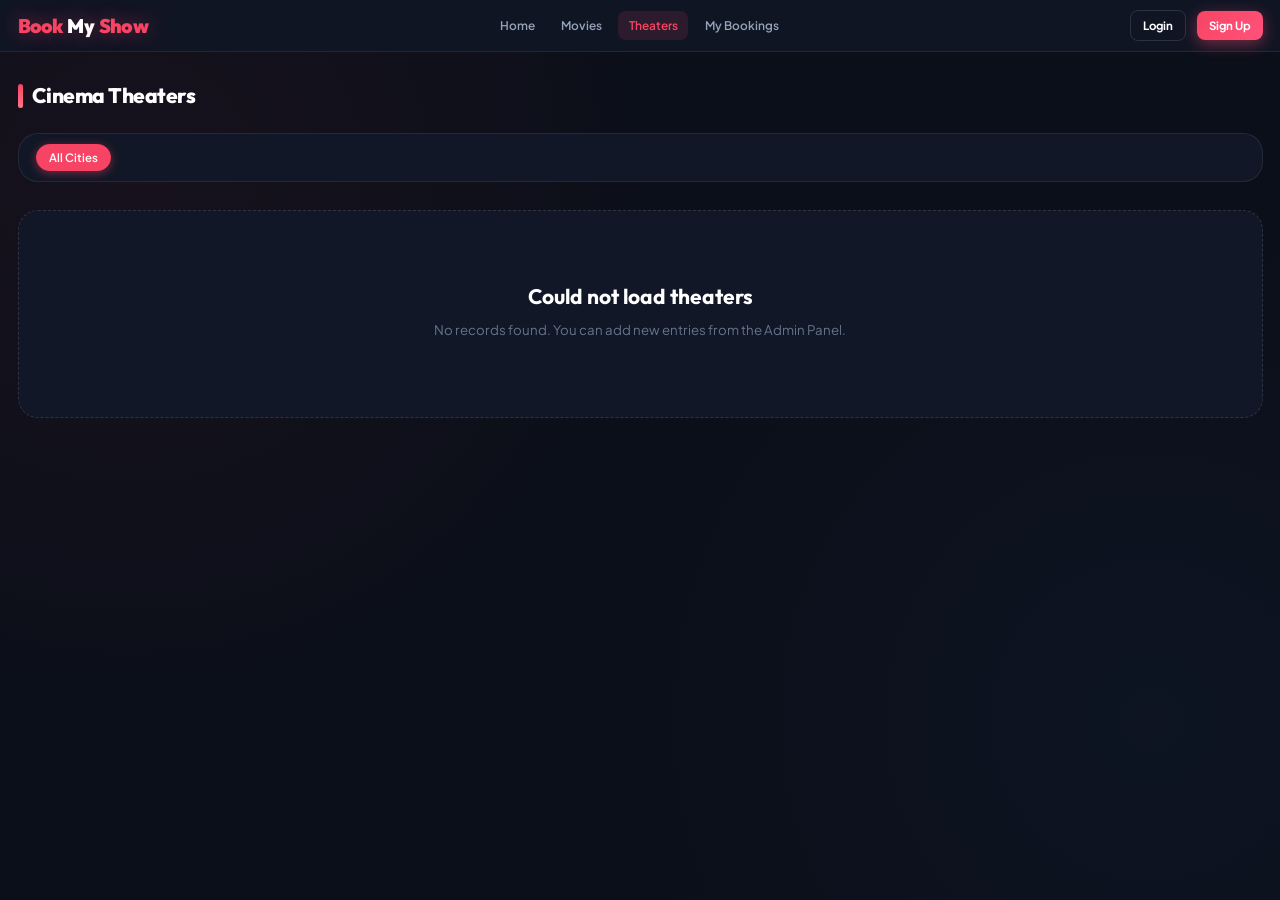
<file: pages/theaters.html>
<!DOCTYPE html>
<html lang="en">
<head>
    <meta charset="UTF-8">
    <meta name="viewport" content="width=device-width, initial-scale=1.0">
    <title>Theaters & Multiplexes - BookMyShow</title>
        <link href="https://fonts.googleapis.com/icon?family=Material+Icons" rel="stylesheet">
    <link rel="stylesheet" href="css/style.css">
</head>
<body>

    <!-- NAVBAR -->
    <nav class="navbar">
        <a href="../index.html" class="logo">Book<span>My</span>Show</a>
        <button class="nav-toggle" id="nav-toggle" onclick="toggleNav(event)" aria-label="Toggle menu"><span class="hamburger"></span></button>
        <div class="nav-links">
            <a href="../index.html">Home</a>
            <a href="movies.html">Movies</a>
            <a href="theaters.html" class="active">Theaters</a>
            <a href="bookings.html">My Bookings</a>
        </div>
        <div class="nav-user" id="nav-user"></div>
    </nav>

    <div class="container">
        <div class="section-header">
            <h2 class="section-title">Cinema Theaters</h2>
        </div>

        <!-- City filter -->
        <div class="city-bar" id="city-bar" style="background:var(--bg-surface); border-radius:var(--radius-lg); padding:0.75rem 1.25rem; margin-bottom:2rem; border:1px solid var(--border-subtle);">
            <button class="city-chip active" onclick="loadTheaters(); activateChip(this)">All Cities</button>
        </div>

        <div class="grid grid-3" id="theaters-grid"></div>
    </div>

    <script src="../js/api.js"></script>
    <script src="../js/utils.js"></script>
    <script>
        async function loadCities() {
            try {
                const cities = await CityAPI.getAll();
                const bar = document.getElementById('city-bar');
                if (!cities) return;
                cities.forEach(city => {
                    const cityId = Number(city.id);
                    if (!Number.isSafeInteger(cityId) || cityId <= 0) return;
                    const chip = document.createElement('button');
                    chip.className = 'city-chip';
                    chip.textContent = city.name || 'Unnamed city';
                    chip.onclick = () => {
                        activateChip(chip);
                        loadTheatersByCity(cityId);
                    };
                    bar.appendChild(chip);
                });
            } catch (e) { console.log('No cities'); }
        }

        function activateChip(el) {
            document.querySelectorAll('.city-chip').forEach(c => c.classList.remove('active'));
            el.classList.add('active');
        }

        async function loadTheaters() {
            showLoading('theaters-grid');
            try {
                const theaters = await TheaterAPI.getAll();
                renderTheaters(theaters);
            } catch (e) {
                showEmpty('theaters-grid', 'Could not load theaters');
            }
        }

        async function loadTheatersByCity(cityId) {
            showLoading('theaters-grid');
            try {
                const theaters = await TheaterAPI.getByCity(cityId);
                renderTheaters(theaters);
            } catch (e) {
                showEmpty('theaters-grid', 'No theaters found in this city');
            }
        }

                function renderTheaters(theaters) {
            const grid = document.getElementById('theaters-grid');
            if (!theaters || theaters.length === 0) { showEmpty('theaters-grid', 'No cinema theaters available'); return; }
            grid.innerHTML = theaters.map(t => `
                ${Number.isSafeInteger(Number(t.id)) && Number(t.id) > 0 ? `
                <div class="card" style="padding:0;">
                    <div class="card-body" style="padding:1.5rem;">
                        <div style="display:flex; align-items:center; gap:0.75rem; margin-bottom:0.75rem;">
                            <div style="width:46px; height:46px; border-radius:var(--radius-md); background:var(--primary-subtle); color:var(--primary); display:flex; align-items:center; justify-content:center; font-size:1.5rem;"><i class="fa-solid fa-building-columns"></i></div>
                            <div>
                                <h3 style="font-size:1.2rem; margin:0;">${escapeHtml(t.name || 'Theater')}</h3>
                                <span style="font-size:0.8rem; color:var(--text-muted);"><i class="fa-solid fa-location-dot"></i> ${escapeHtml(t.city?.name || 'City')}, ${escapeHtml(t.city?.state || '')}</span>
                            </div>
                        </div>
                        <p style="color:var(--text-secondary); font-size:0.9rem; line-height:1.5; margin-bottom:1rem;">${escapeHtml(t.address || 'Premium multiplex audio & 4K laser projection screening.')}</p>
                    </div>
                    <div class="card-footer">
                        <button class="btn btn-sm btn-outline btn-block" data-view-screens="${Number(t.id)}"><i class="fa-solid fa-desktop"></i> View Screens & Specs</button>
                    </div>
                </div>
                ` : ''}
            `).join('');
            grid.querySelectorAll('[data-view-screens]').forEach(button => {
                button.addEventListener('click', () => {
                    const theater = theaters.find(item => String(item.id) === button.dataset.viewScreens);
                    if (theater) viewScreens(Number(theater.id), theater.name || 'Theater');
                });
            });
        }

        async function viewScreens(theaterId, theaterName) {
            try {
                const screens = await ScreenAPI.getByTheater(theaterId);
                if (!screens || screens.length === 0) { showToast('No screens found for this theater', 'info'); return; }
                let msg = `▶ ${theaterName}\nAvailable Screens:\n`;
                screens.forEach(s => msg += `\n• ${s.name || 'Unnamed screen'} (${s.totalSeats || 'N/A'} Seats)`);
                alert(msg);
            } catch (e) {
                showToast('Could not load screens', 'error');
            }
        }

        loadCities();
        loadTheaters();
    </script>
</body>
</html>
</file>
<file: pages/css/style.css>
/* ==========================================================================
   BOOKMYSHOW CINEMATIC DESIGN SYSTEM & MOBILE RESPONSIVE STYLESHEET
   ========================================================================== */

@import url('https://fonts.googleapis.com/css2?family=Plus+Jakarta+Sans:wght@300;400;500;600;700;800&family=Outfit:wght@400;500;600;700;800;900&display=swap');

/* ===== DESIGN TOKENS & CSS VARIABLES ===== */
:root {
    /* Brand Palette */
    --primary: #f84464;
    --primary-hover: #ff527b;
    --primary-dark: #d62f4e;
    --primary-glow: rgba(248, 68, 100, 0.45);
    --primary-subtle: rgba(248, 68, 100, 0.12);
    
    --accent: #ffb800;
    --accent-glow: rgba(255, 184, 0, 0.35);
    --success: #10b981;
    --success-glow: rgba(16, 185, 129, 0.35);
    --danger: #ef4444;
    --info: #3b82f6;

    /* Cinematic Dark Backgrounds */
    --bg-main: #0b0f19;
    --bg-surface: #111726;
    --bg-card: #161e31;
    --bg-elevated: #1e2942;
    --bg-glass: rgba(17, 23, 38, 0.9);
    --bg-glass-strong: rgba(22, 30, 49, 0.95);
    --bg-input: #0e1320;
    --bg-light: #16213e;
    --bg-dark: #0b0f19;

    /* Text Colors */
    --text-main: #ffffff;
    --text-secondary: #94a3b8;
    --text-muted: #64748b;
    --text-inverse: #0b0f19;

    /* Borders & Outlines */
    --border-subtle: rgba(255, 255, 255, 0.08);
    --border-card: rgba(255, 255, 255, 0.12);
    --border-focus: var(--primary);

    /* Shadows & Glows */
    --shadow-sm: 0 2px 8px rgba(0, 0, 0, 0.3);
    --shadow-md: 0 8px 24px rgba(0, 0, 0, 0.45);
    --shadow-lg: 0 16px 40px rgba(0, 0, 0, 0.6);
    --shadow-primary: 0 8px 25px var(--primary-glow);
    --shadow-card-hover: 0 16px 32px rgba(0, 0, 0, 0.7), 0 0 20px rgba(248, 68, 100, 0.2);

    /* Radius & Spacing */
    --radius-sm: 8px;
    --radius-md: 14px;
    --radius-lg: 20px;
    --radius-full: 9999px;
    --radius: 14px;

    /* Transitions */
    --ease-bounce: cubic-bezier(0.34, 1.56, 0.64, 1);
    --ease-smooth: cubic-bezier(0.16, 1, 0.3, 1);
    --transition-fast: 0.18s ease;
    --transition-normal: 0.3s cubic-bezier(0.16, 1, 0.3, 1);
}

/* ===== RESET & BASE STYLES ===== */
*, *::before, *::after {
    margin: 0;
    padding: 0;
    box-sizing: border-box;
    -webkit-font-smoothing: antialiased;
}

html {
    scroll-behavior: smooth;
    font-size: 14px;
}

body {
    font-family: 'Plus Jakarta Sans', -apple-system, BlinkMacSystemFont, 'Segoe UI', Roboto, sans-serif;
    background-color: var(--bg-main);
    color: var(--text-main);
    min-height: 100vh;
    line-height: 1.5;
    overflow-x: hidden;
    background-image: 
        radial-gradient(circle at 10% 20%, rgba(248, 68, 100, 0.05) 0%, transparent 40%),
        radial-gradient(circle at 90% 80%, rgba(59, 130, 246, 0.04) 0%, transparent 40%);
    background-attachment: fixed;
}

a {
    text-decoration: none;
    color: inherit;
}

img {
    max-width: 100%;
    height: auto;
    display: block;
}

button, input, select, textarea {
    font-family: inherit;
}

/* Custom Scrollbar */
::-webkit-scrollbar {
    width: 6px;
    height: 6px;
}
::-webkit-scrollbar-track {
    background: var(--bg-main);
}
::-webkit-scrollbar-thumb {
    background: var(--bg-elevated);
    border-radius: var(--radius-full);
}

/* ===== LAYOUT & CONTAINERS ===== */
.container {
    max-width: 1280px;
    margin: 0 auto;
    padding: 2rem 1.25rem;
}

.section-header {
    display: flex;
    align-items: center;
    justify-content: space-between;
    margin-bottom: 1.5rem;
    flex-wrap: wrap;
    gap: 1rem;
}

.section-title {
    font-family: 'Outfit', sans-serif;
    font-size: 1.5rem;
    font-weight: 800;
    color: var(--text-main);
    letter-spacing: -0.5px;
    display: flex;
    align-items: center;
    gap: 0.65rem;
    position: relative;
}

.section-title::before {
    content: '';
    display: inline-block;
    width: 5px;
    height: 24px;
    background: linear-gradient(to bottom, var(--primary), #ff758c);
    border-radius: 4px;
}

/* Grid Layouts */
.grid {
    display: grid;
    gap: 1.25rem;
}

.grid-4 {
    /* Ek row mein 5 movies (laptop/desktop pe) */
    grid-template-columns: repeat(auto-fill, minmax(200px, 1fr));
    gap: 1.1rem;
}

@media (min-width: 900px) {
    .grid-4 {
        grid-template-columns: repeat(5, 1fr); /* exactly 5 per row, locked from 900px up */
    }
}

.grid-3 {
    grid-template-columns: repeat(auto-fill, minmax(290px, 1fr));
}

/* ===== NAVBAR & RESPONSIVE DRAWER ===== */
.navbar {
    background: var(--bg-glass);
    backdrop-filter: blur(20px);
    -webkit-backdrop-filter: blur(20px);
    padding: 0.5rem 1.25rem;
    display: flex;
    align-items: center;
    justify-content: space-between;
    gap: 1rem;
    min-height: 52px;
    position: sticky;
    top: 0;
    z-index: 10000;
    border-bottom: 1px solid var(--border-subtle);
}

.navbar .logo {
    font-family: 'Outfit', sans-serif;
    font-size: 1.4rem;
    font-weight: 900;
    color: var(--primary);
    letter-spacing: -0.75px;
    display: flex;
    align-items: center;
    gap: 0.35rem;
    text-shadow: 0 0 20px var(--primary-glow);
}

.navbar .logo span {
    color: var(--text-main);
}

.nav-links {
    display: flex;
    gap: 0.4rem;
    align-items: center;
}

.nav-links a {
    color: var(--text-secondary);
    font-weight: 600;
    font-size: 0.85rem;
    padding: 0.4rem 0.75rem;
    border-radius: var(--radius-sm);
    transition: var(--transition-fast);
}

.nav-links a:hover {
    color: var(--text-main);
    background: rgba(255, 255, 255, 0.08);
}

.nav-links a.active {
    color: var(--primary);
    background: var(--primary-subtle);
}

.nav-user {
    display: flex;
    align-items: center;
    gap: 0.75rem;
}

.mobile-user-section {
    display: none;
}

.user-badge {
    display: flex;
    align-items: center;
    gap: 0.5rem;
    background: var(--bg-surface);
    border: 1px solid var(--border-card);
    padding: 0.3rem 0.7rem;
    border-radius: var(--radius-full);
    font-size: 0.85rem;
    font-weight: 600;
}

.user-badge .role-tag {
    background: linear-gradient(135deg, var(--primary), #ff6b81);
    color: #fff;
    padding: 0.15rem 0.5rem;
    border-radius: var(--radius-full);
    font-size: 0.7rem;
    font-weight: 700;
    text-transform: uppercase;
}

.nav-toggle {
    display: none;
    background: var(--bg-surface);
    border: 1px solid var(--border-subtle);
    border-radius: var(--radius-sm);
    cursor: pointer;
    width: 42px;
    height: 42px;
    align-items: center;
    justify-content: center;
    color: var(--text-main);
    position: relative;
    z-index: 10002;
}

.nav-toggle .hamburger {
    width: 20px;
    height: 2px;
    background: var(--text-main);
    display: block;
    position: relative;
}

.nav-toggle .hamburger::before,
.nav-toggle .hamburger::after {
    content: '';
    position: absolute;
    left: 0;
    width: 20px;
    height: 2px;
    background: var(--text-main);
}
.nav-toggle .hamburger::before { top: -6px; }
.nav-toggle .hamburger::after { top: 6px; }

.nav-toggle.open .hamburger {
    background: transparent;
}

.nav-toggle.open .hamburger::before {
    top: 0;
    transform: rotate(45deg);
}

.nav-toggle.open .hamburger::after {
    top: 0;
    transform: rotate(-45deg);
}

/* ===== BUTTONS ===== */
.btn {
    padding: 0.5rem 1.1rem;
    border: none;
    border-radius: var(--radius-md);
    font-size: 0.82rem;
    font-weight: 700;
    cursor: pointer;
    transition: var(--transition-normal);
    display: inline-flex;
    align-items: center;
    justify-content: center;
    gap: 0.45rem;
    user-select: none;
}

.btn-primary {
    background: linear-gradient(135deg, var(--primary) 0%, #ff527b 100%);
    color: #ffffff;
    box-shadow: 0 4px 15px var(--primary-glow);
}

.btn-primary:hover {
    background: linear-gradient(135deg, var(--primary-hover) 0%, #ff6b8e 100%);
    transform: translateY(-2px);
    box-shadow: 0 8px 25px var(--primary-glow);
}

.btn-primary:disabled {
    opacity: 0.5;
    cursor: not-allowed;
    transform: none;
    box-shadow: none;
}

.btn-outline {
    background: transparent;
    color: var(--text-main);
    border: 1.5px solid var(--border-card);
}

.btn-outline:hover {
    background: var(--bg-elevated);
    border-color: var(--primary);
    color: var(--primary);
}

.btn-danger {
    background: linear-gradient(135deg, var(--danger) 0%, #dc2626 100%);
    color: #ffffff;
}

.btn-info {
    background: rgba(59, 130, 246, 0.16);
    color: #60a5fa;
    border: 1px solid rgba(59, 130, 246, 0.3);
}

.btn-sm {
    padding: 0.4rem 0.85rem;
    font-size: 0.82rem;
    border-radius: var(--radius-sm);
}

.btn-lg {
    padding: 0.85rem 2rem;
    font-size: 1rem;
    border-radius: var(--radius-lg);
}

.btn-block {
    width: 100%;
}

/* ===== CITY SELECTOR BAR ===== */
.city-bar {
    background: var(--bg-surface);
    border-bottom: 1px solid var(--border-subtle);
    padding: 0.65rem 1.25rem;
    display: flex;
    align-items: center;
    gap: 0.6rem;
    overflow-x: auto;
    white-space: nowrap;
    scrollbar-width: none;
}

.city-bar-label {
    color: var(--text-muted);
    font-size: 0.82rem;
    font-weight: 700;
    text-transform: uppercase;
}

.city-chip {
    background: var(--bg-card);
    border: 1px solid var(--border-subtle);
    color: var(--text-secondary);
    padding: 0.35rem 0.85rem;
    border-radius: var(--radius-full);
    font-size: 0.82rem;
    font-weight: 600;
    cursor: pointer;
}

.city-chip.active {
    background: var(--primary);
    color: #ffffff;
    border-color: var(--primary);
    box-shadow: 0 2px 10px var(--primary-glow);
}

/* ===== HERO SECTION ===== */
.hero {
    position: relative;
    padding: 3rem 1.25rem;
    text-align: center;
    overflow: hidden;
    min-height: 520px; /* Height thodi aur badhai */
    display: flex;
    align-items: center;
    justify-content: center;
    background: radial-gradient(ellipse at 50% 30%, rgba(248, 68, 100, 0.15) 0%, rgba(11, 15, 25, 0.95) 75%);
    border-bottom: 1px solid var(--border-subtle);
    cursor: pointer;
}

.hero-slideshow {
    position: absolute;
    inset: 0;
    z-index: 1;
    background-size: cover;
    background-position: center center;
    background-repeat: no-repeat;
    opacity: 1;
    transition: background-image 1s ease-in-out;
}

.hero::after {
    content: '';
    position: absolute;
    inset: 0;
    z-index: 2;
    /* Bottom side se lamba black gradient taaki movie cards ke saath smooth mix ho */
    background: linear-gradient(180deg, 
        rgba(11, 15, 25, 0.08) 0%,
        rgba(11, 15, 25, 0.2) 40%,
        rgba(11, 15, 25, 0.34) 70%,
        rgba(11, 15, 25, 0.48) 100%);
}

.hero-content {
    position: relative;
    z-index: 3;
    max-width: 780px;
    margin: 0 auto;
    width: 100%;
}

.hero h1 {
    font-family: 'Outfit', sans-serif;
    font-size: 2.7rem;
    font-weight: 900;
    line-height: 1.15;
    letter-spacing: -1px;
    margin-bottom: 0.75rem;
    color: #ffffff;
    text-shadow: 0 2px 18px rgba(0, 0, 0, 0.6);
}

.hero h1 span {
    background: linear-gradient(135deg, var(--primary) 0%, #ff758c 100%);
    -webkit-background-clip: text;
    -webkit-text-fill-color: transparent;
}

.hero p {
    font-size: 0.95rem;
    color: var(--text-secondary);
    margin-bottom: 1.75rem;
}

/* Search Bar */
.search-bar {
    display: flex;
    align-items: center;
    max-width: 620px;
    margin: 0 auto;
    background: var(--bg-glass-strong);
    border: 1.5px solid var(--border-card);
    border-radius: var(--radius-full);
    padding: 0.35rem 0.35rem 0.35rem 1.15rem;
    backdrop-filter: blur(20px);
    box-shadow: 0 12px 35px rgba(0, 0, 0, 0.5);
}

.search-bar input {
    flex: 1;
    background: transparent;
    border: none;
    outline: none;
    color: var(--text-main);
    font-size: 0.95rem;
    font-weight: 500;
    min-width: 0;
}

.search-bar input::placeholder {
    color: var(--text-muted);
}

.search-bar .btn {
    border-radius: var(--radius-full);
}

/* ===== MOVIE CARDS ===== */
.card {
    background: var(--bg-card);
    border: 1px solid var(--border-subtle);
    border-radius: var(--radius-lg);
    overflow: hidden;
    display: flex;
    flex-direction: column;
    transition: var(--transition-normal);
    position: relative;
    cursor: pointer;
    box-shadow: var(--shadow-sm);
    height: 100%;
}

.card:hover {
    transform: translateY(-5px);
    border-color: var(--border-card);
    box-shadow: var(--shadow-card-hover);
}

.card-img {
    position: relative;
    width: 100%;
    aspect-ratio: 2 / 3;
    background: var(--bg-surface);
    overflow: hidden;
    display: flex;
    align-items: center;
    justify-content: center;
}

.card-img img {
    position: absolute;
    inset: 0;
    width: 100%;
    height: 100%;
    object-fit: cover;
    object-position: center center;
    display: block;
    transition: transform 0.5s var(--ease-smooth);
}

.card:hover .card-img img {
    transform: scale(1.05);
}

.card-img.no-image {
    font-size: 2.4rem;
    background: linear-gradient(135deg, var(--bg-surface) 0%, var(--bg-elevated) 100%);
    color: var(--text-muted);
}

/* ===== ICON SYSTEM ===== */
.icon-movie, .icon-building, .icon-calendar, .icon-seat, .icon-food, .icon-clock, .icon-lock {
    display: inline-flex;
    align-items: center;
    justify-content: center;
    font-weight: 600;
    font-size: inherit;
}

.icon-movie::before { content: '▶'; }
.icon-building::before { content: '⌂'; }
.icon-calendar::before { content: '■'; }
.icon-seat::before { content: '◻'; }
.icon-food::before { content: '♦'; }
.icon-clock::before { content: '◐'; }
.icon-lock::before { content: '◆'; }

/* Alternative: Use Unicode symbols for better look */
.icon-movie-alt::before { content: '▬'; }
.icon-building-alt::before { content: '▭'; }
.icon-calendar-alt::before { content: '⊞'; }
.icon-seat-alt::before { content: '⊞'; }
.icon-food-alt::before { content: '●'; }
.icon-clock-alt::before { content: '◯'; }
.icon-lock-alt::before { content: '▪'; }

.card-body {
    padding: 1rem 1.1rem 0.8rem;
    display: flex;
    flex-direction: column;
    flex-grow: 1;
}

.card-body h3 {
    font-family: 'Outfit', sans-serif;
    font-size: 1.08rem;
    font-weight: 700;
    color: var(--text-main);
    margin-bottom: 0.35rem;
    line-height: 1.3;
    white-space: nowrap;
    overflow: hidden;
    text-overflow: ellipsis;
}

.card-body p {
    font-size: 0.85rem;
    color: var(--text-muted);
    line-height: 1.45;
    display: -webkit-box;
    -webkit-line-clamp: 2;
    -webkit-box-orient: vertical;
    overflow: hidden;
    margin-bottom: 0.7rem;
}

/* Badges */
.badge-group {
    display: flex;
    gap: 0.35rem;
    flex-wrap: wrap;
    margin-top: auto;
}

.badge {
    font-size: 0.72rem;
    font-weight: 700;
    padding: 0.2rem 0.55rem;
    border-radius: var(--radius-sm);
    display: inline-flex;
    align-items: center;
    gap: 0.3rem;
}

/* Bade cards ke liye badges - screenshot size */
.card .badge-group {
    gap: 0.4rem;
}

.card .badge {
    font-size: 0.72rem;
    font-weight: 700;
    padding: 0.2rem 0.55rem;
    gap: 0.3rem;
    border-radius: 5px;
}

.card .badge i {
    font-size: 0.7rem;
}

.badge-genre {
    background: rgba(255, 255, 255, 0.08);
    color: var(--text-secondary);
    border: 1px solid var(--border-subtle);
}

.badge-lang {
    background: rgba(59, 130, 246, 0.15);
    color: #60a5fa;
    border: 1px solid rgba(59, 130, 246, 0.25);
}

.badge-rating {
    background: rgba(255, 184, 0, 0.15);
    color: var(--accent);
    border: 1px solid rgba(255, 184, 0, 0.3);
    font-weight: 800;
}

.badge-success {
    background: rgba(46, 204, 113, 0.15);
    color: var(--success);
    border: 1px solid rgba(46, 204, 113, 0.3);
}

.badge-warning {
    background: rgba(255, 184, 0, 0.15);
    color: var(--accent);
    border: 1px solid rgba(255, 184, 0, 0.3);
}

.badge-danger {
    background: rgba(239, 68, 68, 0.15);
    color: var(--danger);
    border: 1px solid rgba(239, 68, 68, 0.3);
}

.badge-info {
    background: rgba(59, 130, 246, 0.15);
    color: #60a5fa;
    border: 1px solid rgba(59, 130, 246, 0.25);
}

.card-footer {
    padding: 0.7rem 1.1rem 0.85rem;
    display: flex;
    align-items: center;
    justify-content: space-between;
    gap: 0.5rem;
    border-top: 1px solid var(--border-subtle);
    background: rgba(0, 0, 0, 0.15);
}

.card-footer .duration {
    font-size: 0.82rem;
    color: var(--text-secondary);
    font-weight: 600;
    display: inline-flex;
    align-items: center;
    gap: 0.3rem;
    white-space: nowrap;
}

.card-footer .duration i {
    font-size: 0.8rem;
}

/* Card footer buttons - screenshot size */
.card-footer .btn {
    padding: 0.35rem 0.85rem;
    font-size: 0.78rem;
    border-radius: 6px;
    white-space: nowrap;
}

/* ===== SKELETON LOADERS ===== */
.skeleton {
    background: linear-gradient(90deg, var(--bg-surface) 25%, var(--bg-elevated) 50%, var(--bg-surface) 75%);
    background-size: 200% 100%;
    animation: shimmer 1.5s infinite;
    border-radius: var(--radius-md);
}

.skeleton-card {
    height: 420px;
    border-radius: var(--radius-lg);
}

@keyframes shimmer {
    0% { background-position: 200% 0; }
    100% { background-position: -200% 0; }
}

/* ===== MOVIE DETAIL PAGE ===== */
.movie-hero-backdrop {
    position: relative;
    min-height: 400px;
    padding: 2.5rem 1.25rem;
    display: flex;
    align-items: center;
    background-size: cover;
    background-position: center center;
    background-repeat: no-repeat;
    overflow: hidden;
}

.movie-hero-backdrop::before {
    content: '';
    position: absolute;
    inset: 0;
    background: linear-gradient(90deg, rgba(11, 15, 25, 0.96) 0%, rgba(11, 15, 25, 0.85) 45%, rgba(11, 15, 25, 0.6) 100%),
                linear-gradient(180deg, transparent 60%, var(--bg-main) 100%);
    z-index: 1;
}

.movie-detail-content {
    position: relative;
    z-index: 2;
    max-width: 1280px;
    margin: 0 auto;
    width: 100%;
    display: grid;
    grid-template-columns: 240px 1fr;
    gap: 2rem;
    align-items: center;
}

.movie-poster-large {
    position: relative;
    border-radius: var(--radius-lg);
    overflow: hidden;
    box-shadow: 0 20px 50px rgba(0, 0, 0, 0.8);
    border: 2px solid var(--border-card);
    aspect-ratio: 2/3;
    width: 100%;
}

.movie-poster-large img {
    position: absolute;
    inset: 0;
    width: 100%;
    height: 100%;
    object-fit: cover;
    object-position: center center;
    display: block;
}

.movie-info-header h1 {
    font-family: 'Outfit', sans-serif;
    font-size: 2.4rem;
    font-weight: 800;
    line-height: 1.15;
    margin-bottom: 0.65rem;
}

.movie-meta-row {
    display: flex;
    gap: 0.6rem;
    flex-wrap: wrap;
    align-items: center;
    margin-bottom: 1.15rem;
}

.movie-info-header p {
    font-size: 0.95rem;
    color: var(--text-secondary);
    line-height: 1.65;
    margin-bottom: 1.5rem;
    max-width: 750px;
}

/* Show Cards */
.show-card {
    background: var(--bg-surface);
    border: 1px solid var(--border-subtle);
    border-radius: var(--radius-md);
    padding: 1.15rem;
    display: flex;
    align-items: center;
    justify-content: space-between;
    gap: 1rem;
    transition: var(--transition-normal);
}

.show-info h4 {
    font-family: 'Outfit', sans-serif;
    font-size: 1.05rem;
    font-weight: 700;
    color: var(--text-main);
}

.show-info p {
    font-size: 0.85rem;
    color: var(--text-secondary);
}

.show-meta {
    text-align: right;
}

.show-meta .price {
    font-family: 'Outfit', sans-serif;
    font-size: 1.25rem;
    font-weight: 800;
    color: var(--primary);
}

/* ===== MODAL & CHECKBOX SEAT LAYOUT ===== */
.modal-overlay {
    position: fixed;
    inset: 0;
    background: rgba(0, 0, 0, 0.85);
    backdrop-filter: blur(12px);
    -webkit-backdrop-filter: blur(12px);
    z-index: 9999;
    display: none;
    align-items: center;
    justify-content: center;
    padding: 1rem;
    animation: fadeIn 0.25s ease;
}

.modal-overlay.active {
    display: flex;
}

.modal {
    background: var(--bg-surface);
    border: 1.5px solid var(--border-card);
    border-radius: var(--radius-lg);
    padding: 1.75rem;
    width: 95%;
    max-width: 680px;
    max-height: 90vh;
    overflow-y: auto;
    position: relative;
    box-shadow: 0 25px 60px rgba(0, 0, 0, 0.8);
    animation: slideUp 0.35s var(--ease-smooth);
}

.modal-close {
    position: absolute;
    top: 1rem;
    right: 1rem;
    background: var(--bg-card);
    border: 1px solid var(--border-subtle);
    color: var(--text-secondary);
    font-size: 1.4rem;
    width: 34px;
    height: 34px;
    border-radius: var(--radius-full);
    cursor: pointer;
    display: flex;
    align-items: center;
    justify-content: center;
}

.screen-label {
    font-size: 0.7rem;
    font-weight: 700;
    color: var(--text-muted);
    letter-spacing: 2px;
    text-transform: uppercase;
    margin-bottom: 0.4rem;
    text-align: center;
}

.screen-indicator {
    width: 80%;
    height: 5px;
    background: linear-gradient(to bottom, #ffffff, rgba(255, 255, 255, 0.3));
    border-radius: 50% 50% 0 0;
    box-shadow: 0 -4px 20px rgba(255, 255, 255, 0.6);
    margin: 0 auto 1.5rem;
}

/* Touch-friendly Seat Map */
.seat-map {
    display: flex;
    flex-direction: column;
    gap: 0.45rem;
    margin-bottom: 1.25rem;
    overflow-x: auto;
    -webkit-overflow-scrolling: touch;
    padding: 0.5rem 0;
    user-select: none;
}

.seat-row {
    display: flex;
    align-items: center;
    justify-content: center;
    gap: 0.35rem;
    min-width: max-content;
}

.seat-row-label {
    width: 24px;
    font-size: 0.75rem;
    font-weight: 800;
    color: var(--text-muted);
    text-align: center;
}

/* Interactive Checkbox Seat Styling */
.seat {
    min-width: 32px;
    height: 30px;
    border-radius: 6px;
    font-size: 0.72rem;
    font-weight: 800;
    display: inline-flex;
    align-items: center;
    justify-content: center;
    cursor: pointer;
    user-select: none;
    border: 1.5px solid transparent;
    transition: var(--transition-fast);
    position: relative;
}

.seat.available {
    background: var(--bg-elevated);
    border-color: rgba(255, 255, 255, 0.15);
    color: var(--text-secondary);
}

.seat.available:hover {
    background: var(--primary);
    color: #fff;
    border-color: var(--primary);
    transform: scale(1.1);
}

.seat.selected {
    background: var(--primary);
    border-color: var(--primary);
    color: #fff;
    transform: scale(1.08);
    box-shadow: 0 0 12px var(--primary-glow);
}

.seat.selected::after {
    content: '✓';
    position: absolute;
    top: -4px;
    right: -4px;
    background: var(--success);
    color: #fff;
    font-size: 0.55rem;
    width: 13px;
    height: 13px;
    border-radius: 50%;
    display: flex;
    align-items: center;
    justify-content: center;
    font-weight: 900;
    box-shadow: 0 0 5px var(--success);
}

.seat.booked {
    background: #202738;
    color: #4b5563;
    cursor: not-allowed;
    opacity: 0.5;
}

.seat-legend {
    display: flex;
    justify-content: center;
    gap: 1.25rem;
    flex-wrap: wrap;
    margin-top: 0.85rem;
    padding-top: 0.85rem;
    border-top: 1px solid var(--border-subtle);
}

.seat-legend-item {
    display: flex;
    align-items: center;
    gap: 0.4rem;
    font-size: 0.78rem;
    font-weight: 600;
    color: var(--text-secondary);
}

.seat-legend-box {
    width: 15px;
    height: 15px;
    border-radius: 4px;
}

/* Custom Checkbox terms */
.terms-checkbox-container {
    display: flex;
    align-items: center;
    gap: 0.65rem;
    margin-top: 1rem;
    padding: 0.75rem 1rem;
    background: var(--bg-card);
    border: 1px solid var(--border-subtle);
    border-radius: var(--radius-md);
    cursor: pointer;
    user-select: none;
}

.terms-checkbox-container input[type="checkbox"] {
    width: 18px;
    height: 18px;
    accent-color: var(--primary);
    cursor: pointer;
}

.terms-checkbox-container label {
    font-size: 0.82rem;
    color: var(--text-secondary);
    cursor: pointer;
    font-weight: 500;
}

/* ===== ADMIN STATS GRID ===== */
.admin-stats-grid {
    display: grid;
    grid-template-columns: repeat(auto-fill, minmax(200px, 1fr));
    gap: 1.15rem;
    margin-bottom: 1.75rem;
}

.stat-card {
    background: var(--bg-surface);
    border: 1px solid var(--border-subtle);
    border-radius: var(--radius-lg);
    padding: 1.15rem 1.25rem;
    display: flex;
    align-items: center;
    gap: 1rem;
}

.stat-icon {
    color: var(--primary);
    display: inline-flex;
    align-items: center;
    justify-content: center;
    font-size: 2rem;
}

.stat-icon svg {
    width: 2rem;
    height: 2rem;
    fill: none;
    stroke: currentColor;
    stroke-linecap: round;
    stroke-linejoin: round;
    stroke-width: 1.8;
}
.stat-value { font-family: 'Outfit', sans-serif; font-size: 1.7rem; font-weight: 800; color: #fff; }
.stat-label { font-size: 0.8rem; color: var(--text-muted); font-weight: 600; }

/* ===== ADMIN TABS & FORMS ===== */
.tabs {
    display: flex;
    gap: 0.35rem;
    background: var(--bg-surface);
    padding: 0.35rem;
    border-radius: var(--radius-lg);
    border: 1px solid var(--border-subtle);
    margin-bottom: 1.75rem;
    overflow-x: auto;
    scrollbar-width: none;
}

.tab {
    background: transparent;
    border: none;
    color: var(--text-secondary);
    font-weight: 700;
    font-size: 0.88rem;
    padding: 0.6rem 1.25rem;
    border-radius: var(--radius-md);
    cursor: pointer;
    white-space: nowrap;
}

.tab.active {
    background: var(--primary);
    color: #ffffff;
}

.form-card {
    background: var(--bg-surface);
    border: 1px solid var(--border-subtle);
    border-radius: var(--radius-lg);
    padding: 1.5rem;
    margin-bottom: 1.75rem;
}

.profile-detail {
    display: flex;
    justify-content: space-between;
    gap: 1rem;
    padding: 0.9rem 0;
    border-bottom: 1px solid var(--border-subtle);
    color: var(--text-secondary);
}

.profile-detail strong {
    color: #fff;
}

.profile-detail span {
    text-align: right;
    overflow-wrap: anywhere;
}

.profile-location-notice,
.profile-location-status {
    color: var(--text-muted);
    font-size: 0.85rem;
    line-height: 1.5;
    margin: 1rem 0;
}

.profile-actions {
    display: flex;
    flex-wrap: wrap;
    justify-content: flex-end;
    gap: 0.75rem;
    margin-top: 1rem;
}

.movie-filter-search {
    display: flex;
    align-items: center;
    gap: 0.65rem;
    background: var(--bg-input);
    border: 1.5px solid var(--border-subtle);
    border-radius: var(--radius-sm);
    padding: 0.65rem 0.85rem;
}

.movie-filter-search:focus-within {
    border-color: var(--primary);
    background: var(--bg-surface);
}

.filter-search-icon {
    width: 1.15rem;
    height: 1.15rem;
    flex: 0 0 auto;
    fill: none;
    stroke: var(--primary);
    stroke-linecap: round;
    stroke-linejoin: round;
    stroke-width: 2;
}

.movie-filter-search input {
    width: 100%;
    min-width: 0;
    background: transparent;
    border: 0;
    outline: 0;
    color: #ffffff;
    font-size: 0.9rem;
}

.movie-filter-search input::placeholder {
    color: #ffffff;
    opacity: 0.9;
}

#genre-filter,
#lang-filter {
    width: 100%;
    background: var(--bg-input);
    border: 1.5px solid var(--border-subtle);
    border-radius: var(--radius-sm);
    padding: 0.65rem 0.85rem;
    color: #ffffff;
    font-size: 0.9rem;
    outline: none;
}

#genre-filter:focus,
#lang-filter:focus {
    border-color: var(--primary);
    background: var(--bg-surface);
}

#genre-filter option,
#lang-filter option {
    background: var(--bg-surface);
    color: #ffffff;
}

.form-group {
    display: flex;
    flex-direction: column;
    gap: 0.35rem;
}

.form-group label {
    font-size: 0.8rem;
    font-weight: 700;
    color: var(--text-secondary);
}

.form-group input,
.form-group select,
.form-group textarea {
    background: var(--bg-input);
    border: 1.5px solid var(--border-subtle);
    border-radius: var(--radius-sm);
    padding: 0.65rem 0.85rem;
    color: var(--text-main);
    font-size: 0.9rem;
    outline: none;
}

.form-group input:focus,
.form-group select:focus,
.form-group textarea:focus {
    border-color: var(--primary);
    background: var(--bg-surface);
}

/* Data Tables */
.table-responsive {
    width: 100%;
    overflow-x: auto;
    border-radius: var(--radius-lg);
    border: 1px solid var(--border-subtle);
    -webkit-overflow-scrolling: touch;
}

table {
    width: 100%;
    border-collapse: collapse;
    text-align: left;
    font-size: 0.88rem;
    min-width: 500px;
}

table th {
    background: var(--bg-card);
    color: var(--text-secondary);
    font-weight: 700;
    padding: 0.85rem 1rem;
    border-bottom: 1px solid var(--border-card);
    text-transform: uppercase;
    font-size: 0.72rem;
}

table td {
    padding: 0.85rem 1rem;
    border-bottom: 1px solid var(--border-subtle);
    background: var(--bg-surface);
}

/* ===== TOAST NOTIFICATIONS ===== */
.toast-container {
    position: fixed;
    bottom: 1.5rem;
    right: 1.5rem;
    z-index: 99999;
    display: flex;
    flex-direction: column;
    gap: 0.5rem;
    pointer-events: none;
}

.toast {
    background: var(--bg-glass-strong);
    backdrop-filter: blur(16px);
    border: 1px solid var(--border-card);
    border-left: 4px solid var(--primary);
    color: #fff;
    padding: 0.8rem 1.15rem;
    border-radius: var(--radius-md);
    box-shadow: var(--shadow-lg);
    font-size: 0.88rem;
    font-weight: 600;
    pointer-events: auto;
    animation: toastSlideIn 0.3s var(--ease-bounce);
    max-width: 360px;
}

.toast-success { border-left-color: var(--success); }
.toast-error { border-left-color: var(--danger); }
.toast-info { border-left-color: var(--info); }

/* ===== KEYFRAME ANIMATIONS ===== */
@keyframes fadeIn {
    from { opacity: 0; }
    to { opacity: 1; }
}

@keyframes slideUp {
    from { opacity: 0; transform: translateY(16px); }
    to { opacity: 1; transform: translateY(0); }
}

@keyframes toastSlideIn {
    from { opacity: 0; transform: translateX(30px); }
    to { opacity: 1; transform: translateX(0); }
}

/* ===== AUTH PAGES ===== */
.auth-wrapper {
    display: flex;
    align-items: center;
    justify-content: center;
    min-height: calc(100vh - 70px);
    padding: 2rem 1rem;
    background: radial-gradient(circle at 50% 50%, rgba(248, 68, 100, 0.08) 0%, transparent 50%);
}

.auth-card {
    background: var(--bg-surface);
    border: 1px solid var(--border-card);
    border-radius: var(--radius-lg);
    padding: 2.5rem;
    width: 100%;
    max-width: 440px;
    box-shadow: var(--shadow-lg);
    animation: slideUp 0.4s var(--ease-smooth);
}

.auth-header {
    text-align: center;
    margin-bottom: 2rem;
}

.auth-header h2 {
    font-family: 'Outfit', sans-serif;
    font-size: 1.8rem;
    font-weight: 800;
    margin-bottom: 0.5rem;
}

.auth-header p {
    color: var(--text-muted);
    font-size: 0.95rem;
}

.auth-footer {
    text-align: center;
    margin-top: 1.5rem;
    font-size: 0.9rem;
    color: var(--text-muted);
}

.auth-footer a {
    color: var(--primary);
    font-weight: 700;
}

.auth-footer a:hover {
    text-decoration: underline;
}

/* ===== SHARE MODAL & BUTTONS ===== */
.share-btn {
    background: rgba(255, 255, 255, 0.1);
    color: var(--text-main);
    border: 1px solid var(--border-subtle);
    width: 32px;
    height: 32px;
    border-radius: 50%;
    display: flex;
    align-items: center;
    justify-content: center;
    cursor: pointer;
    transition: var(--transition-fast);
    font-size: 0.85rem;
}

.share-btn:hover {
    background: var(--primary);
    border-color: var(--primary);
    transform: scale(1.1);
}

.share-count-tag {
    font-size: 0.7rem;
    color: var(--text-muted);
    font-weight: 700;
    margin-left: 0.35rem;
}

.share-options-grid {
    display: grid;
    grid-template-columns: repeat(auto-fit, minmax(80px, 1fr));
    gap: 1rem;
    margin-top: 1.5rem;
}

.share-option-item {
    display: flex;
    flex-direction: column;
    align-items: center;
    gap: 0.6rem;
    cursor: pointer;
    transition: var(--transition-fast);
}

.share-option-item:hover {
    transform: translateY(-3px);
}

.share-icon-circle {
    width: 50px;
    height: 50px;
    border-radius: 50%;
    display: flex;
    align-items: center;
    justify-content: center;
    font-size: 1.5rem;
    color: #fff;
}

.share-option-item span {
    font-size: 0.8rem;
    font-weight: 600;
    color: var(--text-secondary);
}

/* ===== ADVANCED MOBILE RESPONSIVE MEDIA QUERIES ===== */
@media (max-width: 1024px) {
    .hero h1 { font-size: 2.4rem; }
    .movie-detail-content { grid-template-columns: 210px 1fr; gap: 1.5rem; }
}

@media (max-width: 768px) {
    .navbar {
        padding: 0.65rem 1rem; /* FIX: backdrop-filter navbar ke fixed children ke liye containing block banata hai jisse mobile menu movie ke piche chala jata tha - isliye mobile par disable */ backdrop-filter: none; -webkit-backdrop-filter: none; background: var(--bg-main);
    }

    .navbar .logo {
        font-size: 1.5rem;
    }

    .nav-user {
        display: none; /* Hide in mobile navbar, show in mobile menu */
    }

    .nav-toggle { display: flex; }
    
    .nav-links {
        display: none;
        width: 100%;
        position: fixed;
        top: 68px;
        left: 0;
        right: 0;
        bottom: 0;
        background: #080d16;
        background-image: none;
        padding: 1.5rem;
        flex-direction: column;
        align-items: stretch;
        gap: 0.75rem;
        z-index: 10001;
        overflow-y: auto;
        box-shadow: 0 20px 50px rgba(0, 0, 0, 0.85);
        border-top: 1px solid var(--border-subtle);
    }
    
    .nav-links.open {
        display: flex;
        animation: fadeIn 0.3s ease;
    }

    .nav-links a {
        width: 100%;
        color: #ffffff;
        background: #121a2b;
        border: 1px solid rgba(255, 255, 255, 0.12);
        border-radius: var(--radius-sm);
        padding: 0.85rem 1rem;
        font-size: 1rem;
        font-weight: 800;
        box-shadow: 0 8px 20px rgba(0, 0, 0, 0.25);
    }

    .nav-links a:hover,
    .nav-links a.active {
        color: #ffffff;
        background: var(--primary);
        border-color: var(--primary);
    }

    .nav-links .mobile-user-section {
        display: block;
        margin-bottom: 1rem;
        margin-top: 0.5rem;
        padding-top: 1rem;
        padding-bottom: 1rem;
        border-top: 1px solid var(--border-subtle);
        border-bottom: 1px solid var(--border-subtle);
    }

    .nav-links .btn {
        width: 100%;
        justify-content: center;
        margin-top: 0.5rem;
        color: #ffffff !important;
        background: #1f2a44;
        border-color: rgba(255, 255, 255, 0.16) !important;
        box-shadow: 0 8px 20px rgba(0, 0, 0, 0.28);
    }

    .nav-links .btn-primary,
    .nav-links .mobile-user-section .btn-primary {
        background: var(--primary);
        border-color: var(--primary) !important;
    }
    
    .hero { padding: 3rem 1rem; min-height: 300px; }
    .hero h1 { font-size: 2.2rem; }
    
    .movie-detail-content {
        grid-template-columns: 1fr;
        text-align: center;
        gap: 1.5rem;
    }
    
    .movie-poster-large {
        max-width: 240px;
        margin: 0 auto;
    }
    
    .movie-meta-row {
        justify-content: center;
    }

    .modal {
        padding: 1.25rem;
        width: 95%;
        margin: 1rem;
    }
}

/* Card hover - screenshot jaisa smooth lift */
.card:hover {
    transform: translateY(-5px);
}

@media (max-width: 540px) {
    /* FIX: Mobile par 2 movies per screen row */
    .grid-4 {
        grid-template-columns: repeat(2, 1fr);
        gap: 0.75rem;
    }

    /* 2-column layout ke liye card content compact karo */
    .grid-4 .card {
        min-width: 0;
    }
    .grid-4 .card-body {
        padding: 0.6rem 0.65rem;
    }
    .grid-4 .card-body h3 {
        font-size: 0.92rem;
        white-space: nowrap;
        overflow: hidden;
        text-overflow: ellipsis;
    }
    .grid-4 .card-body p {
        display: none; /* chhoti screen par description hide - sirf title/badges */
    }
    .grid-4 .card-body .badge-group {
        gap: 0.25rem;
        flex-wrap: wrap;
    }
    .grid-4 .card-body .badge {
        font-size: 0.6rem;
        padding: 0.15rem 0.35rem;
    }
    .grid-4 .card-footer {
        padding: 0.5rem 0.65rem;
        font-size: 0.75rem;
        gap: 0.3rem;
        flex-wrap: wrap;
    }
    .grid-4 .card-footer .btn {
        padding: 0.25rem 0.5rem;
        font-size: 0.68rem;
    }

    .hero h1 { font-size: 1.8rem; }
    .search-bar { flex-direction: column; border-radius: var(--radius-md); padding: 0.75rem; gap: 0.75rem; }
    .search-bar input { width: 100%; padding: 0.5rem 0; }
    .search-bar .btn { width: 100%; border-radius: var(--radius-md); }

    .auth-card {
        padding: 1.5rem;
    }
}

@media (max-width: 360px) {
    /* FIX: Chhoti screen par bhi 2 columns maintain karo */
    .grid-4 {
        grid-template-columns: repeat(2, 1fr);
        gap: 0.55rem;
    }
    .grid-4 .card-body h3 {
        font-size: 0.82rem;
    }
}

@media (hover: hover) and (pointer: fine) {
    .cursor-ring {
        position: fixed;
        top: 0;
        left: 0;
        width: 30px;
        height: 30px;
        border: 2px solid rgba(248, 68, 100, 0.9);
        border-radius: 50%;
        box-shadow: 0 0 16px rgba(248, 68, 100, 0.28);
        pointer-events: none;
        opacity: 0;
        transform: translate3d(-100px, -100px, 0);
        transition: opacity 0.15s ease, width 0.15s ease, height 0.15s ease, background-color 0.15s ease;
        z-index: 10002;
        will-change: transform;
    }

    .cursor-ring.is-visible {
        opacity: 1;
    }

    .cursor-ring.is-hovering {
        width: 42px;
        height: 42px;
        background-color: rgba(248, 68, 100, 0.1);
    }

    .cursor-ring.is-pressed {
        width: 22px;
        height: 22px;
    }
}
</file>
